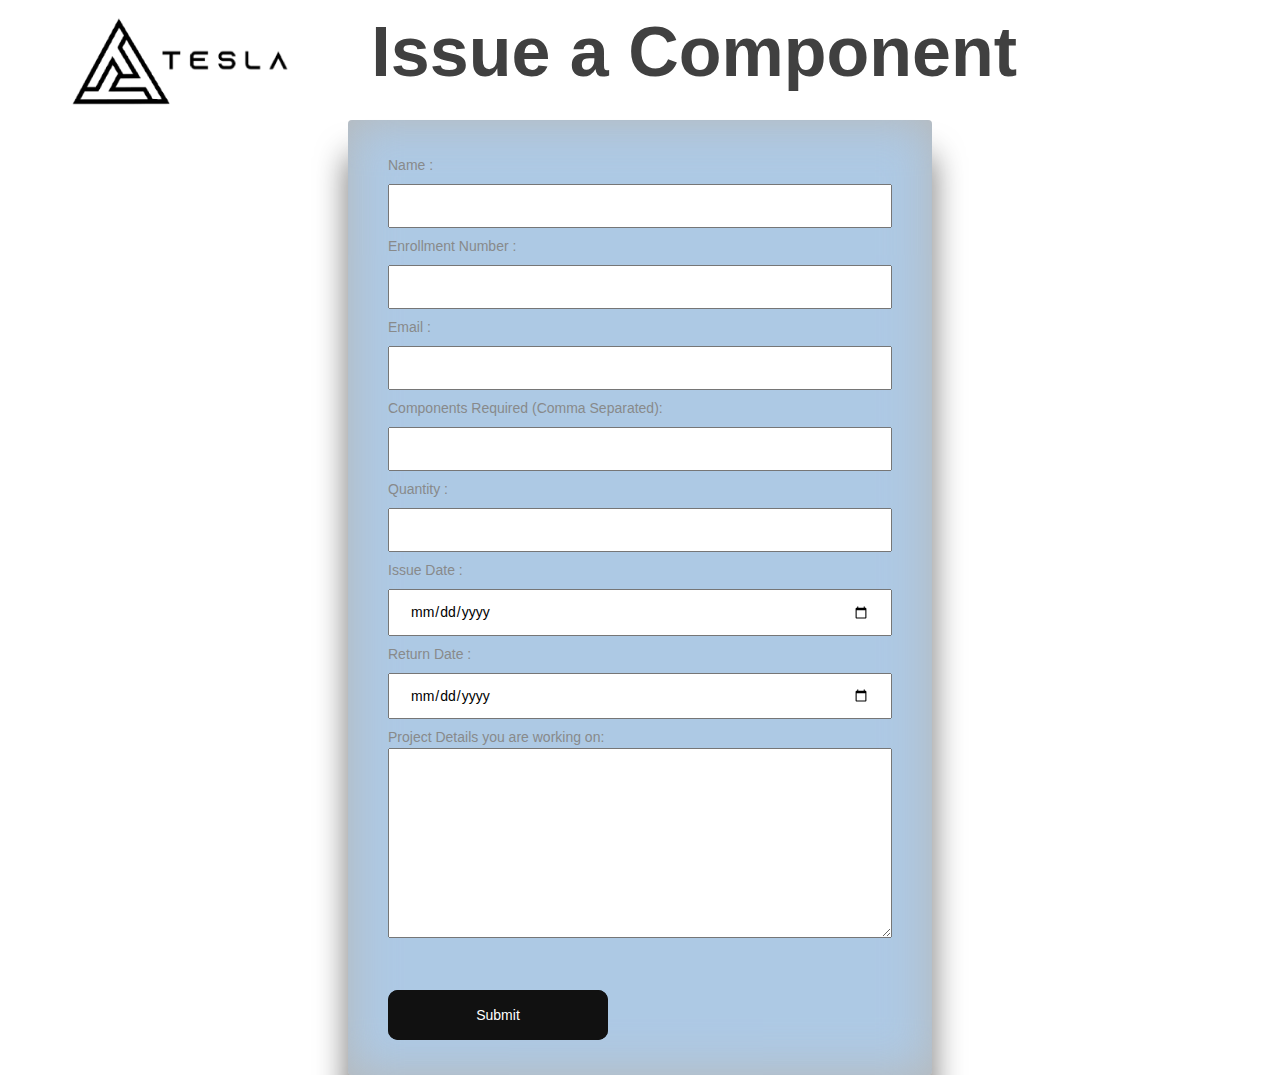
<file: form_original.html>
<!DOCTYPE html>
<html lang="en">

<head>
    <title>Tesla IIITA</title>
    <meta http-equiv="Content-Type" content="text/html; charset=UTF-8">

    <meta name="viewport" content="initial-scale=1.0, user-scalable=no" />
    <meta name="viewport" content="user-scalable=no, width=device-width, height=device-height, initial-scale=1, maximum-scale=1, minimum-scale=1, minimal-ui" />

    <meta name="theme-color" content="#3F6EBF" />
    <meta name="msapplication-navbutton-color" content="#3F6EBF" />
    <meta name="apple-mobile-web-app-status-bar-style" content="#3F6EBF" />

    <!-- Favicons
            ================================================== -->
    <link rel="shortcut icon" href="https://demo.artureanec.com/404.html">
    <link rel="apple-touch-icon" href="https://demo.artureanec.com/404.html">
    <link rel="apple-touch-icon" sizes="72x72" href="https://demo.artureanec.com/404.html">
    <link rel="apple-touch-icon" sizes="114x114" href="https://demo.artureanec.com/404.html">

    <!-- CSS
            ================================================== -->
    <link rel="stylesheet" href="css/style.min.css" type="text/css">

    <!-- Load google font
            ================================================== -->
    <link href="https://fonts.googleapis.com/css2?family=Montserrat&family=Roboto:wght@300;400&display=swap" rel="stylesheet">
    <style>
        html {
            scroll-behavior: smooth;
        }
    </style>
    <script type="text/javascript">
        var _html = document.documentElement,
            isTouch = (('ontouchstart' in _html) || (navigator.msMaxTouchPoints > 0) || (navigator.maxTouchPoints));

        _html.className = _html.className.replace("no-js", "js");

        isTouch ? _html.classList.add("touch") : _html.classList.add("no-touch");
    </script>
    <script type="text/javascript" src="js/device.min.js"></script>
</head>
<style>
    #form {
        font-size: 1.4rem;
        width: 100%;
        display: flex;
        align-content: center;
        align-items: center;
        justify-content: center;
        background-size: cover;
        background-repeat: no-repeat;
    }
    
    .login {
        position: relative;
        background: #686d6f7a;
        padding: 35px 40px;
        border-radius: 4px;
        z-index: 1;
        overflow: hidden;
        box-shadow: 0px 12px 31px #ffffff52, 0px 36px 31px #000000a1;
        animation: login 0.88s ease;
    }
    
    @keyframes login {
        0% {
            transform: translateY(-10%) scale(0.8);
            opacity: 0;
        }
        100% {
            transform: scale(1);
            opacity: 1;
        }
    }
    
    .login:after {
        content: "";
        position: absolute;
        top: 0;
        left: 0;
        height: 100%;
        background-color: #abcdef;
        width: 100%;
        z-index: -1;
        background-size: 182vh;
        background-position: 28%, 83%;
        filter: blur(24px);
        background-repeat: no-repeat;
        opacity: 0.8;
    }
    
    .glow-on-hover {
        width: 220px;
        height: 50px;
        border: none;
        outline: none;
        color: #fff;
        background: #111;
        cursor: pointer;
        position: relative;
        z-index: 0;
        border-radius: 10px;
    }
    
    .glow-on-hover:before {
        content: '';
        background: linear-gradient(45deg, #ff0000, #ff7300, #fffb00, #48ff00, #00ffd5, #002bff, #7a00ff, #ff00c8, #ff0000);
        position: absolute;
        top: -2px;
        left: -2px;
        background-size: 400%;
        z-index: -1;
        filter: blur(5px);
        width: calc(100% + 4px);
        height: calc(100% + 4px);
        animation: glowing 20s linear infinite;
        opacity: 0;
        transition: opacity .3s ease-in-out;
        border-radius: 10px;
    }
    
    .glow-on-hover:active {
        color: #000
    }
    
    .glow-on-hover:active:after {
        background: transparent;
    }
    
    .glow-on-hover:hover:before {
        opacity: 1;
    }
    
    .glow-on-hover:after {
        z-index: -1;
        content: '';
        position: absolute;
        width: 100%;
        height: 100%;
        background: #111;
        left: 0;
        top: 0;
        border-radius: 10px;
    }
    
    @keyframes glowing {
        0% {
            background-position: 0 0;
        }
        50% {
            background-position: 400% 0;
        }
        100% {
            background-position: 0 0;
        }
    }
    
    input[type=text] {
        width: 100%;
        padding: 12px 20px;
        margin: 8px 0;
        box-sizing: border-box;
    }
    
    input[type=number] {
        width: 100%;
        padding: 12px 20px;
        margin: 8px 0;
        box-sizing: border-box;
    }
    
    input[type=email] {
        width: 100%;
        padding: 12px 20px;
        margin: 8px 0;
        box-sizing: border-box;
    }
    
    input[type=date] {
        width: 100%;
        padding: 12px 20px;
        margin: 8px 0;
        box-sizing: border-box;
    }
</style>

<body>
    <header>
        <style>
            .flex-container {
                display: flex;
                flex-wrap: nowrap;
            }
            
            .flex-container>div {
                /*width: 100px;*/
                margin: 10px;
                margin-left: 50px;
                text-align: center;
                line-height: 75px;
                font-size: 30px;
            }
        </style>
        <div class="flex-container">
            <div>
                <a href="index.html"><img src="./img/Tesla_logo_black_long.png" height="100rem"></a>
            </div>
            <div>
                <h1>Issue a Component</h1>
            </div>
        </div>
        </div>
    </header>
    <div id="form">
        <form method="post" autocomplete="off" name="google-sheet">
            <div class="login">
                Name :<br>
                <input type="text" name="username"><br> Enrollment Number :<br>
                <input type="text" name="rollno"><br>
                <label for="email">Email :</label><br>
                <input type="email" id="email" name="email" /><br> Components Required (Comma Separated):<br>
                <input type="text" name="component"><br>
                <label for="quantity">Quantity :</label><br>
                <input type="number" name="quantity" min="1" max="100"><br>
                <label for="date">Issue Date :</label><br>
                <input type="date" name="issue_date"><br>
                <label for="duration">Return Date :</label><br>
                <input type="date" name="duration" min="1" max="100"><br>
                <label for="description">Project Details you are working on:</label><br>
                <textarea name="description" rows="6" cols="60"></textarea><br><br>
                <button class="glow-on-hover" type="submit" value="Submit">Submit</button>
            </div>
        </form>
    </div>
    <script>
        const scriptURL = 'https://script.google.com/macros/s/AKfycbzUINyzMndFvdWi9SKQZIdDgwb5sY5NNSZ4gQxBqLyFWpihWWY1Li5WdUqAwPIQV1Ml/exec'
        const form = document.forms['google-sheet']
        form.addEventListener('submit', e => {
            e.preventDefault()
            fetch(scriptURL, {
                    method: 'POST',
                    body: new FormData(form)
                })
                .then(response => alert("Thanks for Contacting us..! We Will Contact You Soon..."))
                .catch(error => console.error('Error!', error.message))
        })
    </script>
</body>

</html>
</file>
<file: css/style.min.css>
@charset "UTF-8";
.b-table,
.embed-responsive embed,
.embed-responsive iframe,
.embed-responsive object,
.embed-responsive video,
.embed-responsive-item,
.events .__item .__image img,
.gallery .__item .__content,
.gallery .__item .__image img,
.gallery .__item .__link,
.goods .__item .__image a,
.posts .__item .__image img,
.projects .__item .__image img,
.tab-container .tab-content__item,
.v-align > * {
  width: 100%;
}
.embed-responsive embed,
.embed-responsive iframe,
.embed-responsive object,
.embed-responsive video,
.embed-responsive-item,
.events .__item .__image img,
.gallery .__item .__content,
.gallery .__item .__image img,
.gallery .__item .__link,
.goods .__item .__image a,
.posts .__item .__image img,
.projects .__item .__image img,
.tab-container .tab-content__item,
.v-align,
.v-align:before {
  height: 100%;
}
.v-align:before {
  width: 0;
}
.b-table {
  display: table;
}
.b-table .cell {
  display: table-cell;
}
.v-align:before,
.v-align > * {
  display: inline-block;
}
.embed-responsive embed,
.embed-responsive iframe,
.embed-responsive object,
.embed-responsive video,
.embed-responsive-item,
.events .__item .__image img,
.gallery .__item .__content,
.gallery .__item .__image img,
.gallery .__item .__link,
.goods .__item .__image a,
.posts .__item .__image img,
.projects .__item .__image img,
.tab-container .tab-content__item {
  position: absolute;
  top: 0;
  left: 0;
}
#intro,
#start-screen .start-screen__content,
#start-screen .start-screen__static-bg,
.__video .__bg,
.jarallax {
  background-position: 50% 50%;
  background-repeat: no-repeat;
  -webkit-background-size: cover;
  background-size: cover;
}
.fl-l {
  float: left;
}
.fl-r {
  float: right;
}
.v-top {
  vertical-align: top;
}
.v-align:before,
.v-align > *,
.v-middle {
  vertical-align: middle;
}
.v-bottom {
  vertical-align: bottom;
}
.rounded-image {
  border-radius: 5%; /* This makes the image round */
  overflow: hidden; /* This ensures the image doesn't protrude beyond the rounded border */
}
.slider {
  position: relative;
}

.slides {
  display: flex;
  overflow-x: hidden;
}

.slides img {
  width: 100%;
  display: block;
}

.prev,
.next {
  position: absolute;
  top: 50%;
  transform: translateY(-50%);
  background-color: rgba(0, 0, 0, 0.5);
  color: white;
  border: none;
  padding: 10px;
  cursor: pointer;
}

.prev {
  left: 0;
}

.next {
  right: 0;
}

#top-bar__choose-lang img {
  -webkit-user-select: none;
  -moz-user-select: none;
  -ms-user-select: none;
  user-select: none;
  -webkit-user-drag: none;
  user-drag: none;
  -webkit-touch-callout: none;
} /*! normalize.css v7.0.0 | MIT License | github.com/necolas/normalize.css */
html {
  line-height: 1.15;
  -ms-text-size-adjust: 100%;
  -webkit-text-size-adjust: 100%;
}
article,
aside,
details,
figcaption,
figure,
footer,
header,
main,
menu,
nav,
section {
  display: block;
}
h1 {
  margin: 0.67em 0;
}
figure {
  margin: 1em 40px;
}
hr {
  -webkit-box-sizing: content-box;
  box-sizing: content-box;
  height: 0;
  overflow: visible;
}
code,
kbd,
pre,
samp {
  font-family: monospace, monospace;
  font-size: 1em;
}
abbr[title] {
  border-bottom: none;
  text-decoration: underline;
  -webkit-text-decoration: underline dotted;
  -moz-text-decoration: underline dotted;
  text-decoration: underline dotted;
}
b,
strong {
  font-weight: bolder;
}
dfn {
  font-style: italic;
}
mark {
  background-color: #ff0;
  color: #000;
}
small {
  font-size: 80%;
}
sub,
sup {
  font-size: 75%;
  line-height: 0;
  position: relative;
  vertical-align: baseline;
}
sub {
  bottom: -0.25em;
}
sup {
  top: -0.5em;
}
audio,
canvas,
video {
  display: inline-block;
}
audio:not([controls]) {
  display: none;
  height: 0;
}
img {
  border-style: none;
}
svg:not(:root) {
  overflow: hidden;
}
button,
input,
optgroup,
select,
textarea {
  font-family: sans-serif;
  font-size: 100%;
  line-height: 1.15;
  margin: 0;
}
button,
input {
  overflow: visible;
}
button,
select {
  text-transform: none;
}
[type="reset"],
[type="submit"],
button,
html [type="button"] {
  -webkit-appearance: button;
}
[type="button"]::-moz-focus-inner,
[type="reset"]::-moz-focus-inner,
[type="submit"]::-moz-focus-inner,
button::-moz-focus-inner {
  border-style: none;
  padding: 0;
}
[type="button"]:-moz-focusring,
[type="reset"]:-moz-focusring,
[type="submit"]:-moz-focusring,
button:-moz-focusring {
  outline: ButtonText dotted 1px;
}
fieldset {
  padding: 0.35em 0.75em 0.625em;
}
legend {
  -webkit-box-sizing: border-box;
  box-sizing: border-box;
  color: inherit;
  display: table;
  max-width: 100%;
  padding: 0;
  white-space: normal;
}
progress {
  display: inline-block;
  vertical-align: baseline;
}
textarea {
  overflow: auto;
}
[type="checkbox"],
[type="radio"] {
  -webkit-box-sizing: border-box;
  box-sizing: border-box;
  padding: 0;
}
[type="number"]::-webkit-inner-spin-button,
[type="number"]::-webkit-outer-spin-button {
  height: auto;
}
[type="search"] {
  -webkit-appearance: textfield;
  outline-offset: -2px;
}
[type="search"]::-webkit-search-cancel-button,
[type="search"]::-webkit-search-decoration {
  -webkit-appearance: none;
}
::-webkit-file-upload-button {
  -webkit-appearance: button;
  font: inherit;
}
summary {
  display: list-item;
}
[hidden],
template {
  display: none;
}
.grid {
  padding-left: 15px;
  padding-right: 15px;
}
.grid--container {
  margin: 0 auto;
  max-width: 1200px;
  width: 100%;
}
.grid--no-gutters {
  padding-left: 0;
  padding-right: 0;
}
.row {
  display: -webkit-box;
  display: -webkit-flex;
  display: -ms-flexbox;
  display: flex;
  -webkit-box-flex: 0;
  -webkit-flex: 0 1 100%;
  -ms-flex: 0 1 100%;
  flex: 0 1 100%;
  -webkit-box-orient: horizontal;
  -webkit-box-direction: normal;
  -webkit-flex-direction: row;
  -ms-flex-direction: row;
  flex-direction: row;
  -webkit-flex-wrap: wrap;
  -ms-flex-wrap: wrap;
  flex-wrap: wrap;
  list-style: none;
  margin-left: -15px;
  margin-right: -15px;
  padding: 0;
}
.row--no-gutters {
  margin-left: 0;
  margin-right: 0;
}
.col {
  -webkit-box-flex: 0;
  -webkit-flex: 0 0 100%;
  -ms-flex: 0 0 100%;
  flex: 0 0 100%;
  width: 100%;
  padding-left: 15px;
  padding-right: 15px;
}
.col--no-gutters {
  padding-left: 0;
  padding-right: 0;
}
.text--left {
  text-align: left;
}
.text--center {
  text-align: center;
}
.text--right {
  text-align: right;
}
.show {
  display: block;
}
.hide {
  display: none;
}
.row--xs-reverse {
  -webkit-box-orient: horizontal;
  -webkit-box-direction: reverse;
  -webkit-flex-direction: row-reverse;
  -ms-flex-direction: row-reverse;
  flex-direction: row-reverse;
}
.row--xs-top {
  -webkit-box-align: start;
  -webkit-align-items: flex-start;
  -ms-flex-align: start;
  align-items: flex-start;
}
.row--xs-center {
  -webkit-box-align: center;
  -webkit-align-items: center;
  -ms-flex-align: center;
  align-items: center;
}
.row--xs-bottom {
  -webkit-box-align: end;
  -webkit-align-items: flex-end;
  -ms-flex-align: end;
  align-items: flex-end;
}
.row--xs-start {
  -webkit-box-pack: start;
  -webkit-justify-content: flex-start;
  -ms-flex-pack: start;
  justify-content: flex-start;
}
.row--xs-middle {
  -webkit-box-pack: center;
  -webkit-justify-content: center;
  -ms-flex-pack: center;
  justify-content: center;
}
.row--xs-end {
  -webkit-box-pack: end;
  -webkit-justify-content: flex-end;
  -ms-flex-pack: end;
  justify-content: flex-end;
}
.row--xs-around {
  -webkit-justify-content: space-around;
  -ms-flex-pack: distribute;
  justify-content: space-around;
}
.row--xs-between {
  -webkit-box-pack: justify;
  -webkit-justify-content: space-between;
  -ms-flex-pack: justify;
  justify-content: space-between;
}
.col--xs-align-top {
  -webkit-align-self: flex-start;
  -ms-flex-item-align: start;
  align-self: flex-start;
}
.col--xs-align-center {
  -webkit-align-self: center;
  -ms-flex-item-align: center;
  align-self: center;
}
.col--xs-align-bottom {
  -webkit-align-self: flex-end;
  -ms-flex-item-align: end;
  align-self: flex-end;
}
.col--xs-first {
  -webkit-box-ordinal-group: 0;
  -webkit-order: -1;
  -ms-flex-order: -1;
  order: -1;
}
.col--xs-last {
  -webkit-box-ordinal-group: 2;
  -webkit-order: 1;
  -ms-flex-order: 1;
  order: 1;
}
.col--xs-reset {
  -webkit-box-ordinal-group: 1;
  -webkit-order: 0;
  -ms-flex-order: 0;
  order: 0;
}
.col--xs-auto {
  -webkit-box-flex: 0;
  -webkit-flex: 0 0 auto;
  -ms-flex: 0 0 auto;
  flex: 0 0 auto;
  width: auto;
  max-width: none;
}
.col--xs-flex {
  display: -webkit-box;
  display: -webkit-flex;
  display: -ms-flexbox;
  display: flex;
}
.text--xs-right {
  text-align: right;
}
.text--xs-left {
  text-align: left;
}
.text--xs-center {
  text-align: center;
}
.show--xs {
  display: block;
}
.hide--xs {
  display: none;
}
.col--xs {
  -webkit-box-flex: 1;
  -webkit-flex-grow: 1;
  -ms-flex-positive: 1;
  flex-grow: 1;
  -webkit-flex-basis: 0;
  -ms-flex-preferred-size: 0;
  flex-basis: 0;
  max-width: 100%;
  padding-left: 15px;
  padding-right: 15px;
}
.col--xs-1 {
  max-width: 8.33333%;
  -webkit-box-flex: 0;
  -webkit-flex: 0 0 8.33333%;
  -ms-flex: 0 0 8.33333%;
  flex: 0 0 8.33333%;
}
.col--xs-2 {
  max-width: 16.66667%;
  -webkit-box-flex: 0;
  -webkit-flex: 0 0 16.66667%;
  -ms-flex: 0 0 16.66667%;
  flex: 0 0 16.66667%;
}
.col--xs-3 {
  max-width: 25%;
  -webkit-box-flex: 0;
  -webkit-flex: 0 0 25%;
  -ms-flex: 0 0 25%;
  flex: 0 0 25%;
}
.col--xs-4 {
  max-width: 33.33333%;
  -webkit-box-flex: 0;
  -webkit-flex: 0 0 33.33333%;
  -ms-flex: 0 0 33.33333%;
  flex: 0 0 33.33333%;
}
.col--xs-5 {
  max-width: 41.66667%;
  -webkit-box-flex: 0;
  -webkit-flex: 0 0 41.66667%;
  -ms-flex: 0 0 41.66667%;
  flex: 0 0 41.66667%;
}
.col--xs-6 {
  max-width: 50%;
  -webkit-box-flex: 0;
  -webkit-flex: 0 0 50%;
  -ms-flex: 0 0 50%;
  flex: 0 0 50%;
}
.col--xs-7 {
  max-width: 58.33333%;
  -webkit-box-flex: 0;
  -webkit-flex: 0 0 58.33333%;
  -ms-flex: 0 0 58.33333%;
  flex: 0 0 58.33333%;
}
.col--xs-8 {
  max-width: 66.66667%;
  -webkit-box-flex: 0;
  -webkit-flex: 0 0 66.66667%;
  -ms-flex: 0 0 66.66667%;
  flex: 0 0 66.66667%;
}
.col--xs-9 {
  max-width: 75%;
  -webkit-box-flex: 0;
  -webkit-flex: 0 0 75%;
  -ms-flex: 0 0 75%;
  flex: 0 0 75%;
}
.col--xs-10 {
  max-width: 83.33333%;
  -webkit-box-flex: 0;
  -webkit-flex: 0 0 83.33333%;
  -ms-flex: 0 0 83.33333%;
  flex: 0 0 83.33333%;
}
.col--xs-11 {
  max-width: 91.66667%;
  -webkit-box-flex: 0;
  -webkit-flex: 0 0 91.66667%;
  -ms-flex: 0 0 91.66667%;
  flex: 0 0 91.66667%;
}
.col--xs-12 {
  max-width: 100%;
  -webkit-box-flex: 0;
  -webkit-flex: 0 0 100%;
  -ms-flex: 0 0 100%;
  flex: 0 0 100%;
}
.col--xs-offset-1 {
  margin-left: 8.33333%;
}
.col--xs-offset-2 {
  margin-left: 16.66667%;
}
.col--xs-offset-3 {
  margin-left: 25%;
}
.col--xs-offset-4 {
  margin-left: 33.33333%;
}
.col--xs-offset-5 {
  margin-left: 41.66667%;
}
.col--xs-offset-6 {
  margin-left: 50%;
}
.col--xs-offset-7 {
  margin-left: 58.33333%;
}
.col--xs-offset-8 {
  margin-left: 66.66667%;
}
.col--xs-offset-9 {
  margin-left: 75%;
}
.col--xs-offset-10 {
  margin-left: 83.33333%;
}
.col--xs-offset-11 {
  margin-left: 91.66667%;
}
.col--xs-offset-12 {
  margin-left: 100%;
}
@media only screen and (min-width: 560px) {
  .row--sm-reverse {
    -webkit-box-orient: horizontal;
    -webkit-box-direction: reverse;
    -webkit-flex-direction: row-reverse;
    -ms-flex-direction: row-reverse;
    flex-direction: row-reverse;
  }
  .row--sm-top {
    -webkit-box-align: start;
    -webkit-align-items: flex-start;
    -ms-flex-align: start;
    align-items: flex-start;
  }
  .row--sm-center {
    -webkit-box-align: center;
    -webkit-align-items: center;
    -ms-flex-align: center;
    align-items: center;
  }
  .row--sm-bottom {
    -webkit-box-align: end;
    -webkit-align-items: flex-end;
    -ms-flex-align: end;
    align-items: flex-end;
  }
  .row--sm-start {
    -webkit-box-pack: start;
    -webkit-justify-content: flex-start;
    -ms-flex-pack: start;
    justify-content: flex-start;
  }
  .row--sm-middle {
    -webkit-box-pack: center;
    -webkit-justify-content: center;
    -ms-flex-pack: center;
    justify-content: center;
  }
  .row--sm-end {
    -webkit-box-pack: end;
    -webkit-justify-content: flex-end;
    -ms-flex-pack: end;
    justify-content: flex-end;
  }
  .row--sm-around {
    -webkit-justify-content: space-around;
    -ms-flex-pack: distribute;
    justify-content: space-around;
  }
  .row--sm-between {
    -webkit-box-pack: justify;
    -webkit-justify-content: space-between;
    -ms-flex-pack: justify;
    justify-content: space-between;
  }
  .col--sm-align-top {
    -webkit-align-self: flex-start;
    -ms-flex-item-align: start;
    align-self: flex-start;
  }
  .col--sm-align-center {
    -webkit-align-self: center;
    -ms-flex-item-align: center;
    align-self: center;
  }
  .col--sm-align-bottom {
    -webkit-align-self: flex-end;
    -ms-flex-item-align: end;
    align-self: flex-end;
  }
  .col--sm-first {
    -webkit-box-ordinal-group: 0;
    -webkit-order: -1;
    -ms-flex-order: -1;
    order: -1;
  }
  .col--sm-last {
    -webkit-box-ordinal-group: 2;
    -webkit-order: 1;
    -ms-flex-order: 1;
    order: 1;
  }
  .col--sm-reset {
    -webkit-box-ordinal-group: 1;
    -webkit-order: 0;
    -ms-flex-order: 0;
    order: 0;
  }
  .col--sm-auto {
    -webkit-box-flex: 0;
    -webkit-flex: 0 0 auto;
    -ms-flex: 0 0 auto;
    flex: 0 0 auto;
    width: auto;
    max-width: none;
  }
  .col--sm-flex {
    display: -webkit-box;
    display: -webkit-flex;
    display: -ms-flexbox;
    display: flex;
  }
  .text--sm-right {
    text-align: right;
  }
  .text--sm-left {
    text-align: left;
  }
  .text--sm-center {
    text-align: center;
  }
  .show--sm {
    display: block;
  }
  .hide--sm {
    display: none;
  }
  .col--sm {
    -webkit-box-flex: 1;
    -webkit-flex-grow: 1;
    -ms-flex-positive: 1;
    flex-grow: 1;
    -webkit-flex-basis: 0;
    -ms-flex-preferred-size: 0;
    flex-basis: 0;
    max-width: 100%;
    padding-left: 15px;
    padding-right: 15px;
  }
  .col--sm-1 {
    max-width: 8.33333%;
    -webkit-box-flex: 0;
    -webkit-flex: 0 0 8.33333%;
    -ms-flex: 0 0 8.33333%;
    flex: 0 0 8.33333%;
  }
  .col--sm-2 {
    max-width: 16.66667%;
    -webkit-box-flex: 0;
    -webkit-flex: 0 0 16.66667%;
    -ms-flex: 0 0 16.66667%;
    flex: 0 0 16.66667%;
  }
  .col--sm-3 {
    max-width: 25%;
    -webkit-box-flex: 0;
    -webkit-flex: 0 0 25%;
    -ms-flex: 0 0 25%;
    flex: 0 0 25%;
  }
  .col--sm-4 {
    max-width: 33.33333%;
    -webkit-box-flex: 0;
    -webkit-flex: 0 0 33.33333%;
    -ms-flex: 0 0 33.33333%;
    flex: 0 0 33.33333%;
  }
  .col--sm-5 {
    max-width: 41.66667%;
    -webkit-box-flex: 0;
    -webkit-flex: 0 0 41.66667%;
    -ms-flex: 0 0 41.66667%;
    flex: 0 0 41.66667%;
  }
  .col--sm-6 {
    max-width: 50%;
    -webkit-box-flex: 0;
    -webkit-flex: 0 0 50%;
    -ms-flex: 0 0 50%;
    flex: 0 0 50%;
  }
  .col--sm-7 {
    max-width: 58.33333%;
    -webkit-box-flex: 0;
    -webkit-flex: 0 0 58.33333%;
    -ms-flex: 0 0 58.33333%;
    flex: 0 0 58.33333%;
  }
  .col--sm-8 {
    max-width: 66.66667%;
    -webkit-box-flex: 0;
    -webkit-flex: 0 0 66.66667%;
    -ms-flex: 0 0 66.66667%;
    flex: 0 0 66.66667%;
  }
  .col--sm-9 {
    max-width: 75%;
    -webkit-box-flex: 0;
    -webkit-flex: 0 0 75%;
    -ms-flex: 0 0 75%;
    flex: 0 0 75%;
  }
  .col--sm-10 {
    max-width: 83.33333%;
    -webkit-box-flex: 0;
    -webkit-flex: 0 0 83.33333%;
    -ms-flex: 0 0 83.33333%;
    flex: 0 0 83.33333%;
  }
  .col--sm-11 {
    max-width: 91.66667%;
    -webkit-box-flex: 0;
    -webkit-flex: 0 0 91.66667%;
    -ms-flex: 0 0 91.66667%;
    flex: 0 0 91.66667%;
  }
  .col--sm-12 {
    max-width: 100%;
    -webkit-box-flex: 0;
    -webkit-flex: 0 0 100%;
    -ms-flex: 0 0 100%;
    flex: 0 0 100%;
  }
  .col--sm-offset-1 {
    margin-left: 8.33333%;
  }
  .col--sm-offset-2 {
    margin-left: 16.66667%;
  }
  .col--sm-offset-3 {
    margin-left: 25%;
  }
  .col--sm-offset-4 {
    margin-left: 33.33333%;
  }
  .col--sm-offset-5 {
    margin-left: 41.66667%;
  }
  .col--sm-offset-6 {
    margin-left: 50%;
  }
  .col--sm-offset-7 {
    margin-left: 58.33333%;
  }
  .col--sm-offset-8 {
    margin-left: 66.66667%;
  }
  .col--sm-offset-9 {
    margin-left: 75%;
  }
  .col--sm-offset-10 {
    margin-left: 83.33333%;
  }
  .col--sm-offset-11 {
    margin-left: 91.66667%;
  }
  .col--sm-offset-12 {
    margin-left: 100%;
  }
}
@media only screen and (min-width: 768px) {
  .row--md-reverse {
    -webkit-box-orient: horizontal;
    -webkit-box-direction: reverse;
    -webkit-flex-direction: row-reverse;
    -ms-flex-direction: row-reverse;
    flex-direction: row-reverse;
  }
  .row--md-top {
    -webkit-box-align: start;
    -webkit-align-items: flex-start;
    -ms-flex-align: start;
    align-items: flex-start;
  }
  .row--md-center {
    -webkit-box-align: center;
    -webkit-align-items: center;
    -ms-flex-align: center;
    align-items: center;
  }
  .row--md-bottom {
    -webkit-box-align: end;
    -webkit-align-items: flex-end;
    -ms-flex-align: end;
    align-items: flex-end;
  }
  .row--md-start {
    -webkit-box-pack: start;
    -webkit-justify-content: flex-start;
    -ms-flex-pack: start;
    justify-content: flex-start;
  }
  .row--md-middle {
    -webkit-box-pack: center;
    -webkit-justify-content: center;
    -ms-flex-pack: center;
    justify-content: center;
  }
  .row--md-end {
    -webkit-box-pack: end;
    -webkit-justify-content: flex-end;
    -ms-flex-pack: end;
    justify-content: flex-end;
  }
  .row--md-around {
    -webkit-justify-content: space-around;
    -ms-flex-pack: distribute;
    justify-content: space-around;
  }
  .row--md-between {
    -webkit-box-pack: justify;
    -webkit-justify-content: space-between;
    -ms-flex-pack: justify;
    justify-content: space-between;
  }
  .col--md-align-top {
    -webkit-align-self: flex-start;
    -ms-flex-item-align: start;
    align-self: flex-start;
  }
  .col--md-align-center {
    -webkit-align-self: center;
    -ms-flex-item-align: center;
    align-self: center;
  }
  .col--md-align-bottom {
    -webkit-align-self: flex-end;
    -ms-flex-item-align: end;
    align-self: flex-end;
  }
  .col--md-first {
    -webkit-box-ordinal-group: 0;
    -webkit-order: -1;
    -ms-flex-order: -1;
    order: -1;
  }
  .col--md-last {
    -webkit-box-ordinal-group: 2;
    -webkit-order: 1;
    -ms-flex-order: 1;
    order: 1;
  }
  .col--md-reset {
    -webkit-box-ordinal-group: 1;
    -webkit-order: 0;
    -ms-flex-order: 0;
    order: 0;
  }
  .col--md-auto {
    -webkit-box-flex: 0;
    -webkit-flex: 0 0 auto;
    -ms-flex: 0 0 auto;
    flex: 0 0 auto;
    width: auto;
    max-width: none;
  }
  .col--md-flex {
    display: -webkit-box;
    display: -webkit-flex;
    display: -ms-flexbox;
    display: flex;
  }
  .text--md-right {
    text-align: right;
  }
  .text--md-left {
    text-align: left;
  }
  .text--md-center {
    text-align: center;
  }
  .show--md {
    display: block;
  }
  .hide--md {
    display: none;
  }
  .col--md {
    -webkit-box-flex: 1;
    -webkit-flex-grow: 1;
    -ms-flex-positive: 1;
    flex-grow: 1;
    -webkit-flex-basis: 0;
    -ms-flex-preferred-size: 0;
    flex-basis: 0;
    max-width: 100%;
    padding-left: 15px;
    padding-right: 15px;
  }
  .col--md-1 {
    max-width: 8.33333%;
    -webkit-box-flex: 0;
    -webkit-flex: 0 0 8.33333%;
    -ms-flex: 0 0 8.33333%;
    flex: 0 0 8.33333%;
  }
  .col--md-2 {
    max-width: 16.66667%;
    -webkit-box-flex: 0;
    -webkit-flex: 0 0 16.66667%;
    -ms-flex: 0 0 16.66667%;
    flex: 0 0 16.66667%;
  }
  .col--md-3 {
    max-width: 25%;
    -webkit-box-flex: 0;
    -webkit-flex: 0 0 25%;
    -ms-flex: 0 0 25%;
    flex: 0 0 25%;
  }
  .col--md-4 {
    max-width: 33.33333%;
    -webkit-box-flex: 0;
    -webkit-flex: 0 0 33.33333%;
    -ms-flex: 0 0 33.33333%;
    flex: 0 0 33.33333%;
  }
  .col--md-5 {
    max-width: 41.66667%;
    -webkit-box-flex: 0;
    -webkit-flex: 0 0 41.66667%;
    -ms-flex: 0 0 41.66667%;
    flex: 0 0 41.66667%;
  }
  .col--md-6 {
    max-width: 50%;
    -webkit-box-flex: 0;
    -webkit-flex: 0 0 50%;
    -ms-flex: 0 0 50%;
    flex: 0 0 50%;
  }
  .col--md-7 {
    max-width: 58.33333%;
    -webkit-box-flex: 0;
    -webkit-flex: 0 0 58.33333%;
    -ms-flex: 0 0 58.33333%;
    flex: 0 0 58.33333%;
  }
  .col--md-8 {
    max-width: 66.66667%;
    -webkit-box-flex: 0;
    -webkit-flex: 0 0 66.66667%;
    -ms-flex: 0 0 66.66667%;
    flex: 0 0 66.66667%;
  }
  .col--md-9 {
    max-width: 75%;
    -webkit-box-flex: 0;
    -webkit-flex: 0 0 75%;
    -ms-flex: 0 0 75%;
    flex: 0 0 75%;
  }
  .col--md-10 {
    max-width: 83.33333%;
    -webkit-box-flex: 0;
    -webkit-flex: 0 0 83.33333%;
    -ms-flex: 0 0 83.33333%;
    flex: 0 0 83.33333%;
  }
  .col--md-11 {
    max-width: 91.66667%;
    -webkit-box-flex: 0;
    -webkit-flex: 0 0 91.66667%;
    -ms-flex: 0 0 91.66667%;
    flex: 0 0 91.66667%;
  }
  .col--md-12 {
    max-width: 100%;
    -webkit-box-flex: 0;
    -webkit-flex: 0 0 100%;
    -ms-flex: 0 0 100%;
    flex: 0 0 100%;
  }
  .col--md-offset-1 {
    margin-left: 8.33333%;
  }
  .col--md-offset-2 {
    margin-left: 16.66667%;
  }
  .col--md-offset-3 {
    margin-left: 25%;
  }
  .col--md-offset-4 {
    margin-left: 33.33333%;
  }
  .col--md-offset-5 {
    margin-left: 41.66667%;
  }
  .col--md-offset-6 {
    margin-left: 50%;
  }
  .col--md-offset-7 {
    margin-left: 58.33333%;
  }
  .col--md-offset-8 {
    margin-left: 66.66667%;
  }
  .col--md-offset-9 {
    margin-left: 75%;
  }
  .col--md-offset-10 {
    margin-left: 83.33333%;
  }
  .col--md-offset-11 {
    margin-left: 91.66667%;
  }
  .col--md-offset-12 {
    margin-left: 100%;
  }
}
@media only screen and (min-width: 992px) {
  .row--lg-reverse {
    -webkit-box-orient: horizontal;
    -webkit-box-direction: reverse;
    -webkit-flex-direction: row-reverse;
    -ms-flex-direction: row-reverse;
    flex-direction: row-reverse;
  }
  .row--lg-top {
    -webkit-box-align: start;
    -webkit-align-items: flex-start;
    -ms-flex-align: start;
    align-items: flex-start;
  }
  .row--lg-center {
    -webkit-box-align: center;
    -webkit-align-items: center;
    -ms-flex-align: center;
    align-items: center;
  }
  .row--lg-bottom {
    -webkit-box-align: end;
    -webkit-align-items: flex-end;
    -ms-flex-align: end;
    align-items: flex-end;
  }
  .row--lg-start {
    -webkit-box-pack: start;
    -webkit-justify-content: flex-start;
    -ms-flex-pack: start;
    justify-content: flex-start;
  }
  .row--lg-middle {
    -webkit-box-pack: center;
    -webkit-justify-content: center;
    -ms-flex-pack: center;
    justify-content: center;
  }
  .row--lg-end {
    -webkit-box-pack: end;
    -webkit-justify-content: flex-end;
    -ms-flex-pack: end;
    justify-content: flex-end;
  }
  .row--lg-around {
    -webkit-justify-content: space-around;
    -ms-flex-pack: distribute;
    justify-content: space-around;
  }
  .row--lg-between {
    -webkit-box-pack: justify;
    -webkit-justify-content: space-between;
    -ms-flex-pack: justify;
    justify-content: space-between;
  }
  .col--lg-align-top {
    -webkit-align-self: flex-start;
    -ms-flex-item-align: start;
    align-self: flex-start;
  }
  .col--lg-align-center {
    -webkit-align-self: center;
    -ms-flex-item-align: center;
    align-self: center;
  }
  .col--lg-align-bottom {
    -webkit-align-self: flex-end;
    -ms-flex-item-align: end;
    align-self: flex-end;
  }
  .col--lg-first {
    -webkit-box-ordinal-group: 0;
    -webkit-order: -1;
    -ms-flex-order: -1;
    order: -1;
  }
  .col--lg-last {
    -webkit-box-ordinal-group: 2;
    -webkit-order: 1;
    -ms-flex-order: 1;
    order: 1;
  }
  .col--lg-reset {
    -webkit-box-ordinal-group: 1;
    -webkit-order: 0;
    -ms-flex-order: 0;
    order: 0;
  }
  .col--lg-auto {
    -webkit-box-flex: 0;
    -webkit-flex: 0 0 auto;
    -ms-flex: 0 0 auto;
    flex: 0 0 auto;
    width: auto;
    max-width: none;
  }
  .col--lg-flex {
    display: -webkit-box;
    display: -webkit-flex;
    display: -ms-flexbox;
    display: flex;
  }
  .text--lg-right {
    text-align: right;
  }
  .text--lg-left {
    text-align: left;
  }
  .text--lg-center {
    text-align: center;
  }
  .show--lg {
    display: block;
  }
  .hide--lg {
    display: none;
  }
  .col--lg {
    -webkit-box-flex: 1;
    -webkit-flex-grow: 1;
    -ms-flex-positive: 1;
    flex-grow: 1;
    -webkit-flex-basis: 0;
    -ms-flex-preferred-size: 0;
    flex-basis: 0;
    max-width: 100%;
    padding-left: 15px;
    padding-right: 15px;
  }
  .col--lg-1 {
    max-width: 8.33333%;
    -webkit-box-flex: 0;
    -webkit-flex: 0 0 8.33333%;
    -ms-flex: 0 0 8.33333%;
    flex: 0 0 8.33333%;
  }
  .col--lg-2 {
    max-width: 16.66667%;
    -webkit-box-flex: 0;
    -webkit-flex: 0 0 16.66667%;
    -ms-flex: 0 0 16.66667%;
    flex: 0 0 16.66667%;
  }
  .col--lg-3 {
    max-width: 25%;
    -webkit-box-flex: 0;
    -webkit-flex: 0 0 25%;
    -ms-flex: 0 0 25%;
    flex: 0 0 25%;
  }
  .col--lg-4 {
    max-width: 33.33333%;
    -webkit-box-flex: 0;
    -webkit-flex: 0 0 33.33333%;
    -ms-flex: 0 0 33.33333%;
    flex: 0 0 33.33333%;
  }
  .col--lg-5 {
    max-width: 41.66667%;
    -webkit-box-flex: 0;
    -webkit-flex: 0 0 41.66667%;
    -ms-flex: 0 0 41.66667%;
    flex: 0 0 41.66667%;
  }
  .col--lg-6 {
    max-width: 50%;
    -webkit-box-flex: 0;
    -webkit-flex: 0 0 50%;
    -ms-flex: 0 0 50%;
    flex: 0 0 50%;
  }
  .col--lg-7 {
    max-width: 58.33333%;
    -webkit-box-flex: 0;
    -webkit-flex: 0 0 58.33333%;
    -ms-flex: 0 0 58.33333%;
    flex: 0 0 58.33333%;
  }
  .col--lg-8 {
    max-width: 66.66667%;
    -webkit-box-flex: 0;
    -webkit-flex: 0 0 66.66667%;
    -ms-flex: 0 0 66.66667%;
    flex: 0 0 66.66667%;
  }
  .col--lg-9 {
    max-width: 75%;
    -webkit-box-flex: 0;
    -webkit-flex: 0 0 75%;
    -ms-flex: 0 0 75%;
    flex: 0 0 75%;
  }
  .col--lg-10 {
    max-width: 83.33333%;
    -webkit-box-flex: 0;
    -webkit-flex: 0 0 83.33333%;
    -ms-flex: 0 0 83.33333%;
    flex: 0 0 83.33333%;
  }
  .col--lg-11 {
    max-width: 91.66667%;
    -webkit-box-flex: 0;
    -webkit-flex: 0 0 91.66667%;
    -ms-flex: 0 0 91.66667%;
    flex: 0 0 91.66667%;
  }
  .col--lg-12 {
    max-width: 100%;
    -webkit-box-flex: 0;
    -webkit-flex: 0 0 100%;
    -ms-flex: 0 0 100%;
    flex: 0 0 100%;
  }
  .col--lg-offset-1 {
    margin-left: 8.33333%;
  }
  .col--lg-offset-2 {
    margin-left: 16.66667%;
  }
  .col--lg-offset-3 {
    margin-left: 25%;
  }
  .col--lg-offset-4 {
    margin-left: 33.33333%;
  }
  .col--lg-offset-5 {
    margin-left: 41.66667%;
  }
  .col--lg-offset-6 {
    margin-left: 50%;
  }
  .col--lg-offset-7 {
    margin-left: 58.33333%;
  }
  .col--lg-offset-8 {
    margin-left: 66.66667%;
  }
  .col--lg-offset-9 {
    margin-left: 75%;
  }
  .col--lg-offset-10 {
    margin-left: 83.33333%;
  }
  .col--lg-offset-11 {
    margin-left: 91.66667%;
  }
  .col--lg-offset-12 {
    margin-left: 100%;
  }
}
@media only screen and (min-width: 1200px) {
  .row--xl-reverse {
    -webkit-box-orient: horizontal;
    -webkit-box-direction: reverse;
    -webkit-flex-direction: row-reverse;
    -ms-flex-direction: row-reverse;
    flex-direction: row-reverse;
  }
  .row--xl-top {
    -webkit-box-align: start;
    -webkit-align-items: flex-start;
    -ms-flex-align: start;
    align-items: flex-start;
  }
  .row--xl-center {
    -webkit-box-align: center;
    -webkit-align-items: center;
    -ms-flex-align: center;
    align-items: center;
  }
  .row--xl-bottom {
    -webkit-box-align: end;
    -webkit-align-items: flex-end;
    -ms-flex-align: end;
    align-items: flex-end;
  }
  .row--xl-start {
    -webkit-box-pack: start;
    -webkit-justify-content: flex-start;
    -ms-flex-pack: start;
    justify-content: flex-start;
  }
  .row--xl-middle {
    -webkit-box-pack: center;
    -webkit-justify-content: center;
    -ms-flex-pack: center;
    justify-content: center;
  }
  .row--xl-end {
    -webkit-box-pack: end;
    -webkit-justify-content: flex-end;
    -ms-flex-pack: end;
    justify-content: flex-end;
  }
  .row--xl-around {
    -webkit-justify-content: space-around;
    -ms-flex-pack: distribute;
    justify-content: space-around;
  }
  .row--xl-between {
    -webkit-box-pack: justify;
    -webkit-justify-content: space-between;
    -ms-flex-pack: justify;
    justify-content: space-between;
  }
  .col--xl-align-top {
    -webkit-align-self: flex-start;
    -ms-flex-item-align: start;
    align-self: flex-start;
  }
  .col--xl-align-center {
    -webkit-align-self: center;
    -ms-flex-item-align: center;
    align-self: center;
  }
  .col--xl-align-bottom {
    -webkit-align-self: flex-end;
    -ms-flex-item-align: end;
    align-self: flex-end;
  }
  .col--xl-first {
    -webkit-box-ordinal-group: 0;
    -webkit-order: -1;
    -ms-flex-order: -1;
    order: -1;
  }
  .col--xl-last {
    -webkit-box-ordinal-group: 2;
    -webkit-order: 1;
    -ms-flex-order: 1;
    order: 1;
  }
  .col--xl-reset {
    -webkit-box-ordinal-group: 1;
    -webkit-order: 0;
    -ms-flex-order: 0;
    order: 0;
  }
  .col--xl-auto {
    -webkit-box-flex: 0;
    -webkit-flex: 0 0 auto;
    -ms-flex: 0 0 auto;
    flex: 0 0 auto;
    width: auto;
    max-width: none;
  }
  .col--xl-flex {
    display: -webkit-box;
    display: -webkit-flex;
    display: -ms-flexbox;
    display: flex;
  }
  .text--xl-right {
    text-align: right;
  }
  .text--xl-left {
    text-align: left;
  }
  .text--xl-center {
    text-align: center;
  }
  .show--xl {
    display: block;
  }
  .hide--xl {
    display: none;
  }
  .col--xl {
    -webkit-box-flex: 1;
    -webkit-flex-grow: 1;
    -ms-flex-positive: 1;
    flex-grow: 1;
    -webkit-flex-basis: 0;
    -ms-flex-preferred-size: 0;
    flex-basis: 0;
    max-width: 100%;
    padding-left: 15px;
    padding-right: 15px;
  }
  .col--xl-1 {
    max-width: 8.33333%;
    -webkit-box-flex: 0;
    -webkit-flex: 0 0 8.33333%;
    -ms-flex: 0 0 8.33333%;
    flex: 0 0 8.33333%;
  }
  .col--xl-2 {
    max-width: 16.66667%;
    -webkit-box-flex: 0;
    -webkit-flex: 0 0 16.66667%;
    -ms-flex: 0 0 16.66667%;
    flex: 0 0 16.66667%;
  }
  .col--xl-3 {
    max-width: 25%;
    -webkit-box-flex: 0;
    -webkit-flex: 0 0 25%;
    -ms-flex: 0 0 25%;
    flex: 0 0 25%;
  }
  .col--xl-4 {
    max-width: 33.33333%;
    -webkit-box-flex: 0;
    -webkit-flex: 0 0 33.33333%;
    -ms-flex: 0 0 33.33333%;
    flex: 0 0 33.33333%;
  }
  .col--xl-5 {
    max-width: 41.66667%;
    -webkit-box-flex: 0;
    -webkit-flex: 0 0 41.66667%;
    -ms-flex: 0 0 41.66667%;
    flex: 0 0 41.66667%;
  }
  .col--xl-6 {
    max-width: 50%;
    -webkit-box-flex: 0;
    -webkit-flex: 0 0 50%;
    -ms-flex: 0 0 50%;
    flex: 0 0 50%;
  }
  .col--xl-7 {
    max-width: 58.33333%;
    -webkit-box-flex: 0;
    -webkit-flex: 0 0 58.33333%;
    -ms-flex: 0 0 58.33333%;
    flex: 0 0 58.33333%;
  }
  .col--xl-8 {
    max-width: 66.66667%;
    -webkit-box-flex: 0;
    -webkit-flex: 0 0 66.66667%;
    -ms-flex: 0 0 66.66667%;
    flex: 0 0 66.66667%;
  }
  .col--xl-9 {
    max-width: 75%;
    -webkit-box-flex: 0;
    -webkit-flex: 0 0 75%;
    -ms-flex: 0 0 75%;
    flex: 0 0 75%;
  }
  .col--xl-10 {
    max-width: 83.33333%;
    -webkit-box-flex: 0;
    -webkit-flex: 0 0 83.33333%;
    -ms-flex: 0 0 83.33333%;
    flex: 0 0 83.33333%;
  }
  .col--xl-11 {
    max-width: 91.66667%;
    -webkit-box-flex: 0;
    -webkit-flex: 0 0 91.66667%;
    -ms-flex: 0 0 91.66667%;
    flex: 0 0 91.66667%;
  }
  .col--xl-12 {
    max-width: 100%;
    -webkit-box-flex: 0;
    -webkit-flex: 0 0 100%;
    -ms-flex: 0 0 100%;
    flex: 0 0 100%;
  }
  .col--xl-offset-1 {
    margin-left: 8.33333%;
  }
  .col--xl-offset-2 {
    margin-left: 16.66667%;
  }
  .col--xl-offset-3 {
    margin-left: 25%;
  }
  .col--xl-offset-4 {
    margin-left: 33.33333%;
  }
  .col--xl-offset-5 {
    margin-left: 41.66667%;
  }
  .col--xl-offset-6 {
    margin-left: 50%;
  }
  .col--xl-offset-7 {
    margin-left: 58.33333%;
  }
  .col--xl-offset-8 {
    margin-left: 66.66667%;
  }
  .col--xl-offset-9 {
    margin-left: 75%;
  }
  .col--xl-offset-10 {
    margin-left: 83.33333%;
  }
  .col--xl-offset-11 {
    margin-left: 91.66667%;
  }
  .col--xl-offset-12 {
    margin-left: 100%;
  }
}
.fontello-down:before {
  content: "\e800";
}
.fontello-right-1:before {
  content: "\e801";
}
.fontello-left:before {
  content: "\e802";
}
.fontello-up:before {
  content: "\e803";
}
.fontello-attachment:before {
  content: "\e804";
}
.fontello-avatar:before {
  content: "\e805";
}
.fontello-down-open:before {
  content: "\e806";
}
.fontello-tag:before {
  content: "\e807";
}
.fontello-left-open:before {
  content: "\e808";
}
.fontello-right-open:before {
  content: "\e809";
}
.fontello-up-open:before {
  content: "\e80a";
}
.fontello-calculator:before {
  content: "\e80b";
}
.fontello-document:before {
  content: "\e80c";
}
.fontello-settings:before {
  content: "\e80d";
}
.fontello-phone:before {
  content: "\e80e";
}
.fontello-layer:before {
  content: "\e80f";
}
.fontello-cancel:before {
  content: "\e810";
}
.fontello-wallet:before {
  content: "\e811";
}
.fontello-check:before {
  content: "\e814";
}
.fontello-eye:before {
  content: "\e820";
}
.fontello-plane:before {
  content: "\e821";
}
.fontello-lock:before {
  content: "\e822";
}
.fontello-twitter:before {
  content: "\f099";
}
.fontello-facebook:before {
  content: "\f09a";
}
.fontello-gplus:before {
  content: "\f0d5";
}
.fontello-linkedin:before {
  content: "\f0e1";
}
.fontello-angle-left:before {
  content: "\f104";
}
.fontello-angle-right:before {
  content: "\f105";
}
.fontello-angle-up:before {
  content: "\f106";
}
.fontello-angle-down:before {
  content: "\f107";
}
.fontello-bitcoin:before {
  content: "\f15a";
}
.fontello-youtube:before {
  content: "\f167";
}
.fontello-youtube-play:before {
  content: "\f16a";
}
.fontello-instagram:before {
  content: "\f16d";
}
.fontello-vkontakte:before {
  content: "\f189";
}
.fontello-paper-plane:before {
  content: "\f1d8";
}
.fontello-linkedin-squared:before {
  content: "\f30c";
}
.slick-slider {
  position: relative;
  display: block;
  -webkit-box-sizing: border-box;
  box-sizing: border-box;
  -webkit-touch-callout: none;
  -webkit-user-select: none;
  -moz-user-select: none;
  -ms-user-select: none;
  user-select: none;
  -ms-touch-action: pan-y;
  touch-action: pan-y;
  -webkit-tap-highlight-color: transparent;
}
.slick-list {
  position: relative;
  overflow: hidden;
  display: block;
  margin: 0;
  padding: 0;
}
.slick-list:focus {
  outline: 0;
}
.slick-list.dragging {
  cursor: pointer;
  cursor: hand;
}
.slick-slider .slick-list,
.slick-slider .slick-track {
  -webkit-transform: translate3d(0, 0, 0);
  -ms-transform: translate3d(0, 0, 0);
  transform: translate3d(0, 0, 0);
}
.slick-track {
  position: relative;
  left: 0;
  top: 0;
  display: block;
  margin-left: auto;
  margin-right: auto;
}
.slick-track:after,
.slick-track:before {
  content: "";
  display: table;
}
.slick-track:after {
  clear: both;
}
.slick-loading .slick-track {
  visibility: hidden;
}
.slick-slide {
  float: left;
  height: 100%;
  min-height: 1px;
  outline: 0;
  display: none;
}
[dir="rtl"] .slick-slide {
  float: right;
}
.slick-slide img {
  display: block;
}
.slick-slide.slick-loading img {
  display: none;
}
.slick-slide.dragging img {
  pointer-events: none;
}
.slick-initialized .slick-slide {
  display: block;
}
.slick-loading .slick-slide {
  visibility: hidden;
}
.slick-vertical .slick-slide {
  display: block;
  height: auto;
  border: 1px solid transparent;
}
.slick-arrow.slick-hidden {
  display: none;
}
[data-aos][data-aos][data-aos-duration="50"],
body[data-aos-duration="50"] [data-aos] {
  -webkit-transition-duration: 50ms;
  -o-transition-duration: 50ms;
  transition-duration: 50ms;
}
[data-aos][data-aos][data-aos-delay="50"],
body[data-aos-delay="50"] [data-aos] {
  -webkit-transition-delay: 0;
  -o-transition-delay: 0;
  transition-delay: 0;
}
[data-aos][data-aos][data-aos-delay="50"].aos-animate,
body[data-aos-delay="50"] [data-aos].aos-animate {
  -webkit-transition-delay: 50ms;
  -o-transition-delay: 50ms;
  transition-delay: 50ms;
}
[data-aos][data-aos][data-aos-duration="100"],
body[data-aos-duration="100"] [data-aos] {
  -webkit-transition-duration: 0.1s;
  -o-transition-duration: 0.1s;
  transition-duration: 0.1s;
}
[data-aos][data-aos][data-aos-delay="100"],
body[data-aos-delay="100"] [data-aos] {
  -webkit-transition-delay: 0;
  -o-transition-delay: 0;
  transition-delay: 0;
}
[data-aos][data-aos][data-aos-delay="100"].aos-animate,
body[data-aos-delay="100"] [data-aos].aos-animate {
  -webkit-transition-delay: 0.1s;
  -o-transition-delay: 0.1s;
  transition-delay: 0.1s;
}
[data-aos][data-aos][data-aos-duration="150"],
body[data-aos-duration="150"] [data-aos] {
  -webkit-transition-duration: 0.15s;
  -o-transition-duration: 0.15s;
  transition-duration: 0.15s;
}
[data-aos][data-aos][data-aos-delay="150"],
body[data-aos-delay="150"] [data-aos] {
  -webkit-transition-delay: 0;
  -o-transition-delay: 0;
  transition-delay: 0;
}
[data-aos][data-aos][data-aos-delay="150"].aos-animate,
body[data-aos-delay="150"] [data-aos].aos-animate {
  -webkit-transition-delay: 0.15s;
  -o-transition-delay: 0.15s;
  transition-delay: 0.15s;
}
[data-aos][data-aos][data-aos-duration="200"],
body[data-aos-duration="200"] [data-aos] {
  -webkit-transition-duration: 0.2s;
  -o-transition-duration: 0.2s;
  transition-duration: 0.2s;
}
[data-aos][data-aos][data-aos-delay="200"],
body[data-aos-delay="200"] [data-aos] {
  -webkit-transition-delay: 0;
  -o-transition-delay: 0;
  transition-delay: 0;
}
[data-aos][data-aos][data-aos-delay="200"].aos-animate,
body[data-aos-delay="200"] [data-aos].aos-animate {
  -webkit-transition-delay: 0.2s;
  -o-transition-delay: 0.2s;
  transition-delay: 0.2s;
}
[data-aos][data-aos][data-aos-duration="250"],
body[data-aos-duration="250"] [data-aos] {
  -webkit-transition-duration: 0.25s;
  -o-transition-duration: 0.25s;
  transition-duration: 0.25s;
}
[data-aos][data-aos][data-aos-delay="250"],
body[data-aos-delay="250"] [data-aos] {
  -webkit-transition-delay: 0;
  -o-transition-delay: 0;
  transition-delay: 0;
}
[data-aos][data-aos][data-aos-delay="250"].aos-animate,
body[data-aos-delay="250"] [data-aos].aos-animate {
  -webkit-transition-delay: 0.25s;
  -o-transition-delay: 0.25s;
  transition-delay: 0.25s;
}
[data-aos][data-aos][data-aos-duration="300"],
body[data-aos-duration="300"] [data-aos] {
  -webkit-transition-duration: 0.3s;
  -o-transition-duration: 0.3s;
  transition-duration: 0.3s;
}
[data-aos][data-aos][data-aos-delay="300"],
body[data-aos-delay="300"] [data-aos] {
  -webkit-transition-delay: 0;
  -o-transition-delay: 0;
  transition-delay: 0;
}
[data-aos][data-aos][data-aos-delay="300"].aos-animate,
body[data-aos-delay="300"] [data-aos].aos-animate {
  -webkit-transition-delay: 0.3s;
  -o-transition-delay: 0.3s;
  transition-delay: 0.3s;
}
[data-aos][data-aos][data-aos-duration="350"],
body[data-aos-duration="350"] [data-aos] {
  -webkit-transition-duration: 0.35s;
  -o-transition-duration: 0.35s;
  transition-duration: 0.35s;
}
[data-aos][data-aos][data-aos-delay="350"],
body[data-aos-delay="350"] [data-aos] {
  -webkit-transition-delay: 0;
  -o-transition-delay: 0;
  transition-delay: 0;
}
[data-aos][data-aos][data-aos-delay="350"].aos-animate,
body[data-aos-delay="350"] [data-aos].aos-animate {
  -webkit-transition-delay: 0.35s;
  -o-transition-delay: 0.35s;
  transition-delay: 0.35s;
}
[data-aos][data-aos][data-aos-duration="400"],
body[data-aos-duration="400"] [data-aos] {
  -webkit-transition-duration: 0.4s;
  -o-transition-duration: 0.4s;
  transition-duration: 0.4s;
}
[data-aos][data-aos][data-aos-delay="400"],
body[data-aos-delay="400"] [data-aos] {
  -webkit-transition-delay: 0;
  -o-transition-delay: 0;
  transition-delay: 0;
}
[data-aos][data-aos][data-aos-delay="400"].aos-animate,
body[data-aos-delay="400"] [data-aos].aos-animate {
  -webkit-transition-delay: 0.4s;
  -o-transition-delay: 0.4s;
  transition-delay: 0.4s;
}
[data-aos][data-aos][data-aos-duration="450"],
body[data-aos-duration="450"] [data-aos] {
  -webkit-transition-duration: 0.45s;
  -o-transition-duration: 0.45s;
  transition-duration: 0.45s;
}
[data-aos][data-aos][data-aos-delay="450"],
body[data-aos-delay="450"] [data-aos] {
  -webkit-transition-delay: 0;
  -o-transition-delay: 0;
  transition-delay: 0;
}
[data-aos][data-aos][data-aos-delay="450"].aos-animate,
body[data-aos-delay="450"] [data-aos].aos-animate {
  -webkit-transition-delay: 0.45s;
  -o-transition-delay: 0.45s;
  transition-delay: 0.45s;
}
[data-aos][data-aos][data-aos-duration="500"],
body[data-aos-duration="500"] [data-aos] {
  -webkit-transition-duration: 0.5s;
  -o-transition-duration: 0.5s;
  transition-duration: 0.5s;
}
[data-aos][data-aos][data-aos-delay="500"],
body[data-aos-delay="500"] [data-aos] {
  -webkit-transition-delay: 0;
  -o-transition-delay: 0;
  transition-delay: 0;
}
[data-aos][data-aos][data-aos-delay="500"].aos-animate,
body[data-aos-delay="500"] [data-aos].aos-animate {
  -webkit-transition-delay: 0.5s;
  -o-transition-delay: 0.5s;
  transition-delay: 0.5s;
}
[data-aos][data-aos][data-aos-duration="550"],
body[data-aos-duration="550"] [data-aos] {
  -webkit-transition-duration: 0.55s;
  -o-transition-duration: 0.55s;
  transition-duration: 0.55s;
}
[data-aos][data-aos][data-aos-delay="550"],
body[data-aos-delay="550"] [data-aos] {
  -webkit-transition-delay: 0;
  -o-transition-delay: 0;
  transition-delay: 0;
}
[data-aos][data-aos][data-aos-delay="550"].aos-animate,
body[data-aos-delay="550"] [data-aos].aos-animate {
  -webkit-transition-delay: 0.55s;
  -o-transition-delay: 0.55s;
  transition-delay: 0.55s;
}
[data-aos][data-aos][data-aos-duration="600"],
body[data-aos-duration="600"] [data-aos] {
  -webkit-transition-duration: 0.6s;
  -o-transition-duration: 0.6s;
  transition-duration: 0.6s;
}
[data-aos][data-aos][data-aos-delay="600"],
body[data-aos-delay="600"] [data-aos] {
  -webkit-transition-delay: 0;
  -o-transition-delay: 0;
  transition-delay: 0;
}
[data-aos][data-aos][data-aos-delay="600"].aos-animate,
body[data-aos-delay="600"] [data-aos].aos-animate {
  -webkit-transition-delay: 0.6s;
  -o-transition-delay: 0.6s;
  transition-delay: 0.6s;
}
[data-aos][data-aos][data-aos-duration="650"],
body[data-aos-duration="650"] [data-aos] {
  -webkit-transition-duration: 0.65s;
  -o-transition-duration: 0.65s;
  transition-duration: 0.65s;
}
[data-aos][data-aos][data-aos-delay="650"],
body[data-aos-delay="650"] [data-aos] {
  -webkit-transition-delay: 0;
  -o-transition-delay: 0;
  transition-delay: 0;
}
[data-aos][data-aos][data-aos-delay="650"].aos-animate,
body[data-aos-delay="650"] [data-aos].aos-animate {
  -webkit-transition-delay: 0.65s;
  -o-transition-delay: 0.65s;
  transition-delay: 0.65s;
}
[data-aos][data-aos][data-aos-duration="700"],
body[data-aos-duration="700"] [data-aos] {
  -webkit-transition-duration: 0.7s;
  -o-transition-duration: 0.7s;
  transition-duration: 0.7s;
}
[data-aos][data-aos][data-aos-delay="700"],
body[data-aos-delay="700"] [data-aos] {
  -webkit-transition-delay: 0;
  -o-transition-delay: 0;
  transition-delay: 0;
}
[data-aos][data-aos][data-aos-delay="700"].aos-animate,
body[data-aos-delay="700"] [data-aos].aos-animate {
  -webkit-transition-delay: 0.7s;
  -o-transition-delay: 0.7s;
  transition-delay: 0.7s;
}
[data-aos][data-aos][data-aos-duration="750"],
body[data-aos-duration="750"] [data-aos] {
  -webkit-transition-duration: 0.75s;
  -o-transition-duration: 0.75s;
  transition-duration: 0.75s;
}
[data-aos][data-aos][data-aos-delay="750"],
body[data-aos-delay="750"] [data-aos] {
  -webkit-transition-delay: 0;
  -o-transition-delay: 0;
  transition-delay: 0;
}
[data-aos][data-aos][data-aos-delay="750"].aos-animate,
body[data-aos-delay="750"] [data-aos].aos-animate {
  -webkit-transition-delay: 0.75s;
  -o-transition-delay: 0.75s;
  transition-delay: 0.75s;
}
[data-aos][data-aos][data-aos-duration="800"],
body[data-aos-duration="800"] [data-aos] {
  -webkit-transition-duration: 0.8s;
  -o-transition-duration: 0.8s;
  transition-duration: 0.8s;
}
[data-aos][data-aos][data-aos-delay="800"],
body[data-aos-delay="800"] [data-aos] {
  -webkit-transition-delay: 0;
  -o-transition-delay: 0;
  transition-delay: 0;
}
[data-aos][data-aos][data-aos-delay="800"].aos-animate,
body[data-aos-delay="800"] [data-aos].aos-animate {
  -webkit-transition-delay: 0.8s;
  -o-transition-delay: 0.8s;
  transition-delay: 0.8s;
}
[data-aos][data-aos][data-aos-duration="850"],
body[data-aos-duration="850"] [data-aos] {
  -webkit-transition-duration: 0.85s;
  -o-transition-duration: 0.85s;
  transition-duration: 0.85s;
}
[data-aos][data-aos][data-aos-delay="850"],
body[data-aos-delay="850"] [data-aos] {
  -webkit-transition-delay: 0;
  -o-transition-delay: 0;
  transition-delay: 0;
}
[data-aos][data-aos][data-aos-delay="850"].aos-animate,
body[data-aos-delay="850"] [data-aos].aos-animate {
  -webkit-transition-delay: 0.85s;
  -o-transition-delay: 0.85s;
  transition-delay: 0.85s;
}
[data-aos][data-aos][data-aos-duration="900"],
body[data-aos-duration="900"] [data-aos] {
  -webkit-transition-duration: 0.9s;
  -o-transition-duration: 0.9s;
  transition-duration: 0.9s;
}
[data-aos][data-aos][data-aos-delay="900"],
body[data-aos-delay="900"] [data-aos] {
  -webkit-transition-delay: 0;
  -o-transition-delay: 0;
  transition-delay: 0;
}
[data-aos][data-aos][data-aos-delay="900"].aos-animate,
body[data-aos-delay="900"] [data-aos].aos-animate {
  -webkit-transition-delay: 0.9s;
  -o-transition-delay: 0.9s;
  transition-delay: 0.9s;
}
[data-aos][data-aos][data-aos-duration="950"],
body[data-aos-duration="950"] [data-aos] {
  -webkit-transition-duration: 0.95s;
  -o-transition-duration: 0.95s;
  transition-duration: 0.95s;
}
[data-aos][data-aos][data-aos-delay="950"],
body[data-aos-delay="950"] [data-aos] {
  -webkit-transition-delay: 0;
  -o-transition-delay: 0;
  transition-delay: 0;
}
[data-aos][data-aos][data-aos-delay="950"].aos-animate,
body[data-aos-delay="950"] [data-aos].aos-animate {
  -webkit-transition-delay: 0.95s;
  -o-transition-delay: 0.95s;
  transition-delay: 0.95s;
}
[data-aos][data-aos][data-aos-duration="1000"],
body[data-aos-duration="1000"] [data-aos] {
  -webkit-transition-duration: 1s;
  -o-transition-duration: 1s;
  transition-duration: 1s;
}
[data-aos][data-aos][data-aos-delay="1000"],
body[data-aos-delay="1000"] [data-aos] {
  -webkit-transition-delay: 0;
  -o-transition-delay: 0;
  transition-delay: 0;
}
[data-aos][data-aos][data-aos-delay="1000"].aos-animate,
body[data-aos-delay="1000"] [data-aos].aos-animate {
  -webkit-transition-delay: 1s;
  -o-transition-delay: 1s;
  transition-delay: 1s;
}
[data-aos][data-aos][data-aos-duration="1050"],
body[data-aos-duration="1050"] [data-aos] {
  -webkit-transition-duration: 1.05s;
  -o-transition-duration: 1.05s;
  transition-duration: 1.05s;
}
[data-aos][data-aos][data-aos-delay="1050"],
body[data-aos-delay="1050"] [data-aos] {
  -webkit-transition-delay: 0;
  -o-transition-delay: 0;
  transition-delay: 0;
}
[data-aos][data-aos][data-aos-delay="1050"].aos-animate,
body[data-aos-delay="1050"] [data-aos].aos-animate {
  -webkit-transition-delay: 1.05s;
  -o-transition-delay: 1.05s;
  transition-delay: 1.05s;
}
[data-aos][data-aos][data-aos-duration="1100"],
body[data-aos-duration="1100"] [data-aos] {
  -webkit-transition-duration: 1.1s;
  -o-transition-duration: 1.1s;
  transition-duration: 1.1s;
}
[data-aos][data-aos][data-aos-delay="1100"],
body[data-aos-delay="1100"] [data-aos] {
  -webkit-transition-delay: 0;
  -o-transition-delay: 0;
  transition-delay: 0;
}
[data-aos][data-aos][data-aos-delay="1100"].aos-animate,
body[data-aos-delay="1100"] [data-aos].aos-animate {
  -webkit-transition-delay: 1.1s;
  -o-transition-delay: 1.1s;
  transition-delay: 1.1s;
}
[data-aos][data-aos][data-aos-duration="1150"],
body[data-aos-duration="1150"] [data-aos] {
  -webkit-transition-duration: 1.15s;
  -o-transition-duration: 1.15s;
  transition-duration: 1.15s;
}
[data-aos][data-aos][data-aos-delay="1150"],
body[data-aos-delay="1150"] [data-aos] {
  -webkit-transition-delay: 0;
  -o-transition-delay: 0;
  transition-delay: 0;
}
[data-aos][data-aos][data-aos-delay="1150"].aos-animate,
body[data-aos-delay="1150"] [data-aos].aos-animate {
  -webkit-transition-delay: 1.15s;
  -o-transition-delay: 1.15s;
  transition-delay: 1.15s;
}
[data-aos][data-aos][data-aos-duration="1200"],
body[data-aos-duration="1200"] [data-aos] {
  -webkit-transition-duration: 1.2s;
  -o-transition-duration: 1.2s;
  transition-duration: 1.2s;
}
[data-aos][data-aos][data-aos-delay="1200"],
body[data-aos-delay="1200"] [data-aos] {
  -webkit-transition-delay: 0;
  -o-transition-delay: 0;
  transition-delay: 0;
}
[data-aos][data-aos][data-aos-delay="1200"].aos-animate,
body[data-aos-delay="1200"] [data-aos].aos-animate {
  -webkit-transition-delay: 1.2s;
  -o-transition-delay: 1.2s;
  transition-delay: 1.2s;
}
[data-aos][data-aos][data-aos-duration="1250"],
body[data-aos-duration="1250"] [data-aos] {
  -webkit-transition-duration: 1.25s;
  -o-transition-duration: 1.25s;
  transition-duration: 1.25s;
}
[data-aos][data-aos][data-aos-delay="1250"],
body[data-aos-delay="1250"] [data-aos] {
  -webkit-transition-delay: 0;
  -o-transition-delay: 0;
  transition-delay: 0;
}
[data-aos][data-aos][data-aos-delay="1250"].aos-animate,
body[data-aos-delay="1250"] [data-aos].aos-animate {
  -webkit-transition-delay: 1.25s;
  -o-transition-delay: 1.25s;
  transition-delay: 1.25s;
}
[data-aos][data-aos][data-aos-duration="1300"],
body[data-aos-duration="1300"] [data-aos] {
  -webkit-transition-duration: 1.3s;
  -o-transition-duration: 1.3s;
  transition-duration: 1.3s;
}
[data-aos][data-aos][data-aos-delay="1300"],
body[data-aos-delay="1300"] [data-aos] {
  -webkit-transition-delay: 0;
  -o-transition-delay: 0;
  transition-delay: 0;
}
[data-aos][data-aos][data-aos-delay="1300"].aos-animate,
body[data-aos-delay="1300"] [data-aos].aos-animate {
  -webkit-transition-delay: 1.3s;
  -o-transition-delay: 1.3s;
  transition-delay: 1.3s;
}
[data-aos][data-aos][data-aos-duration="1350"],
body[data-aos-duration="1350"] [data-aos] {
  -webkit-transition-duration: 1.35s;
  -o-transition-duration: 1.35s;
  transition-duration: 1.35s;
}
[data-aos][data-aos][data-aos-delay="1350"],
body[data-aos-delay="1350"] [data-aos] {
  -webkit-transition-delay: 0;
  -o-transition-delay: 0;
  transition-delay: 0;
}
[data-aos][data-aos][data-aos-delay="1350"].aos-animate,
body[data-aos-delay="1350"] [data-aos].aos-animate {
  -webkit-transition-delay: 1.35s;
  -o-transition-delay: 1.35s;
  transition-delay: 1.35s;
}
[data-aos][data-aos][data-aos-duration="1400"],
body[data-aos-duration="1400"] [data-aos] {
  -webkit-transition-duration: 1.4s;
  -o-transition-duration: 1.4s;
  transition-duration: 1.4s;
}
[data-aos][data-aos][data-aos-delay="1400"],
body[data-aos-delay="1400"] [data-aos] {
  -webkit-transition-delay: 0;
  -o-transition-delay: 0;
  transition-delay: 0;
}
[data-aos][data-aos][data-aos-delay="1400"].aos-animate,
body[data-aos-delay="1400"] [data-aos].aos-animate {
  -webkit-transition-delay: 1.4s;
  -o-transition-delay: 1.4s;
  transition-delay: 1.4s;
}
[data-aos][data-aos][data-aos-duration="1450"],
body[data-aos-duration="1450"] [data-aos] {
  -webkit-transition-duration: 1.45s;
  -o-transition-duration: 1.45s;
  transition-duration: 1.45s;
}
[data-aos][data-aos][data-aos-delay="1450"],
body[data-aos-delay="1450"] [data-aos] {
  -webkit-transition-delay: 0;
  -o-transition-delay: 0;
  transition-delay: 0;
}
[data-aos][data-aos][data-aos-delay="1450"].aos-animate,
body[data-aos-delay="1450"] [data-aos].aos-animate {
  -webkit-transition-delay: 1.45s;
  -o-transition-delay: 1.45s;
  transition-delay: 1.45s;
}
[data-aos][data-aos][data-aos-duration="1500"],
body[data-aos-duration="1500"] [data-aos] {
  -webkit-transition-duration: 1.5s;
  -o-transition-duration: 1.5s;
  transition-duration: 1.5s;
}
[data-aos][data-aos][data-aos-delay="1500"],
body[data-aos-delay="1500"] [data-aos] {
  -webkit-transition-delay: 0;
  -o-transition-delay: 0;
  transition-delay: 0;
}
[data-aos][data-aos][data-aos-delay="1500"].aos-animate,
body[data-aos-delay="1500"] [data-aos].aos-animate {
  -webkit-transition-delay: 1.5s;
  -o-transition-delay: 1.5s;
  transition-delay: 1.5s;
}
[data-aos][data-aos][data-aos-duration="1550"],
body[data-aos-duration="1550"] [data-aos] {
  -webkit-transition-duration: 1.55s;
  -o-transition-duration: 1.55s;
  transition-duration: 1.55s;
}
[data-aos][data-aos][data-aos-delay="1550"],
body[data-aos-delay="1550"] [data-aos] {
  -webkit-transition-delay: 0;
  -o-transition-delay: 0;
  transition-delay: 0;
}
[data-aos][data-aos][data-aos-delay="1550"].aos-animate,
body[data-aos-delay="1550"] [data-aos].aos-animate {
  -webkit-transition-delay: 1.55s;
  -o-transition-delay: 1.55s;
  transition-delay: 1.55s;
}
[data-aos][data-aos][data-aos-duration="1600"],
body[data-aos-duration="1600"] [data-aos] {
  -webkit-transition-duration: 1.6s;
  -o-transition-duration: 1.6s;
  transition-duration: 1.6s;
}
[data-aos][data-aos][data-aos-delay="1600"],
body[data-aos-delay="1600"] [data-aos] {
  -webkit-transition-delay: 0;
  -o-transition-delay: 0;
  transition-delay: 0;
}
[data-aos][data-aos][data-aos-delay="1600"].aos-animate,
body[data-aos-delay="1600"] [data-aos].aos-animate {
  -webkit-transition-delay: 1.6s;
  -o-transition-delay: 1.6s;
  transition-delay: 1.6s;
}
[data-aos][data-aos][data-aos-duration="1650"],
body[data-aos-duration="1650"] [data-aos] {
  -webkit-transition-duration: 1.65s;
  -o-transition-duration: 1.65s;
  transition-duration: 1.65s;
}
[data-aos][data-aos][data-aos-delay="1650"],
body[data-aos-delay="1650"] [data-aos] {
  -webkit-transition-delay: 0;
  -o-transition-delay: 0;
  transition-delay: 0;
}
[data-aos][data-aos][data-aos-delay="1650"].aos-animate,
body[data-aos-delay="1650"] [data-aos].aos-animate {
  -webkit-transition-delay: 1.65s;
  -o-transition-delay: 1.65s;
  transition-delay: 1.65s;
}
[data-aos][data-aos][data-aos-duration="1700"],
body[data-aos-duration="1700"] [data-aos] {
  -webkit-transition-duration: 1.7s;
  -o-transition-duration: 1.7s;
  transition-duration: 1.7s;
}
[data-aos][data-aos][data-aos-delay="1700"],
body[data-aos-delay="1700"] [data-aos] {
  -webkit-transition-delay: 0;
  -o-transition-delay: 0;
  transition-delay: 0;
}
[data-aos][data-aos][data-aos-delay="1700"].aos-animate,
body[data-aos-delay="1700"] [data-aos].aos-animate {
  -webkit-transition-delay: 1.7s;
  -o-transition-delay: 1.7s;
  transition-delay: 1.7s;
}
[data-aos][data-aos][data-aos-duration="1750"],
body[data-aos-duration="1750"] [data-aos] {
  -webkit-transition-duration: 1.75s;
  -o-transition-duration: 1.75s;
  transition-duration: 1.75s;
}
[data-aos][data-aos][data-aos-delay="1750"],
body[data-aos-delay="1750"] [data-aos] {
  -webkit-transition-delay: 0;
  -o-transition-delay: 0;
  transition-delay: 0;
}
[data-aos][data-aos][data-aos-delay="1750"].aos-animate,
body[data-aos-delay="1750"] [data-aos].aos-animate {
  -webkit-transition-delay: 1.75s;
  -o-transition-delay: 1.75s;
  transition-delay: 1.75s;
}
[data-aos][data-aos][data-aos-duration="1800"],
body[data-aos-duration="1800"] [data-aos] {
  -webkit-transition-duration: 1.8s;
  -o-transition-duration: 1.8s;
  transition-duration: 1.8s;
}
[data-aos][data-aos][data-aos-delay="1800"],
body[data-aos-delay="1800"] [data-aos] {
  -webkit-transition-delay: 0;
  -o-transition-delay: 0;
  transition-delay: 0;
}
[data-aos][data-aos][data-aos-delay="1800"].aos-animate,
body[data-aos-delay="1800"] [data-aos].aos-animate {
  -webkit-transition-delay: 1.8s;
  -o-transition-delay: 1.8s;
  transition-delay: 1.8s;
}
[data-aos][data-aos][data-aos-duration="1850"],
body[data-aos-duration="1850"] [data-aos] {
  -webkit-transition-duration: 1.85s;
  -o-transition-duration: 1.85s;
  transition-duration: 1.85s;
}
[data-aos][data-aos][data-aos-delay="1850"],
body[data-aos-delay="1850"] [data-aos] {
  -webkit-transition-delay: 0;
  -o-transition-delay: 0;
  transition-delay: 0;
}
[data-aos][data-aos][data-aos-delay="1850"].aos-animate,
body[data-aos-delay="1850"] [data-aos].aos-animate {
  -webkit-transition-delay: 1.85s;
  -o-transition-delay: 1.85s;
  transition-delay: 1.85s;
}
[data-aos][data-aos][data-aos-duration="1900"],
body[data-aos-duration="1900"] [data-aos] {
  -webkit-transition-duration: 1.9s;
  -o-transition-duration: 1.9s;
  transition-duration: 1.9s;
}
[data-aos][data-aos][data-aos-delay="1900"],
body[data-aos-delay="1900"] [data-aos] {
  -webkit-transition-delay: 0;
  -o-transition-delay: 0;
  transition-delay: 0;
}
[data-aos][data-aos][data-aos-delay="1900"].aos-animate,
body[data-aos-delay="1900"] [data-aos].aos-animate {
  -webkit-transition-delay: 1.9s;
  -o-transition-delay: 1.9s;
  transition-delay: 1.9s;
}
[data-aos][data-aos][data-aos-duration="1950"],
body[data-aos-duration="1950"] [data-aos] {
  -webkit-transition-duration: 1.95s;
  -o-transition-duration: 1.95s;
  transition-duration: 1.95s;
}
[data-aos][data-aos][data-aos-delay="1950"],
body[data-aos-delay="1950"] [data-aos] {
  -webkit-transition-delay: 0;
  -o-transition-delay: 0;
  transition-delay: 0;
}
[data-aos][data-aos][data-aos-delay="1950"].aos-animate,
body[data-aos-delay="1950"] [data-aos].aos-animate {
  -webkit-transition-delay: 1.95s;
  -o-transition-delay: 1.95s;
  transition-delay: 1.95s;
}
[data-aos][data-aos][data-aos-duration="2000"],
body[data-aos-duration="2000"] [data-aos] {
  -webkit-transition-duration: 2s;
  -o-transition-duration: 2s;
  transition-duration: 2s;
}
[data-aos][data-aos][data-aos-delay="2000"],
body[data-aos-delay="2000"] [data-aos] {
  -webkit-transition-delay: 0;
  -o-transition-delay: 0;
  transition-delay: 0;
}
[data-aos][data-aos][data-aos-delay="2000"].aos-animate,
body[data-aos-delay="2000"] [data-aos].aos-animate {
  -webkit-transition-delay: 2s;
  -o-transition-delay: 2s;
  transition-delay: 2s;
}
[data-aos][data-aos][data-aos-duration="2050"],
body[data-aos-duration="2050"] [data-aos] {
  -webkit-transition-duration: 2.05s;
  -o-transition-duration: 2.05s;
  transition-duration: 2.05s;
}
[data-aos][data-aos][data-aos-delay="2050"],
body[data-aos-delay="2050"] [data-aos] {
  -webkit-transition-delay: 0;
  -o-transition-delay: 0;
  transition-delay: 0;
}
[data-aos][data-aos][data-aos-delay="2050"].aos-animate,
body[data-aos-delay="2050"] [data-aos].aos-animate {
  -webkit-transition-delay: 2.05s;
  -o-transition-delay: 2.05s;
  transition-delay: 2.05s;
}
[data-aos][data-aos][data-aos-duration="2100"],
body[data-aos-duration="2100"] [data-aos] {
  -webkit-transition-duration: 2.1s;
  -o-transition-duration: 2.1s;
  transition-duration: 2.1s;
}
[data-aos][data-aos][data-aos-delay="2100"],
body[data-aos-delay="2100"] [data-aos] {
  -webkit-transition-delay: 0;
  -o-transition-delay: 0;
  transition-delay: 0;
}
[data-aos][data-aos][data-aos-delay="2100"].aos-animate,
body[data-aos-delay="2100"] [data-aos].aos-animate {
  -webkit-transition-delay: 2.1s;
  -o-transition-delay: 2.1s;
  transition-delay: 2.1s;
}
[data-aos][data-aos][data-aos-duration="2150"],
body[data-aos-duration="2150"] [data-aos] {
  -webkit-transition-duration: 2.15s;
  -o-transition-duration: 2.15s;
  transition-duration: 2.15s;
}
[data-aos][data-aos][data-aos-delay="2150"],
body[data-aos-delay="2150"] [data-aos] {
  -webkit-transition-delay: 0;
  -o-transition-delay: 0;
  transition-delay: 0;
}
[data-aos][data-aos][data-aos-delay="2150"].aos-animate,
body[data-aos-delay="2150"] [data-aos].aos-animate {
  -webkit-transition-delay: 2.15s;
  -o-transition-delay: 2.15s;
  transition-delay: 2.15s;
}
[data-aos][data-aos][data-aos-duration="2200"],
body[data-aos-duration="2200"] [data-aos] {
  -webkit-transition-duration: 2.2s;
  -o-transition-duration: 2.2s;
  transition-duration: 2.2s;
}
[data-aos][data-aos][data-aos-delay="2200"],
body[data-aos-delay="2200"] [data-aos] {
  -webkit-transition-delay: 0;
  -o-transition-delay: 0;
  transition-delay: 0;
}
[data-aos][data-aos][data-aos-delay="2200"].aos-animate,
body[data-aos-delay="2200"] [data-aos].aos-animate {
  -webkit-transition-delay: 2.2s;
  -o-transition-delay: 2.2s;
  transition-delay: 2.2s;
}
[data-aos][data-aos][data-aos-duration="2250"],
body[data-aos-duration="2250"] [data-aos] {
  -webkit-transition-duration: 2.25s;
  -o-transition-duration: 2.25s;
  transition-duration: 2.25s;
}
[data-aos][data-aos][data-aos-delay="2250"],
body[data-aos-delay="2250"] [data-aos] {
  -webkit-transition-delay: 0;
  -o-transition-delay: 0;
  transition-delay: 0;
}
[data-aos][data-aos][data-aos-delay="2250"].aos-animate,
body[data-aos-delay="2250"] [data-aos].aos-animate {
  -webkit-transition-delay: 2.25s;
  -o-transition-delay: 2.25s;
  transition-delay: 2.25s;
}
[data-aos][data-aos][data-aos-duration="2300"],
body[data-aos-duration="2300"] [data-aos] {
  -webkit-transition-duration: 2.3s;
  -o-transition-duration: 2.3s;
  transition-duration: 2.3s;
}
[data-aos][data-aos][data-aos-delay="2300"],
body[data-aos-delay="2300"] [data-aos] {
  -webkit-transition-delay: 0;
  -o-transition-delay: 0;
  transition-delay: 0;
}
[data-aos][data-aos][data-aos-delay="2300"].aos-animate,
body[data-aos-delay="2300"] [data-aos].aos-animate {
  -webkit-transition-delay: 2.3s;
  -o-transition-delay: 2.3s;
  transition-delay: 2.3s;
}
[data-aos][data-aos][data-aos-duration="2350"],
body[data-aos-duration="2350"] [data-aos] {
  -webkit-transition-duration: 2.35s;
  -o-transition-duration: 2.35s;
  transition-duration: 2.35s;
}
[data-aos][data-aos][data-aos-delay="2350"],
body[data-aos-delay="2350"] [data-aos] {
  -webkit-transition-delay: 0;
  -o-transition-delay: 0;
  transition-delay: 0;
}
[data-aos][data-aos][data-aos-delay="2350"].aos-animate,
body[data-aos-delay="2350"] [data-aos].aos-animate {
  -webkit-transition-delay: 2.35s;
  -o-transition-delay: 2.35s;
  transition-delay: 2.35s;
}
[data-aos][data-aos][data-aos-duration="2400"],
body[data-aos-duration="2400"] [data-aos] {
  -webkit-transition-duration: 2.4s;
  -o-transition-duration: 2.4s;
  transition-duration: 2.4s;
}
[data-aos][data-aos][data-aos-delay="2400"],
body[data-aos-delay="2400"] [data-aos] {
  -webkit-transition-delay: 0;
  -o-transition-delay: 0;
  transition-delay: 0;
}
[data-aos][data-aos][data-aos-delay="2400"].aos-animate,
body[data-aos-delay="2400"] [data-aos].aos-animate {
  -webkit-transition-delay: 2.4s;
  -o-transition-delay: 2.4s;
  transition-delay: 2.4s;
}
[data-aos][data-aos][data-aos-duration="2450"],
body[data-aos-duration="2450"] [data-aos] {
  -webkit-transition-duration: 2.45s;
  -o-transition-duration: 2.45s;
  transition-duration: 2.45s;
}
[data-aos][data-aos][data-aos-delay="2450"],
body[data-aos-delay="2450"] [data-aos] {
  -webkit-transition-delay: 0;
  -o-transition-delay: 0;
  transition-delay: 0;
}
[data-aos][data-aos][data-aos-delay="2450"].aos-animate,
body[data-aos-delay="2450"] [data-aos].aos-animate {
  -webkit-transition-delay: 2.45s;
  -o-transition-delay: 2.45s;
  transition-delay: 2.45s;
}
[data-aos][data-aos][data-aos-duration="2500"],
body[data-aos-duration="2500"] [data-aos] {
  -webkit-transition-duration: 2.5s;
  -o-transition-duration: 2.5s;
  transition-duration: 2.5s;
}
[data-aos][data-aos][data-aos-delay="2500"],
body[data-aos-delay="2500"] [data-aos] {
  -webkit-transition-delay: 0;
  -o-transition-delay: 0;
  transition-delay: 0;
}
[data-aos][data-aos][data-aos-delay="2500"].aos-animate,
body[data-aos-delay="2500"] [data-aos].aos-animate {
  -webkit-transition-delay: 2.5s;
  -o-transition-delay: 2.5s;
  transition-delay: 2.5s;
}
[data-aos][data-aos][data-aos-duration="2550"],
body[data-aos-duration="2550"] [data-aos] {
  -webkit-transition-duration: 2.55s;
  -o-transition-duration: 2.55s;
  transition-duration: 2.55s;
}
[data-aos][data-aos][data-aos-delay="2550"],
body[data-aos-delay="2550"] [data-aos] {
  -webkit-transition-delay: 0;
  -o-transition-delay: 0;
  transition-delay: 0;
}
[data-aos][data-aos][data-aos-delay="2550"].aos-animate,
body[data-aos-delay="2550"] [data-aos].aos-animate {
  -webkit-transition-delay: 2.55s;
  -o-transition-delay: 2.55s;
  transition-delay: 2.55s;
}
[data-aos][data-aos][data-aos-duration="2600"],
body[data-aos-duration="2600"] [data-aos] {
  -webkit-transition-duration: 2.6s;
  -o-transition-duration: 2.6s;
  transition-duration: 2.6s;
}
[data-aos][data-aos][data-aos-delay="2600"],
body[data-aos-delay="2600"] [data-aos] {
  -webkit-transition-delay: 0;
  -o-transition-delay: 0;
  transition-delay: 0;
}
[data-aos][data-aos][data-aos-delay="2600"].aos-animate,
body[data-aos-delay="2600"] [data-aos].aos-animate {
  -webkit-transition-delay: 2.6s;
  -o-transition-delay: 2.6s;
  transition-delay: 2.6s;
}
[data-aos][data-aos][data-aos-duration="2650"],
body[data-aos-duration="2650"] [data-aos] {
  -webkit-transition-duration: 2.65s;
  -o-transition-duration: 2.65s;
  transition-duration: 2.65s;
}
[data-aos][data-aos][data-aos-delay="2650"],
body[data-aos-delay="2650"] [data-aos] {
  -webkit-transition-delay: 0;
  -o-transition-delay: 0;
  transition-delay: 0;
}
[data-aos][data-aos][data-aos-delay="2650"].aos-animate,
body[data-aos-delay="2650"] [data-aos].aos-animate {
  -webkit-transition-delay: 2.65s;
  -o-transition-delay: 2.65s;
  transition-delay: 2.65s;
}
[data-aos][data-aos][data-aos-duration="2700"],
body[data-aos-duration="2700"] [data-aos] {
  -webkit-transition-duration: 2.7s;
  -o-transition-duration: 2.7s;
  transition-duration: 2.7s;
}
[data-aos][data-aos][data-aos-delay="2700"],
body[data-aos-delay="2700"] [data-aos] {
  -webkit-transition-delay: 0;
  -o-transition-delay: 0;
  transition-delay: 0;
}
[data-aos][data-aos][data-aos-delay="2700"].aos-animate,
body[data-aos-delay="2700"] [data-aos].aos-animate {
  -webkit-transition-delay: 2.7s;
  -o-transition-delay: 2.7s;
  transition-delay: 2.7s;
}
[data-aos][data-aos][data-aos-duration="2750"],
body[data-aos-duration="2750"] [data-aos] {
  -webkit-transition-duration: 2.75s;
  -o-transition-duration: 2.75s;
  transition-duration: 2.75s;
}
[data-aos][data-aos][data-aos-delay="2750"],
body[data-aos-delay="2750"] [data-aos] {
  -webkit-transition-delay: 0;
  -o-transition-delay: 0;
  transition-delay: 0;
}
[data-aos][data-aos][data-aos-delay="2750"].aos-animate,
body[data-aos-delay="2750"] [data-aos].aos-animate {
  -webkit-transition-delay: 2.75s;
  -o-transition-delay: 2.75s;
  transition-delay: 2.75s;
}
[data-aos][data-aos][data-aos-duration="2800"],
body[data-aos-duration="2800"] [data-aos] {
  -webkit-transition-duration: 2.8s;
  -o-transition-duration: 2.8s;
  transition-duration: 2.8s;
}
[data-aos][data-aos][data-aos-delay="2800"],
body[data-aos-delay="2800"] [data-aos] {
  -webkit-transition-delay: 0;
  -o-transition-delay: 0;
  transition-delay: 0;
}
[data-aos][data-aos][data-aos-delay="2800"].aos-animate,
body[data-aos-delay="2800"] [data-aos].aos-animate {
  -webkit-transition-delay: 2.8s;
  -o-transition-delay: 2.8s;
  transition-delay: 2.8s;
}
[data-aos][data-aos][data-aos-duration="2850"],
body[data-aos-duration="2850"] [data-aos] {
  -webkit-transition-duration: 2.85s;
  -o-transition-duration: 2.85s;
  transition-duration: 2.85s;
}
[data-aos][data-aos][data-aos-delay="2850"],
body[data-aos-delay="2850"] [data-aos] {
  -webkit-transition-delay: 0;
  -o-transition-delay: 0;
  transition-delay: 0;
}
[data-aos][data-aos][data-aos-delay="2850"].aos-animate,
body[data-aos-delay="2850"] [data-aos].aos-animate {
  -webkit-transition-delay: 2.85s;
  -o-transition-delay: 2.85s;
  transition-delay: 2.85s;
}
[data-aos][data-aos][data-aos-duration="2900"],
body[data-aos-duration="2900"] [data-aos] {
  -webkit-transition-duration: 2.9s;
  -o-transition-duration: 2.9s;
  transition-duration: 2.9s;
}
[data-aos][data-aos][data-aos-delay="2900"],
body[data-aos-delay="2900"] [data-aos] {
  -webkit-transition-delay: 0;
  -o-transition-delay: 0;
  transition-delay: 0;
}
[data-aos][data-aos][data-aos-delay="2900"].aos-animate,
body[data-aos-delay="2900"] [data-aos].aos-animate {
  -webkit-transition-delay: 2.9s;
  -o-transition-delay: 2.9s;
  transition-delay: 2.9s;
}
[data-aos][data-aos][data-aos-duration="2950"],
body[data-aos-duration="2950"] [data-aos] {
  -webkit-transition-duration: 2.95s;
  -o-transition-duration: 2.95s;
  transition-duration: 2.95s;
}
[data-aos][data-aos][data-aos-delay="2950"],
body[data-aos-delay="2950"] [data-aos] {
  -webkit-transition-delay: 0;
  -o-transition-delay: 0;
  transition-delay: 0;
}
[data-aos][data-aos][data-aos-delay="2950"].aos-animate,
body[data-aos-delay="2950"] [data-aos].aos-animate {
  -webkit-transition-delay: 2.95s;
  -o-transition-delay: 2.95s;
  transition-delay: 2.95s;
}
[data-aos][data-aos][data-aos-duration="3000"],
body[data-aos-duration="3000"] [data-aos] {
  -webkit-transition-duration: 3s;
  -o-transition-duration: 3s;
  transition-duration: 3s;
}
[data-aos][data-aos][data-aos-delay="3000"],
body[data-aos-delay="3000"] [data-aos] {
  -webkit-transition-delay: 0;
  -o-transition-delay: 0;
  transition-delay: 0;
}
[data-aos][data-aos][data-aos-delay="3000"].aos-animate,
body[data-aos-delay="3000"] [data-aos].aos-animate {
  -webkit-transition-delay: 3s;
  -o-transition-delay: 3s;
  transition-delay: 3s;
}
[data-aos][data-aos][data-aos-easing="linear"],
body[data-aos-easing="linear"] [data-aos] {
  -webkit-transition-timing-function: cubic-bezier(0.25, 0.25, 0.75, 0.75);
  -o-transition-timing-function: cubic-bezier(0.25, 0.25, 0.75, 0.75);
  transition-timing-function: cubic-bezier(0.25, 0.25, 0.75, 0.75);
}
[data-aos][data-aos][data-aos-easing="ease"],
body[data-aos-easing="ease"] [data-aos] {
  -webkit-transition-timing-function: ease;
  -o-transition-timing-function: ease;
  transition-timing-function: ease;
}
[data-aos][data-aos][data-aos-easing="ease-in"],
body[data-aos-easing="ease-in"] [data-aos] {
  -webkit-transition-timing-function: ease-in;
  -o-transition-timing-function: ease-in;
  transition-timing-function: ease-in;
}
[data-aos][data-aos][data-aos-easing="ease-out"],
body[data-aos-easing="ease-out"] [data-aos] {
  -webkit-transition-timing-function: ease-out;
  -o-transition-timing-function: ease-out;
  transition-timing-function: ease-out;
}
[data-aos][data-aos][data-aos-easing="ease-in-out"],
body[data-aos-easing="ease-in-out"] [data-aos] {
  -webkit-transition-timing-function: ease-in-out;
  -o-transition-timing-function: ease-in-out;
  transition-timing-function: ease-in-out;
}
[data-aos][data-aos][data-aos-easing="ease-in-back"],
body[data-aos-easing="ease-in-back"] [data-aos] {
  -webkit-transition-timing-function: cubic-bezier(0.6, -0.28, 0.735, 0.045);
  -o-transition-timing-function: cubic-bezier(0.6, -0.28, 0.735, 0.045);
  transition-timing-function: cubic-bezier(0.6, -0.28, 0.735, 0.045);
}
[data-aos][data-aos][data-aos-easing="ease-out-back"],
body[data-aos-easing="ease-out-back"] [data-aos] {
  -webkit-transition-timing-function: cubic-bezier(0.175, 0.885, 0.32, 1.275);
  -o-transition-timing-function: cubic-bezier(0.175, 0.885, 0.32, 1.275);
  transition-timing-function: cubic-bezier(0.175, 0.885, 0.32, 1.275);
}
[data-aos][data-aos][data-aos-easing="ease-in-out-back"],
body[data-aos-easing="ease-in-out-back"] [data-aos] {
  -webkit-transition-timing-function: cubic-bezier(0.68, -0.55, 0.265, 1.55);
  -o-transition-timing-function: cubic-bezier(0.68, -0.55, 0.265, 1.55);
  transition-timing-function: cubic-bezier(0.68, -0.55, 0.265, 1.55);
}
[data-aos][data-aos][data-aos-easing="ease-in-sine"],
body[data-aos-easing="ease-in-sine"] [data-aos] {
  -webkit-transition-timing-function: cubic-bezier(0.47, 0, 0.745, 0.715);
  -o-transition-timing-function: cubic-bezier(0.47, 0, 0.745, 0.715);
  transition-timing-function: cubic-bezier(0.47, 0, 0.745, 0.715);
}
[data-aos][data-aos][data-aos-easing="ease-out-sine"],
body[data-aos-easing="ease-out-sine"] [data-aos] {
  -webkit-transition-timing-function: cubic-bezier(0.39, 0.575, 0.565, 1);
  -o-transition-timing-function: cubic-bezier(0.39, 0.575, 0.565, 1);
  transition-timing-function: cubic-bezier(0.39, 0.575, 0.565, 1);
}
[data-aos][data-aos][data-aos-easing="ease-in-out-sine"],
body[data-aos-easing="ease-in-out-sine"] [data-aos] {
  -webkit-transition-timing-function: cubic-bezier(0.445, 0.05, 0.55, 0.95);
  -o-transition-timing-function: cubic-bezier(0.445, 0.05, 0.55, 0.95);
  transition-timing-function: cubic-bezier(0.445, 0.05, 0.55, 0.95);
}
[data-aos][data-aos][data-aos-easing="ease-in-cubic"],
[data-aos][data-aos][data-aos-easing="ease-in-quad"],
[data-aos][data-aos][data-aos-easing="ease-in-quart"],
body[data-aos-easing="ease-in-cubic"] [data-aos],
body[data-aos-easing="ease-in-quad"] [data-aos],
body[data-aos-easing="ease-in-quart"] [data-aos] {
  -webkit-transition-timing-function: cubic-bezier(0.55, 0.085, 0.68, 0.53);
  -o-transition-timing-function: cubic-bezier(0.55, 0.085, 0.68, 0.53);
  transition-timing-function: cubic-bezier(0.55, 0.085, 0.68, 0.53);
}
[data-aos][data-aos][data-aos-easing="ease-out-cubic"],
[data-aos][data-aos][data-aos-easing="ease-out-quad"],
[data-aos][data-aos][data-aos-easing="ease-out-quart"],
body[data-aos-easing="ease-out-cubic"] [data-aos],
body[data-aos-easing="ease-out-quad"] [data-aos],
body[data-aos-easing="ease-out-quart"] [data-aos] {
  -webkit-transition-timing-function: cubic-bezier(0.25, 0.46, 0.45, 0.94);
  -o-transition-timing-function: cubic-bezier(0.25, 0.46, 0.45, 0.94);
  transition-timing-function: cubic-bezier(0.25, 0.46, 0.45, 0.94);
}
[data-aos][data-aos][data-aos-easing="ease-in-out-cubic"],
[data-aos][data-aos][data-aos-easing="ease-in-out-quad"],
[data-aos][data-aos][data-aos-easing="ease-in-out-quart"],
body[data-aos-easing="ease-in-out-cubic"] [data-aos],
body[data-aos-easing="ease-in-out-quad"] [data-aos],
body[data-aos-easing="ease-in-out-quart"] [data-aos] {
  -webkit-transition-timing-function: cubic-bezier(0.455, 0.03, 0.515, 0.955);
  -o-transition-timing-function: cubic-bezier(0.455, 0.03, 0.515, 0.955);
  transition-timing-function: cubic-bezier(0.455, 0.03, 0.515, 0.955);
}
[data-aos^="fade"][data-aos^="fade"] {
  opacity: 0;
  -webkit-transition-property: opacity, -webkit-transform;
  transition-property: opacity, -webkit-transform;
  -o-transition-property: opacity, transform;
  transition-property: opacity, transform;
  transition-property: opacity, transform, -webkit-transform;
}
[data-aos^="fade"][data-aos^="fade"].aos-animate {
  opacity: 1;
  -webkit-transform: translate(0);
  -ms-transform: translate(0);
  transform: translate(0);
}
[data-aos="fade-up"] {
  -webkit-transform: translateY(100px);
  -ms-transform: translateY(100px);
  transform: translateY(100px);
}
[data-aos="fade-down"] {
  -webkit-transform: translateY(-100px);
  -ms-transform: translateY(-100px);
  transform: translateY(-100px);
}
[data-aos="fade-right"] {
  -webkit-transform: translate(-100px);
  -ms-transform: translate(-100px);
  transform: translate(-100px);
}
[data-aos="fade-left"] {
  -webkit-transform: translate(100px);
  -ms-transform: translate(100px);
  transform: translate(100px);
}
[data-aos="fade-up-right"] {
  -webkit-transform: translate(-100px, 100px);
  -ms-transform: translate(-100px, 100px);
  transform: translate(-100px, 100px);
}
[data-aos="fade-up-left"] {
  -webkit-transform: translate(100px, 100px);
  -ms-transform: translate(100px, 100px);
  transform: translate(100px, 100px);
}
[data-aos="fade-down-right"] {
  -webkit-transform: translate(-100px, -100px);
  -ms-transform: translate(-100px, -100px);
  transform: translate(-100px, -100px);
}
[data-aos="fade-down-left"] {
  -webkit-transform: translate(100px, -100px);
  -ms-transform: translate(100px, -100px);
  transform: translate(100px, -100px);
}
[data-aos^="zoom"][data-aos^="zoom"] {
  opacity: 0;
  -webkit-transition-property: opacity, -webkit-transform;
  transition-property: opacity, -webkit-transform;
  -o-transition-property: opacity, transform;
  transition-property: opacity, transform;
  transition-property: opacity, transform, -webkit-transform;
}
[data-aos^="zoom"][data-aos^="zoom"].aos-animate {
  opacity: 1;
  -webkit-transform: translate(0) scale(1);
  -ms-transform: translate(0) scale(1);
  transform: translate(0) scale(1);
}
[data-aos="zoom-in"] {
  -webkit-transform: scale(0.6);
  -ms-transform: scale(0.6);
  transform: scale(0.6);
}
[data-aos="zoom-in-up"] {
  -webkit-transform: translateY(100px) scale(0.6);
  -ms-transform: translateY(100px) scale(0.6);
  transform: translateY(100px) scale(0.6);
}
[data-aos="zoom-in-down"] {
  -webkit-transform: translateY(-100px) scale(0.6);
  -ms-transform: translateY(-100px) scale(0.6);
  transform: translateY(-100px) scale(0.6);
}
[data-aos="zoom-in-right"] {
  -webkit-transform: translate(-100px) scale(0.6);
  -ms-transform: translate(-100px) scale(0.6);
  transform: translate(-100px) scale(0.6);
}
[data-aos="zoom-in-left"] {
  -webkit-transform: translate(100px) scale(0.6);
  -ms-transform: translate(100px) scale(0.6);
  transform: translate(100px) scale(0.6);
}
[data-aos="zoom-out"] {
  -webkit-transform: scale(1.2);
  -ms-transform: scale(1.2);
  transform: scale(1.2);
}
[data-aos="zoom-out-up"] {
  -webkit-transform: translateY(100px) scale(1.2);
  -ms-transform: translateY(100px) scale(1.2);
  transform: translateY(100px) scale(1.2);
}
[data-aos="zoom-out-down"] {
  -webkit-transform: translateY(-100px) scale(1.2);
  -ms-transform: translateY(-100px) scale(1.2);
  transform: translateY(-100px) scale(1.2);
}
[data-aos="zoom-out-right"] {
  -webkit-transform: translate(-100px) scale(1.2);
  -ms-transform: translate(-100px) scale(1.2);
  transform: translate(-100px) scale(1.2);
}
[data-aos="zoom-out-left"] {
  -webkit-transform: translate(100px) scale(1.2);
  -ms-transform: translate(100px) scale(1.2);
  transform: translate(100px) scale(1.2);
}
[data-aos^="slide"][data-aos^="slide"] {
  -webkit-transition-property: -webkit-transform;
  transition-property: -webkit-transform;
  -o-transition-property: transform;
  transition-property: transform;
  transition-property: transform, -webkit-transform;
}
[data-aos^="slide"][data-aos^="slide"].aos-animate {
  -webkit-transform: translate(0);
  -ms-transform: translate(0);
  transform: translate(0);
}
[data-aos="slide-up"] {
  -webkit-transform: translateY(100%);
  -ms-transform: translateY(100%);
  transform: translateY(100%);
}
[data-aos="slide-down"] {
  -webkit-transform: translateY(-100%);
  -ms-transform: translateY(-100%);
  transform: translateY(-100%);
}
[data-aos="slide-right"] {
  -webkit-transform: translateX(-100%);
  -ms-transform: translateX(-100%);
  transform: translateX(-100%);
}
[data-aos="slide-left"] {
  -webkit-transform: translateX(100%);
  -ms-transform: translateX(100%);
  transform: translateX(100%);
}
[data-aos^="flip"][data-aos^="flip"] {
  -webkit-backface-visibility: hidden;
  backface-visibility: hidden;
  -webkit-transition-property: -webkit-transform;
  transition-property: -webkit-transform;
  -o-transition-property: transform;
  transition-property: transform;
  transition-property: transform, -webkit-transform;
}
[data-aos="flip-left"] {
  -webkit-transform: perspective(2500px) rotateY(-100deg);
  transform: perspective(2500px) rotateY(-100deg);
}
[data-aos="flip-left"].aos-animate {
  -webkit-transform: perspective(2500px) rotateY(0);
  transform: perspective(2500px) rotateY(0);
}
[data-aos="flip-right"] {
  -webkit-transform: perspective(2500px) rotateY(100deg);
  transform: perspective(2500px) rotateY(100deg);
}
[data-aos="flip-right"].aos-animate {
  -webkit-transform: perspective(2500px) rotateY(0);
  transform: perspective(2500px) rotateY(0);
}
[data-aos="flip-up"] {
  -webkit-transform: perspective(2500px) rotateX(-100deg);
  transform: perspective(2500px) rotateX(-100deg);
}
[data-aos="flip-up"].aos-animate {
  -webkit-transform: perspective(2500px) rotateX(0);
  transform: perspective(2500px) rotateX(0);
}
[data-aos="flip-down"] {
  -webkit-transform: perspective(2500px) rotateX(100deg);
  transform: perspective(2500px) rotateX(100deg);
}
[data-aos="flip-down"].aos-animate {
  -webkit-transform: perspective(2500px) rotateX(0);
  transform: perspective(2500px) rotateX(0);
}
body.fancybox-active {
  overflow: hidden;
}
body.fancybox-iosfix {
  position: fixed;
  left: 0;
  right: 0;
}
.fancybox-is-hidden {
  position: absolute;
  top: -9999px;
  left: -9999px;
  visibility: hidden;
}
.fancybox-container {
  position: fixed;
  top: 0;
  left: 0;
  width: 100%;
  height: 100%;
  z-index: 99992;
  -webkit-tap-highlight-color: transparent;
  -webkit-backface-visibility: hidden;
  backface-visibility: hidden;
  -webkit-transform: translateZ(0);
  transform: translateZ(0);
  font-family: -apple-system, BlinkMacSystemFont, "Segoe UI", Roboto,
    "Helvetica Neue", Arial, sans-serif, "Apple Color Emoji", "Segoe UI Emoji",
    "Segoe UI Symbol";
}
.fancybox-bg,
.fancybox-inner,
.fancybox-outer,
.fancybox-stage {
  position: absolute;
  top: 0;
  right: 0;
  bottom: 0;
  left: 0;
}
.fancybox-outer {
  overflow-y: auto;
  -webkit-overflow-scrolling: touch;
}
.fancybox-bg {
  background: #1e1e1e;
  opacity: 0;
  -webkit-transition-duration: inherit;
  -o-transition-duration: inherit;
  transition-duration: inherit;
  -webkit-transition-property: opacity;
  -o-transition-property: opacity;
  transition-property: opacity;
  -webkit-transition-timing-function: cubic-bezier(0.47, 0, 0.74, 0.71);
  -o-transition-timing-function: cubic-bezier(0.47, 0, 0.74, 0.71);
  transition-timing-function: cubic-bezier(0.47, 0, 0.74, 0.71);
}
.fancybox-is-open .fancybox-bg {
  opacity: 0.87;
  -webkit-transition-timing-function: cubic-bezier(0.22, 0.61, 0.36, 1);
  -o-transition-timing-function: cubic-bezier(0.22, 0.61, 0.36, 1);
  transition-timing-function: cubic-bezier(0.22, 0.61, 0.36, 1);
}
.fancybox-caption-wrap,
.fancybox-infobar,
.fancybox-toolbar {
  position: absolute;
  direction: ltr;
  z-index: 99997;
  opacity: 0;
  visibility: hidden;
  -webkit-transition: opacity 0.25s, visibility 0s linear 0.25s;
  -o-transition: opacity 0.25s, visibility 0s linear 0.25s;
  transition: opacity 0.25s, visibility 0s linear 0.25s;
  -webkit-box-sizing: border-box;
  box-sizing: border-box;
}
.fancybox-show-caption .fancybox-caption-wrap,
.fancybox-show-infobar .fancybox-infobar,
.fancybox-show-toolbar .fancybox-toolbar {
  opacity: 1;
  visibility: visible;
  -webkit-transition: opacity 0.25s, visibility 0s;
  -o-transition: opacity 0.25s, visibility 0s;
  transition: opacity 0.25s, visibility 0s;
}
.fancybox-infobar {
  top: 0;
  left: 0;
  font-size: 13px;
  padding: 0 10px;
  height: 44px;
  min-width: 44px;
  line-height: 44px;
  color: #ccc;
  text-align: center;
  pointer-events: none;
  -webkit-user-select: none;
  -moz-user-select: none;
  -ms-user-select: none;
  user-select: none;
  -webkit-touch-callout: none;
  -webkit-tap-highlight-color: transparent;
  -webkit-font-smoothing: subpixel-antialiased;
  mix-blend-mode: exclusion;
}
.fancybox-toolbar {
  top: 0;
  right: 0;
  margin: 0;
  padding: 0;
}
.fancybox-stage {
  overflow: hidden;
  direction: ltr;
  z-index: 99994;
  -webkit-transform: translate3d(0, 0, 0);
}
.fancybox-is-closing .fancybox-stage {
  overflow: visible;
}
.fancybox-slide {
  position: absolute;
  top: 0;
  left: 0;
  width: 100%;
  height: 100%;
  margin: 0;
  padding: 0;
  overflow: auto;
  outline: 0;
  white-space: normal;
  -webkit-box-sizing: border-box;
  box-sizing: border-box;
  text-align: center;
  z-index: 99994;
  -webkit-overflow-scrolling: touch;
  display: none;
  -webkit-backface-visibility: hidden;
  backface-visibility: hidden;
  transition-property: opacity, -webkit-transform;
  -webkit-transition-property: opacity, -webkit-transform;
  -o-transition-property: transform, opacity;
  transition-property: transform, opacity;
  transition-property: transform, opacity, -webkit-transform;
}
.fancybox-slide::before {
  content: "";
  display: inline-block;
  vertical-align: middle;
  height: 100%;
  width: 0;
}
.fancybox-is-sliding .fancybox-slide,
.fancybox-slide--current,
.fancybox-slide--next,
.fancybox-slide--previous {
  display: block;
}
.fancybox-slide--image {
  overflow: visible;
}
.fancybox-slide--image::before {
  display: none;
}
.fancybox-slide--video .fancybox-content,
.fancybox-slide--video iframe {
  background: #000;
}
.fancybox-slide--map .fancybox-content,
.fancybox-slide--map iframe {
  background: #e5e3df;
}
.fancybox-slide--next {
  z-index: 99995;
}
.fancybox-slide > * {
  display: inline-block;
  position: relative;
  padding: 24px;
  margin: 44px 0;
  border-width: 0;
  vertical-align: middle;
  text-align: left;
  background-color: #fff;
  overflow: auto;
  -webkit-box-sizing: border-box;
  box-sizing: border-box;
}
.fancybox-slide > base,
.fancybox-slide > link,
.fancybox-slide > meta,
.fancybox-slide > script,
.fancybox-slide > style,
.fancybox-slide > title {
  display: none;
}
.fancybox-slide .fancybox-image-wrap {
  position: absolute;
  top: 0;
  left: 0;
  margin: 0;
  padding: 0;
  border: 0;
  z-index: 99995;
  background: 0 0/100% 100% no-repeat;
  cursor: default;
  overflow: visible;
  -webkit-transform-origin: top left;
  -ms-transform-origin: top left;
  transform-origin: top left;
  -webkit-background-size: 100% 100%;
  -webkit-backface-visibility: hidden;
  backface-visibility: hidden;
  -webkit-user-select: none;
  -moz-user-select: none;
  -ms-user-select: none;
  user-select: none;
  transition-property: opacity, -webkit-transform;
  -webkit-transition-property: opacity, -webkit-transform;
  -o-transition-property: transform, opacity;
  transition-property: transform, opacity;
  transition-property: transform, opacity, -webkit-transform;
}
.fancybox-can-zoomOut .fancybox-image-wrap {
  cursor: -webkit-zoom-out;
  cursor: zoom-out;
}
.fancybox-can-zoomIn .fancybox-image-wrap {
  cursor: -webkit-zoom-in;
  cursor: zoom-in;
}
.fancybox-can-drag .fancybox-image-wrap {
  cursor: -webkit-grab;
  cursor: grab;
}
.fancybox-is-dragging .fancybox-image-wrap {
  cursor: -webkit-grabbing;
  cursor: grabbing;
}
.fancybox-image,
.fancybox-spaceball {
  position: absolute;
  top: 0;
  left: 0;
  width: 100%;
  height: 100%;
  margin: 0;
  padding: 0;
  border: 0;
  max-width: none;
  max-height: none;
  -webkit-user-select: none;
  -moz-user-select: none;
  -ms-user-select: none;
  user-select: none;
}
.fancybox-spaceball {
  z-index: 1;
}
.fancybox-slide--iframe .fancybox-content {
  padding: 0;
  width: 80%;
  height: 80%;
  max-width: -webkit-calc(100% - 100px);
  max-width: calc(100% - 100px);
  max-height: -webkit-calc(100% - 88px);
  max-height: calc(100% - 88px);
  overflow: visible;
  background: #fff;
}
.fancybox-iframe {
  display: block;
  margin: 0;
  padding: 0;
  border: 0;
  width: 100%;
  height: 100%;
  background: #fff;
}
.fancybox-error {
  margin: 0;
  padding: 40px;
  width: 100%;
  max-width: 380px;
  background: #fff;
  cursor: default;
}
.fancybox-error p {
  margin: 0;
  padding: 0;
  color: #444;
  font-size: 16px;
  line-height: 20px;
}
.fancybox-button {
  -webkit-box-sizing: border-box;
  box-sizing: border-box;
  display: inline-block;
  vertical-align: top;
  width: 44px;
  height: 44px;
  margin: 0;
  padding: 10px;
  border: 0;
  -webkit-border-radius: 0;
  border-radius: 0;
  background: rgba(30, 30, 30, 0.6);
  -webkit-transition: color 0.3s ease;
  -o-transition: color 0.3s ease;
  transition: color 0.3s ease;
  cursor: pointer;
  outline: 0;
}
.fancybox-button,
.fancybox-button:link,
.fancybox-button:visited {
  color: #ccc;
}
.fancybox-button:focus,
.fancybox-button:hover {
  color: #fff;
}
.fancybox-button[disabled] {
  color: #ccc;
  cursor: default;
  opacity: 0.6;
}
.fancybox-button svg {
  display: block;
  position: relative;
  overflow: visible;
  shape-rendering: geometricPrecision;
}
.fancybox-button svg path {
  fill: currentColor;
  stroke: currentColor;
  stroke-linejoin: round;
  stroke-width: 3;
}
.fancybox-button--share svg path {
  stroke-width: 1;
}
.fancybox-button--pause svg path:nth-child(1),
.fancybox-button--play svg path:nth-child(2) {
  display: none;
}
.fancybox-button--zoom svg path {
  fill: transparent;
}
.fancybox-navigation {
  display: none;
}
.fancybox-show-nav .fancybox-navigation {
  display: block;
}
.fancybox-navigation button {
  position: absolute;
  top: 50%;
  margin: -50px 0 0;
  z-index: 99997;
  background: 0 0;
  width: 60px;
  height: 100px;
  padding: 17px;
}
.fancybox-navigation button:before {
  content: "";
  position: absolute;
  top: 30px;
  right: 10px;
  width: 40px;
  height: 40px;
  background: rgba(30, 30, 30, 0.6);
}
.fancybox-navigation .fancybox-button--arrow_left {
  left: 0;
}
.fancybox-navigation .fancybox-button--arrow_right {
  right: 0;
}
.fancybox-close-small {
  position: absolute;
  top: 0;
  right: 0;
  width: 40px;
  height: 40px;
  padding: 0;
  margin: 0;
  border: 0;
  -webkit-border-radius: 0;
  border-radius: 0;
  background: 0 0;
  z-index: 10;
  cursor: pointer;
}
.fancybox-close-small:after {
  content: "×";
  position: absolute;
  top: 5px;
  right: 5px;
  width: 30px;
  height: 30px;
  font: 300 22px/30px Arial, "Helvetica Neue", Helvetica, sans-serif;
  color: #888;
  text-align: center;
  -webkit-border-radius: 50%;
  border-radius: 50%;
  border-width: 0;
  background-color: transparent;
  -webkit-transition: background-color 0.25s;
  -o-transition: background-color 0.25s;
  transition: background-color 0.25s;
  -webkit-box-sizing: border-box;
  box-sizing: border-box;
  z-index: 2;
}
.fancybox-close-small:focus {
  outline: 0;
}
.fancybox-close-small:focus:after {
  outline: #888 dotted 1px;
}
.fancybox-close-small:hover:after {
  color: #555;
  background: #eee;
}
.fancybox-slide--iframe .fancybox-close-small,
.fancybox-slide--image .fancybox-close-small {
  top: 0;
  right: -40px;
}
.fancybox-slide--iframe .fancybox-close-small:after,
.fancybox-slide--image .fancybox-close-small:after {
  font-size: 35px;
  color: #aaa;
}
.fancybox-slide--iframe .fancybox-close-small:hover:after,
.fancybox-slide--image .fancybox-close-small:hover:after {
  color: #fff;
  background: 0 0;
}
.fancybox-is-scaling .fancybox-close-small,
.fancybox-is-zoomable.fancybox-can-drag .fancybox-close-small {
  display: none;
}
.fancybox-caption-wrap {
  bottom: 0;
  left: 0;
  right: 0;
  padding: 60px 2vw 0;
  background: -webkit-gradient(
    linear,
    left top,
    left bottom,
    from(transparent),
    color-stop(20%, rgba(0, 0, 0, 0.1)),
    color-stop(40%, rgba(0, 0, 0, 0.2)),
    color-stop(80%, rgba(0, 0, 0, 0.6)),
    to(rgba(0, 0, 0, 0.8))
  );
  background: -webkit-linear-gradient(
    top,
    transparent 0,
    rgba(0, 0, 0, 0.1) 20%,
    rgba(0, 0, 0, 0.2) 40%,
    rgba(0, 0, 0, 0.6) 80%,
    rgba(0, 0, 0, 0.8) 100%
  );
  background: -o-linear-gradient(
    top,
    transparent 0,
    rgba(0, 0, 0, 0.1) 20%,
    rgba(0, 0, 0, 0.2) 40%,
    rgba(0, 0, 0, 0.6) 80%,
    rgba(0, 0, 0, 0.8) 100%
  );
  background: linear-gradient(
    to bottom,
    transparent 0,
    rgba(0, 0, 0, 0.1) 20%,
    rgba(0, 0, 0, 0.2) 40%,
    rgba(0, 0, 0, 0.6) 80%,
    rgba(0, 0, 0, 0.8) 100%
  );
  pointer-events: none;
}
.fancybox-caption {
  padding: 30px 0;
  border-top: 1px solid rgba(255, 255, 255, 0.4);
  font-size: 14px;
  color: #fff;
  line-height: 20px;
  -webkit-text-size-adjust: none;
}
.fancybox-caption a,
.fancybox-caption button,
.fancybox-caption select {
  pointer-events: all;
  position: relative;
}
.fancybox-caption a {
  color: #fff;
  text-decoration: underline;
}
.fancybox-slide > .fancybox-loading {
  border: 6px solid rgba(100, 100, 100, 0.4);
  border-top: 6px solid rgba(255, 255, 255, 0.6);
  -webkit-border-radius: 100%;
  border-radius: 100%;
  height: 50px;
  width: 50px;
  -webkit-animation: 0.8s linear infinite fancybox-rotate;
  animation: 0.8s linear infinite fancybox-rotate;
  background: 0 0;
  position: absolute;
  top: 50%;
  left: 50%;
  margin-top: -30px;
  margin-left: -30px;
  z-index: 99999;
}
@-webkit-keyframes fancybox-rotate {
  from {
    -webkit-transform: rotate(0);
    transform: rotate(0);
  }
  to {
    -webkit-transform: rotate(359deg);
    transform: rotate(359deg);
  }
}
@keyframes fancybox-rotate {
  from {
    -webkit-transform: rotate(0);
    transform: rotate(0);
  }
  to {
    -webkit-transform: rotate(359deg);
    transform: rotate(359deg);
  }
}
.fancybox-animated {
  -webkit-transition-timing-function: cubic-bezier(0, 0, 0.25, 1);
  -o-transition-timing-function: cubic-bezier(0, 0, 0.25, 1);
  transition-timing-function: cubic-bezier(0, 0, 0.25, 1);
}
.fancybox-fx-slide.fancybox-slide--previous {
  -webkit-transform: translate3d(-100%, 0, 0);
  transform: translate3d(-100%, 0, 0);
  opacity: 0;
}
.fancybox-fx-slide.fancybox-slide--next {
  -webkit-transform: translate3d(100%, 0, 0);
  transform: translate3d(100%, 0, 0);
  opacity: 0;
}
.fancybox-fx-slide.fancybox-slide--current {
  -webkit-transform: translate3d(0, 0, 0);
  transform: translate3d(0, 0, 0);
  opacity: 1;
}
.fancybox-fx-fade.fancybox-slide--next,
.fancybox-fx-fade.fancybox-slide--previous {
  opacity: 0;
  -webkit-transition-timing-function: cubic-bezier(0.19, 1, 0.22, 1);
  -o-transition-timing-function: cubic-bezier(0.19, 1, 0.22, 1);
  transition-timing-function: cubic-bezier(0.19, 1, 0.22, 1);
}
.fancybox-fx-fade.fancybox-slide--current {
  opacity: 1;
}
.fancybox-fx-zoom-in-out.fancybox-slide--previous {
  -webkit-transform: scale3d(1.5, 1.5, 1.5);
  transform: scale3d(1.5, 1.5, 1.5);
  opacity: 0;
}
.fancybox-fx-zoom-in-out.fancybox-slide--next {
  -webkit-transform: scale3d(0.5, 0.5, 0.5);
  transform: scale3d(0.5, 0.5, 0.5);
  opacity: 0;
}
.fancybox-fx-zoom-in-out.fancybox-slide--current {
  -webkit-transform: scale3d(1, 1, 1);
  transform: scale3d(1, 1, 1);
  opacity: 1;
}
.fancybox-fx-rotate.fancybox-slide--previous {
  -webkit-transform: rotate(-360deg);
  -ms-transform: rotate(-360deg);
  transform: rotate(-360deg);
  opacity: 0;
}
.fancybox-fx-rotate.fancybox-slide--next {
  -webkit-transform: rotate(360deg);
  -ms-transform: rotate(360deg);
  transform: rotate(360deg);
  opacity: 0;
}
.fancybox-fx-rotate.fancybox-slide--current {
  -webkit-transform: rotate(0);
  -ms-transform: rotate(0);
  transform: rotate(0);
  opacity: 1;
}
.fancybox-fx-circular.fancybox-slide--previous {
  -webkit-transform: scale3d(0, 0, 0) translate3d(-100%, 0, 0);
  transform: scale3d(0, 0, 0) translate3d(-100%, 0, 0);
  opacity: 0;
}
.fancybox-fx-circular.fancybox-slide--next {
  -webkit-transform: scale3d(0, 0, 0) translate3d(100%, 0, 0);
  transform: scale3d(0, 0, 0) translate3d(100%, 0, 0);
  opacity: 0;
}
.fancybox-fx-circular.fancybox-slide--current {
  -webkit-transform: scale3d(1, 1, 1) translate3d(0, 0, 0);
  transform: scale3d(1, 1, 1) translate3d(0, 0, 0);
  opacity: 1;
}
.fancybox-fx-tube.fancybox-slide--previous {
  -webkit-transform: translate3d(-100%, 0, 0) scale(0.1) skew(-10deg);
  transform: translate3d(-100%, 0, 0) scale(0.1) skew(-10deg);
}
.fancybox-fx-tube.fancybox-slide--next {
  -webkit-transform: translate3d(100%, 0, 0) scale(0.1) skew(10deg);
  transform: translate3d(100%, 0, 0) scale(0.1) skew(10deg);
}
.fancybox-fx-tube.fancybox-slide--current {
  -webkit-transform: translate3d(0, 0, 0) scale(1);
  transform: translate3d(0, 0, 0) scale(1);
}
.fancybox-share {
  padding: 30px;
  -webkit-border-radius: 3px;
  border-radius: 3px;
  background: #f4f4f4;
  max-width: 90%;
  text-align: center;
}
.fancybox-share h1 {
  color: #222;
  margin: 0 0 20px;
  font-size: 35px;
  font-weight: 700;
}
.fancybox-share p {
  margin: 0;
  padding: 0;
}
p.fancybox-share__links {
  margin-right: -10px;
}
.fancybox-share__button {
  display: inline-block;
  text-decoration: none;
  margin: 0 10px 10px 0;
  padding: 0 15px;
  min-width: 130px;
  border: 0;
  -webkit-border-radius: 3px;
  border-radius: 3px;
  background: #fff;
  white-space: nowrap;
  font-size: 14px;
  font-weight: 700;
  line-height: 40px;
  -webkit-user-select: none;
  -moz-user-select: none;
  -ms-user-select: none;
  user-select: none;
  color: #fff;
  -webkit-transition: all 0.2s;
  -o-transition: all 0.2s;
  transition: all 0.2s;
}
.fancybox-share__button:hover {
  text-decoration: none;
}
.fancybox-share__button--fb {
  background: #3b5998;
}
.fancybox-share__button--fb:hover {
  background: #344e86;
}
.fancybox-share__button--pt {
  background: #bd081d;
}
.fancybox-share__button--pt:hover {
  background: #aa0719;
}
.fancybox-share__button--tw {
  background: #1da1f2;
}
.fancybox-share__button--tw:hover {
  background: #0d95e8;
}
.fancybox-share__button svg {
  position: relative;
  top: -1px;
  width: 25px;
  height: 25px;
  margin-right: 7px;
  vertical-align: middle;
}
.fancybox-share__button svg path {
  fill: #fff;
}
.fancybox-share__input {
  -webkit-box-sizing: border-box;
  box-sizing: border-box;
  width: 100%;
  margin: 10px 0 0;
  padding: 10px 15px;
  background: 0 0;
  color: #5d5b5b;
  font-size: 14px;
  outline: 0;
  border: 0;
  border-bottom: 2px solid #d7d7d7;
}
.fancybox-thumbs {
  display: none;
  position: absolute;
  top: 0;
  bottom: 0;
  right: 0;
  width: 212px;
  margin: 0;
  padding: 2px 2px 4px;
  background: #fff;
  -webkit-tap-highlight-color: transparent;
  -webkit-overflow-scrolling: touch;
  -ms-overflow-style: -ms-autohiding-scrollbar;
  -webkit-box-sizing: border-box;
  box-sizing: border-box;
  z-index: 99995;
}
.fancybox-thumbs-x {
  overflow-y: hidden;
  overflow-x: auto;
}
.fancybox-show-thumbs .fancybox-thumbs {
  display: block;
}
.fancybox-show-thumbs .fancybox-inner {
  right: 212px;
}
.fancybox-thumbs > ul {
  list-style: none;
  position: relative;
  width: 100%;
  height: 100%;
  margin: 0;
  padding: 0;
  overflow-x: hidden;
  overflow-y: auto;
  font-size: 0;
  white-space: nowrap;
}
.fancybox-thumbs-x > ul {
  overflow: hidden;
}
.fancybox-thumbs-y > ul::-webkit-scrollbar {
  width: 7px;
}
.fancybox-thumbs-y > ul::-webkit-scrollbar-track {
  background: #fff;
  -webkit-border-radius: 10px;
  border-radius: 10px;
  -webkit-box-shadow: inset 0 0 6px rgba(0, 0, 0, 0.3);
  box-shadow: inset 0 0 6px rgba(0, 0, 0, 0.3);
}
.fancybox-thumbs-y > ul::-webkit-scrollbar-thumb {
  background: #2a2a2a;
  -webkit-border-radius: 10px;
  border-radius: 10px;
}
.fancybox-thumbs > ul > li {
  float: left;
  overflow: hidden;
  padding: 0;
  margin: 2px;
  width: 100px;
  height: 75px;
  max-width: -webkit-calc(50% - 4px);
  max-width: calc(50% - 4px);
  max-height: -webkit-calc(100% - 8px);
  max-height: calc(100% - 8px);
  position: relative;
  cursor: pointer;
  outline: 0;
  -webkit-tap-highlight-color: transparent;
  -webkit-backface-visibility: hidden;
  backface-visibility: hidden;
  -webkit-box-sizing: border-box;
  box-sizing: border-box;
}
li.fancybox-thumbs-loading {
  background: rgba(0, 0, 0, 0.1);
}
.fancybox-thumbs > ul > li > img {
  position: absolute;
  top: 0;
  left: 0;
  max-width: none;
  max-height: none;
  -webkit-touch-callout: none;
  -webkit-user-select: none;
  -moz-user-select: none;
  -ms-user-select: none;
  user-select: none;
}
.fancybox-thumbs > ul > li:before {
  content: "";
  position: absolute;
  top: 0;
  right: 0;
  bottom: 0;
  left: 0;
  border: 4px solid #4ea7f9;
  z-index: 99991;
  opacity: 0;
  -webkit-transition: all 0.2s cubic-bezier(0.25, 0.46, 0.45, 0.94);
  -o-transition: all 0.2s cubic-bezier(0.25, 0.46, 0.45, 0.94);
  transition: all 0.2s cubic-bezier(0.25, 0.46, 0.45, 0.94);
}
.fancybox-thumbs > ul > li.fancybox-thumbs-active:before {
  opacity: 1;
}
@media all and (max-width: 800px) {
  .fancybox-thumbs {
    width: 110px;
  }
  .fancybox-show-thumbs .fancybox-inner {
    right: 110px;
  }
  .fancybox-thumbs > ul > li {
    max-width: -webkit-calc(100% - 10px);
    max-width: calc(100% - 10px);
  }
}
.nice-select {
  -webkit-tap-highlight-color: transparent;
  background-color: #f4f4f4;
  -webkit-border-radius: 5px;
  border-radius: 5px;
  cursor: pointer;
  line-height: 1.2;
  font-family: inherit;
  font-size: 14px;
  font-weight: 400;
  height: 40px;
  outline: 0;
  padding-left: 15px;
  padding-right: 40px;
  position: relative;
  text-align: left !important;
  -webkit-transition: all 0.2s ease-in-out;
  -o-transition: all 0.2s ease-in-out;
  transition: all 0.2s ease-in-out;
  -webkit-user-select: none;
  -moz-user-select: none;
  -ms-user-select: none;
  user-select: none;
}
.nice-select:hover {
  border-color: #dbdbdb;
}
.nice-select.open,
.nice-select:active,
.nice-select:focus {
  border-color: #999;
}
.nice-select:after {
  border-bottom: 2px solid #999;
  border-right: 2px solid #999;
  content: "";
  display: block;
  height: 5px;
  margin-top: -4px;
  pointer-events: none;
  position: absolute;
  right: 12px;
  top: 50%;
  -webkit-transform-origin: 66% 66%;
  -ms-transform-origin: 66% 66%;
  transform-origin: 66% 66%;
  -webkit-transform: rotate(45deg);
  -ms-transform: rotate(45deg);
  transform: rotate(45deg);
  -webkit-transition: all 0.15s ease-in-out;
  -o-transition: all 0.15s ease-in-out;
  transition: all 0.15s ease-in-out;
  width: 5px;
}
.nice-select.open:after {
  -webkit-transform: rotate(-135deg);
  -ms-transform: rotate(-135deg);
  transform: rotate(-135deg);
}
.nice-select.open .list {
  opacity: 1;
  pointer-events: auto;
  -webkit-transform: scale(1) translateY(0);
  -ms-transform: scale(1) translateY(0);
  transform: scale(1) translateY(0);
}
.nice-select.disabled {
  border-color: #ededed;
  color: #999;
  pointer-events: none;
}
.nice-select.disabled:after {
  border-color: #ccc;
}
.nice-select.wide {
  width: 100%;
}
.nice-select.wide .list {
  left: 0 !important;
  right: 0 !important;
}
.nice-select.right {
  float: right;
}
.nice-select.right .list {
  left: auto;
  right: 0;
}
.nice-select.small {
  font-size: 12px;
  height: 36px;
  line-height: 34px;
}
.nice-select.small:after {
  height: 4px;
  width: 4px;
}
.nice-select.small .option {
  line-height: 34px;
  min-height: 34px;
}
.nice-select .current {
  display: block;
  overflow: hidden;
  line-height: 40px;
  -o-text-overflow: ellipsis;
  text-overflow: ellipsis;
  white-space: nowrap;
}
.nice-select .list {
  background-color: #fff;
  -webkit-border-radius: 5px;
  border-radius: 5px;
  -webkit-box-shadow: 0 0 0 1px rgba(68, 68, 68, 0.11);
  box-shadow: 0 0 0 1px rgba(68, 68, 68, 0.11);
  -webkit-box-sizing: border-box;
  box-sizing: border-box;
  margin-top: 4px;
  opacity: 0;
  overflow: hidden;
  padding: 0;
  pointer-events: none;
  position: absolute;
  top: 100%;
  left: 0;
  -webkit-transform-origin: 50% 0;
  -ms-transform-origin: 50% 0;
  transform-origin: 50% 0;
  -webkit-transform: scale(0.75) translateY(-20px);
  -ms-transform: scale(0.75) translateY(-20px);
  transform: scale(0.75) translateY(-20px);
  -webkit-transition: all 0.2s cubic-bezier(0.5, 0, 0, 1.25),
    opacity 0.15s ease-out;
  -o-transition: all 0.2s cubic-bezier(0.5, 0, 0, 1.25), opacity 0.15s ease-out;
  transition: all 0.2s cubic-bezier(0.5, 0, 0, 1.25), opacity 0.15s ease-out;
  z-index: 9;
}
.nice-select .list:hover .option:not(:hover) {
  background-color: transparent !important;
}
.nice-select .option {
  cursor: pointer;
  font-weight: 400;
  min-height: 30px;
  outline: 0;
  padding: 7px 15px;
  overflow: hidden;
  text-align: left;
  -o-text-overflow: ellipsis;
  text-overflow: ellipsis;
  -webkit-transition: all 0.2s;
  -o-transition: all 0.2s;
  transition: all 0.2s;
}
.nice-select .option.focus,
.nice-select .option.selected.focus,
.nice-select .option:hover {
  background-color: #f4f4f4;
}
.nice-select .option.selected {
  font-weight: 700;
}
.nice-select .option.disabled {
  background-color: transparent;
  color: #999;
  cursor: default;
}
.no-csspointerevents .nice-select .list {
  display: none;
}
.no-csspointerevents .nice-select.open .list {
  display: block;
}
.time_circles {
  position: relative;
  width: 100%;
  height: 100%;
}
.time_circles > div {
  position: absolute;
  text-align: center;
}
.time_circles > div > h4 {
  margin: 0;
  padding: 0;
  text-align: center;
  line-height: 1;
}
.time_circles > div > span {
  margin: 0;
  padding: 0;
  display: block;
  width: 100%;
  text-align: center;
  line-height: 1;
  font-family: Lato, sans-serif;
  font-weight: 700;
}
.countdown {
  line-height: 0;
  font-size: 0;
  letter-spacing: -1px;
}
.countdown .countdown-container {
  display: inline-block;
  vertical-align: top;
}
.countdown .countdown-container span {
  display: block;
  line-height: 1;
  letter-spacing: 0;
}
@font-face {
  font-family: fontello;
  src: url(../fonts/fontello/fontello640d.eot?78668259);
  src: url(../fonts/fontello/fontello640d.eot?78668259#iefix)
      format("embedded-opentype"),
    url(../fonts/fontello/fontello640d.woff2?78668259) format("woff2"),
    url(../fonts/fontello/fontello640d.woff?78668259) format("woff"),
    url(../fonts/fontello/fontello640d.ttf?78668259) format("truetype"),
    url(../fonts/fontello/fontello640d.svg?78668259#fontello) format("svg");
  font-weight: 400;
  font-style: normal;
}
[class*=" fontello-"]:before,
[class^="fontello-"]:before {
  font-family: fontello;
  font-style: normal;
  font-weight: 400;
  speak: none;
  display: inline-block;
  text-decoration: inherit;
  width: auto;
  text-align: center;
  font-variant: normal;
  text-transform: none;
  line-height: 1em;
  -webkit-font-smoothing: antialiased;
  -moz-osx-font-smoothing: grayscale;
}
.slick-arrow {
  text-align: center;
  cursor: pointer;
  z-index: 1;
}
.slick-dots {
  margin-top: 40px;
  line-height: 0;
  font-size: 0;
  text-align: center;
}
.slick-dots li {
  position: relative;
  display: inline-block;
  -webkit-user-select: none;
  -moz-user-select: none;
  -ms-user-select: none;
  user-select: none;
  margin-left: 10px;
}
.slick-dots li:first-child {
  margin-left: 0;
}
.slick-dots li.slick-active button {
  background-color: #d4d4d4;
  cursor: default;
  -webkit-transform: scale(1.2);
  -ms-transform: scale(1.2);
  transform: scale(1.2);
}
.slick-dots button {
  display: block;
  width: 10px;
  height: 10px;
  padding: 0;
  cursor: pointer;
  cursor: hand;
  color: transparent;
  background-color: #dedede;
  border: none;
  outline: 0;
  -webkit-border-radius: 50%;
  border-radius: 50%;
  -webkit-transition: background-color 0.3s ease-in-out,
    border-color 0.3s ease-in-out, opacity 0.3s ease-in-out,
    transform 0.3s ease-in-out;
  -o-transition: background-color 0.3s ease-in-out,
    border-color 0.3s ease-in-out, opacity 0.3s ease-in-out,
    transform 0.3s ease-in-out;
  -webkit-transition: background-color 0.3s ease-in-out,
    border-color 0.3s ease-in-out, opacity 0.3s ease-in-out,
    -webkit-transform 0.3s ease-in-out;
  transition: background-color 0.3s ease-in-out, border-color 0.3s ease-in-out,
    opacity 0.3s ease-in-out, -webkit-transform 0.3s ease-in-out;
  transition: background-color 0.3s ease-in-out, border-color 0.3s ease-in-out,
    opacity 0.3s ease-in-out, transform 0.3s ease-in-out;
  transition: background-color 0.3s ease-in-out, border-color 0.3s ease-in-out,
    opacity 0.3s ease-in-out, transform 0.3s ease-in-out,
    -webkit-transform 0.3s ease-in-out;
}
[class$="--base-bg"] .slick-dots li.slick-active button,
[class*="base-bg"] .slick-dots li.slick-active button {
  background-color: #e8fffa;
}
[class$="--base-bg"] .slick-dots button,
[class*="base-bg"] .slick-dots button {
  background-color: #7bdbc8;
}
* {
  padding: 0;
  margin: 0;
}
*,
* ::after,
* ::before {
  -webkit-box-sizing: inherit;
  box-sizing: inherit;
}
html {
  font-size: 10px;
  -ms-overflow-style: scrollbar;
  -webkit-tap-highlight-color: transparent;
  -webkit-overflow-scrolling: touch;
  -webkit-box-sizing: border-box;
  box-sizing: border-box;
}
body {
  margin: 0;
  line-height: 1.5;
  font-size: 1.8rem;
  font-family: -apple-system, BlinkMacSystemFont, Catamaran, sans-serif;
  font-weight: 400;
  color: #888a8b;
  background-color: #fff;
  min-height: 100vh;
  overflow-x: hidden;
  display: -webkit-box;
  display: -webkit-flex;
  display: -ms-flexbox;
  display: flex;
  -webkit-box-orient: vertical;
  -webkit-box-direction: normal;
  -webkit-flex-direction: column;
  -ms-flex-direction: column;
  flex-direction: column;
}
body main {
  -webkit-box-flex: 1;
  -webkit-flex: 1 0 auto;
  -ms-flex: 1 0 auto;
  flex: 1 0 auto;
}
body #footer {
  -webkit-box-flex: 0;
  -webkit-flex: 0 0 auto;
  -ms-flex: 0 0 auto;
  flex: 0 0 auto;
}
ol,
ul {
  list-style: none;
  margin: 0;
}
iframe {
  margin: 0;
  padding: 0;
  border: 0;
  outline: 0;
  font-size: 100%;
  vertical-align: baseline;
  background: 0 0;
}
table {
  width: 100%;
  border-collapse: collapse;
  border-spacing: 0;
}
img {
  vertical-align: middle;
  -webkit-user-drag: none;
  user-zoom: none;
  -webkit-user-select: none;
  -moz-user-select: none;
  -ms-user-select: none;
}
.img-responsive {
  /* display: block; */
  max-width: 100%;
  height: auto;
}
.center-block {
  display: block;
  margin-left: auto;
  margin-right: auto;
}
.lazy[src] {
  opacity: 0;
  will-change: opacity;
  -webkit-transition: opacity 0.2s;
  -o-transition: opacity 0.2s;
  transition: opacity 0.2s;
}
.lazy[src].loaded {
  opacity: 1;
}
.embed-responsive {
  position: relative;
  display: block;
  width: 100%;
  height: 0;
  margin: 0;
  padding: 0;
  overflow: hidden;
}
.embed-responsive embed,
.embed-responsive iframe,
.embed-responsive object,
.embed-responsive video,
.embed-responsive-item {
  border: 0;
}
.embed-responsive-21by9 {
  padding-top: 42.85714%;
}
.embed-responsive-16by9 {
  padding-top: 56.25%;
}
.embed-responsive-4by3 {
  padding-top: 75%;
}
.embed-responsive-1by1 {
  padding-top: 100%;
}
.section {
  position: relative;
  padding-top: 70px;
  padding-bottom: 70px;
  z-index: 0;
}
.section--no-pt {
  padding-top: 0 !important;
}
.section--no-pb {
  padding-bottom: 0 !important;
}
.section--with-border {
  -webkit-box-shadow: inset 0 1px #f0f0f0;
  box-shadow: inset 0 1px #f0f0f0;
}
.section--base-bg {
  background-color: #43c1a8;
}
.section--light-bg {
  background-color: #fafbfb;
}
.section--light-blue-bg {
  background-color: #eef2f4;
}
.section--blue-bg {
  background-color: #20345f;
}
.section--dark-bg {
  background-color: #292b30;
  color: #fff;
}
@media only screen and (min-width: 768px) {
  .section {
    padding-top: 100px;
    padding-bottom: 100px;
  }
}
* > .pattern {
  position: absolute;
  top: 0;
  left: 0;
  width: 100%;
  height: 100%;
  z-index: -1;
}
.jarallax {
  position: relative;
  z-index: 0;
}
.jarallax > .jarallax-img {
  position: absolute;
  top: 0;
  left: 0;
  width: 100%;
  height: 100%;
  -o-object-fit: cover;
  object-fit: cover;
  font-family: "object-fit: cover";
  z-index: -1;
}
.desktop .jarallax {
  background-attachment: fixed;
}
.v-align:before {
  content: "";
  margin-left: -4.5px;
}
.circled {
  -webkit-border-radius: 50%;
  border-radius: 50%;
}
.col-MB-60 {
  margin-bottom: 60px;
}
.col-MB-55 {
  margin-bottom: 55px;
}
.col-MB-50 {
  margin-bottom: 50px;
}
.col-MB-45 {
  margin-bottom: 45px;
}
.col-MB-40 {
  margin-bottom: 40px;
}
.col-MB-35 {
  margin-bottom: 35px;
}
.col-MB-30 {
  margin-bottom: 30px;
}
.col-MB-25 {
  margin-bottom: 25px;
}
.col-MB-20 {
  margin-bottom: 20px;
}
.col-MB-15 {
  margin-bottom: 15px;
}
.col-MB-10 {
  margin-bottom: 10px;
}
.col-MB-5 {
  margin-bottom: 5px;
}
.col-MB-0 {
  margin-bottom: 0;
}
@media only screen and (min-width: 560px) {
  .col-sm-MB-60 {
    margin-bottom: 60px;
  }
  .col-sm-MB-55 {
    margin-bottom: 55px;
  }
  .col-sm-MB-50 {
    margin-bottom: 50px;
  }
  .col-sm-MB-45 {
    margin-bottom: 45px;
  }
  .col-sm-MB-40 {
    margin-bottom: 40px;
  }
  .col-sm-MB-35 {
    margin-bottom: 35px;
  }
  .col-sm-MB-30 {
    margin-bottom: 30px;
  }
  .col-sm-MB-25 {
    margin-bottom: 25px;
  }
  .col-sm-MB-20 {
    margin-bottom: 20px;
  }
  .col-sm-MB-15 {
    margin-bottom: 15px;
  }
  .col-sm-MB-10 {
    margin-bottom: 10px;
  }
  .col-sm-MB-5 {
    margin-bottom: 5px;
  }
  .col-sm-MB-0 {
    margin-bottom: 0;
  }
}
@media only screen and (min-width: 768px) {
  .col-md-MB-60 {
    margin-bottom: 60px;
  }
  .col-md-MB-55 {
    margin-bottom: 55px;
  }
  .col-md-MB-50 {
    margin-bottom: 50px;
  }
  .col-md-MB-45 {
    margin-bottom: 45px;
  }
  .col-md-MB-40 {
    margin-bottom: 40px;
  }
  .col-md-MB-35 {
    margin-bottom: 35px;
  }
  .col-md-MB-30 {
    margin-bottom: 30px;
  }
  .col-md-MB-25 {
    margin-bottom: 25px;
  }
  .col-md-MB-20 {
    margin-bottom: 20px;
  }
  .col-md-MB-15 {
    margin-bottom: 15px;
  }
  .col-md-MB-10 {
    margin-bottom: 10px;
  }
  .col-md-MB-5 {
    margin-bottom: 5px;
  }
  .col-md-MB-0 {
    margin-bottom: 0;
  }
}
@media only screen and (min-width: 992px) {
  .section {
    padding-top: 140px;
    padding-bottom: 140px;
  }
  .col-lg-MB-60 {
    margin-bottom: 60px;
  }
  .col-lg-MB-55 {
    margin-bottom: 55px;
  }
  .col-lg-MB-50 {
    margin-bottom: 50px;
  }
  .col-lg-MB-45 {
    margin-bottom: 45px;
  }
  .col-lg-MB-40 {
    margin-bottom: 40px;
  }
  .col-lg-MB-35 {
    margin-bottom: 35px;
  }
  .col-lg-MB-30 {
    margin-bottom: 30px;
  }
  .col-lg-MB-25 {
    margin-bottom: 25px;
  }
  .col-lg-MB-20 {
    margin-bottom: 20px;
  }
  .col-lg-MB-15 {
    margin-bottom: 15px;
  }
  .col-lg-MB-10 {
    margin-bottom: 10px;
  }
  .col-lg-MB-5 {
    margin-bottom: 5px;
  }
  .col-lg-MB-0 {
    margin-bottom: 0;
  }
}
@media only screen and (min-width: 1200px) {
  .col-xl-MB-60 {
    margin-bottom: 60px;
  }
  .col-xl-MB-55 {
    margin-bottom: 55px;
  }
  .col-xl-MB-50 {
    margin-bottom: 50px;
  }
  .col-xl-MB-45 {
    margin-bottom: 45px;
  }
  .col-xl-MB-40 {
    margin-bottom: 40px;
  }
  .col-xl-MB-35 {
    margin-bottom: 35px;
  }
  .col-xl-MB-30 {
    margin-bottom: 30px;
  }
  .col-xl-MB-25 {
    margin-bottom: 25px;
  }
  .col-xl-MB-20 {
    margin-bottom: 20px;
  }
  .col-xl-MB-15 {
    margin-bottom: 15px;
  }
  .col-xl-MB-10 {
    margin-bottom: 10px;
  }
  .col-xl-MB-5 {
    margin-bottom: 5px;
  }
  .col-xl-MB-0 {
    margin-bottom: 0;
  }
}
.contact-block .contact-link {
  text-decoration: none;
}
.contact-block .contact-link:focus,
.contact-block .contact-link:hover {
  text-decoration: underline;
}
.h1,
.h2,
.h3,
.h4,
.h5,
.h6,
h1,
h2,
h3,
h4,
h5,
h6 {
  line-height: 1.2;
  font-weight: 700;
  color: #404040;
  margin-top: 20px;
  margin-bottom: 20px;
  -webkit-transition: color 0.3s ease-in-out;
  -o-transition: color 0.3s ease-in-out;
  transition: color 0.3s ease-in-out;
}
.h1:first-child,
.h2:first-child,
.h3:first-child,
.h4:first-child,
.h5:first-child,
.h6:first-child,
h1:first-child,
h2:first-child,
h3:first-child,
h4:first-child,
h5:first-child,
h6:first-child {
  margin-top: 0;
}
.h1:last-child,
.h2:last-child,
.h3:last-child,
.h4:last-child,
.h5:last-child,
.h6:last-child,
h1:last-child,
h2:last-child,
h3:last-child,
h4:last-child,
h5:last-child,
h6:last-child {
  margin-bottom: 0;
}
.h1 a,
.h2 a,
.h3 a,
.h4 a,
.h5 a,
.h6 a,
h1 a,
h2 a,
h3 a,
h4 a,
h5 a,
h6 a {
  color: inherit;
}
.section--dark-bg .h1,
.section--dark-bg .h2,
.section--dark-bg .h3,
.section--dark-bg .h4,
.section--dark-bg .h5,
.section--dark-bg .h6,
.section--dark-bg h1,
.section--dark-bg h2,
.section--dark-bg h3,
.section--dark-bg h4,
.section--dark-bg h5,
.section--dark-bg h6 {
  color: #fff;
}
.h1,
h1 {
  font-size: 4.5rem;
}
@media only screen and (min-width: 560px) {
  .h1,
  h1 {
    font-size: 5.5rem;
  }
}
@media only screen and (min-width: 768px) {
  .h1,
  h1 {
    font-size: 7rem;
  }
}
.h2,
h2 {
  font-size: 3.5rem;
}
@media only screen and (min-width: 560px) {
  .h2,
  h2 {
    font-size: 4rem;
  }
}
.h3,
h3 {
  font-size: 2.8rem;
}
@media only screen and (min-width: 560px) {
  .h3,
  h3 {
    font-size: 3rem;
  }
}
.h4,
h4 {
  font-size: 2.5rem;
}
.h5,
h5 {
  font-size: 2rem;
}
.h6,
h6 {
  font-size: 1.8rem;
}
main blockquote {
  margin-top: 25px;
  margin-bottom: 25px;
  padding-left: 20px;
  border-left: 5px solid #43c1a8;
  line-height: 1.4;
  font-size: 2rem;
  color: #333;
}
main blockquote:first-child {
  margin-top: 0;
}
main blockquote:last-child {
  margin-bottom: 0;
}
main p {
  margin-top: 25px;
  margin-bottom: 25px;
}
main p:first-child {
  margin-top: 0 !important;
}
main p:last-child {
  margin-bottom: 0 !important;
}
main .dropcaps .first-letter {
  float: left;
  margin-right: 10px;
  line-height: 1;
  font-size: 6rem;
  color: #43c1a8;
}
a {
  background-color: transparent;
  -webkit-text-decoration-skip: objects;
  color: #43c1a8;
  text-decoration: underline;
  outline: 0;
  -webkit-transition: color 0.3s ease-in-out;
  -o-transition: color 0.3s ease-in-out;
  transition: color 0.3s ease-in-out;
}
a:focus,
a:hover {
  color: #43c1a8;
  text-decoration: none;
}
.section-heading:first-child {
  margin-top: -5px;
}
.section-heading .__title {
  line-height: 1.125;
}
.section-heading .__subtitle {
  line-height: 1.4;
  font-size: 1.6rem;
  font-weight: 300;
  font-family: "Open Sans", sans-serif;
  text-transform: uppercase;
  color: #888a8b;
}
.section-heading--center {
  margin-left: auto;
  margin-right: auto;
  max-width: 600px;
  text-align: center;
}
.section-heading--white .__subtitle,
.section-heading--white .__title {
  color: #fff;
}
.site-logo {
  display: inline-block;
  vertical-align: middle;
}
.site-logo img {
  vertical-align: middle;
  max-width: 100%;
}
.custom-btn {
  position: relative;
  display: inline-block;
  vertical-align: middle;
  padding-left: 30px;
  padding-right: 30px;
  line-height: 1;
  font-family: Catamaran, sans-serif;
  text-align: center !important;
  text-decoration: none !important;
  text-shadow: none !important;
  text-transform: capitalize;
  letter-spacing: 0.5px;
  white-space: nowrap;
  color: #4f4a37;
  border: none;
  -webkit-box-shadow: none;
  box-shadow: none;
  outline: 0;
  cursor: pointer;
  -webkit-user-select: none;
  -moz-user-select: none;
  -ms-user-select: none;
  user-select: none;
  -webkit-user-drag: none;
  user-drag: none;
  -ms-touch-action: manipulation;
  touch-action: manipulation;
  overflow: hidden;
  z-index: 2;
  -webkit-border-radius: 30px;
  border-radius: 30px;
  -webkit-transition: background-color 0.25s ease-in-out,
    border-color 0.25s ease-in-out, color 0.25s ease-in-out;
  -o-transition: background-color 0.25s ease-in-out,
    border-color 0.25s ease-in-out, color 0.25s ease-in-out;
  transition: background-color 0.25s ease-in-out, border-color 0.25s ease-in-out,
    color 0.25s ease-in-out;
}
.custom-btn--small {
  min-height: 38px;
  padding-top: 12px;
  padding-bottom: 12px;
  font-size: 1.4rem;
  font-weight: 400;
}
.custom-btn--medium {
  min-width: 185px;
  min-height: 56px;
  padding-top: 20px;
  padding-bottom: 20px;
  font-size: 1.6rem;
  font-weight: 500;
}
.custom-btn.custom-btn--style-1 {
  background-color: #43c1a8;
  color: #333;
}
.custom-btn.custom-btn--style-1:after,
.custom-btn.custom-btn--style-1:before {
  content: "";
  position: absolute;
  z-index: -1;
  -webkit-transition: opacity 0.25s ease-in-out;
  -o-transition: opacity 0.25s ease-in-out;
  transition: opacity 0.25s ease-in-out;
}
.custom-btn.custom-btn--style-1:before {
  top: 0;
  right: 0;
  bottom: 0;
  left: 0;
  background: -webkit-gradient(
    linear,
    left top,
    right bottom,
    color-stop(0, #47cca6),
    color-stop(50%, #3365a7),
    color-stop(100%, #5b467e)
  );
  background: -webkit-linear-gradient(
    125deg,
    #5b467e 0,
    #3365a7 50%,
    #47cca6 100%
  );
  background: -o-linear-gradient(125deg, #5b467e 0, #3365a7 50%, #47cca6 100%);
  background: linear-gradient(325deg, #5b467e 0, #3365a7 50%, #47cca6 100%);
}
.custom-btn.custom-btn--style-1:after {
  top: 2px;
  right: 2px;
  bottom: 2px;
  left: 2px;
  background-color: #fff;
  -webkit-border-radius: inherit;
  border-radius: inherit;
}
.custom-btn.custom-btn--style-1:focus,
.custom-btn.custom-btn--style-1:hover {
  background-color: #43c1a8;
  color: #fff;
}
.custom-btn.custom-btn--style-1:focus:after,
.custom-btn.custom-btn--style-1:focus:before,
.custom-btn.custom-btn--style-1:hover:after,
.custom-btn.custom-btn--style-1:hover:before {
  opacity: 0;
}
.custom-btn.custom-btn--style-2 {
  background-color: #43c1a8;
  color: #fff;
}
.custom-btn.custom-btn--style-2:focus,
.custom-btn.custom-btn--style-2:hover {
  background-color: #33d7b6;
}
.custom-btn.custom-btn--style-3 {
  background-color: #10cb6c;
  color: #fff;
}
.custom-btn.custom-btn--style-3:focus,
.custom-btn.custom-btn--style-3:hover {
  background-color: #26de81;
}
.custom-btn.custom-btn--style-4 {
  background-color: #00acfe;
  color: #fff;
}
.custom-btn.custom-btn--style-4:focus,
.custom-btn.custom-btn--style-4:hover {
  background-color: #42c0fc;
}
.custom-btn.custom-btn--style-5 {
  background-color: #f6003b;
  color: #fff;
}
.custom-btn.custom-btn--style-5:focus,
.custom-btn.custom-btn--style-5:hover {
  background-color: #fb376e;
}
.custom-btn.custom-btn--style-6 {
  background-color: #292b30;
  color: #fff;
}
.custom-btn.custom-btn--style-6:focus,
.custom-btn.custom-btn--style-6:hover {
  background-color: #3d3e3f;
}
.custom-btn.wide {
  width: 100%;
}
form {
  position: relative;
}
form .input-wrp {
  position: relative;
  display: block;
  width: 100%;
  line-height: 1;
  margin-top: 20px;
}
form .textfield-ico {
  position: absolute;
  right: 20px;
  top: 19px;
  font-size: 1.8rem;
  color: #d1d1d1;
}
form .textfield-ico.fontello-eye {
  cursor: pointer;
}
form .textfield-ico + .textfield {
  padding-right: 40px;
}
form .textfield {
  display: block;
  width: 100%;
  background: #fff;
  border: none;
  -webkit-box-shadow: none;
  box-shadow: none;
  line-height: 1.2;
  font-size: 1.6rem;
  font-family: Catamaran, sans-serif;
  color: #555;
  -webkit-appearance: none;
  -moz-appearance: none;
  appearance: none;
  outline: 0;
  padding: 18px 20px;
  -webkit-border-radius: 30px;
  border-radius: 30px;
  -webkit-transition: background-color 0.3s ease-in-out,
    border-color 0.3s ease-in-out, color 0.3s ease-in-out;
  -o-transition: background-color 0.3s ease-in-out,
    border-color 0.3s ease-in-out, color 0.3s ease-in-out;
  transition: background-color 0.3s ease-in-out, border-color 0.3s ease-in-out,
    color 0.3s ease-in-out;
}
form .textfield::-webkit-input-placeholder {
  color: #555;
  -webkit-transition: color 0.3s ease-in-out;
  -o-transition: color 0.3s ease-in-out;
  transition: color 0.3s ease-in-out;
}
form .textfield::-moz-placeholder {
  color: #555;
  -webkit-transition: color 0.3s ease-in-out;
  -o-transition: color 0.3s ease-in-out;
  transition: color 0.3s ease-in-out;
}
form .textfield:-moz-placeholder {
  color: #555;
  -webkit-transition: color 0.3s ease-in-out;
  -o-transition: color 0.3s ease-in-out;
  transition: color 0.3s ease-in-out;
}
form .textfield:-ms-input-placeholder {
  color: #555;
  -webkit-transition: color 0.3s ease-in-out;
  -o-transition: color 0.3s ease-in-out;
  transition: color 0.3s ease-in-out;
}
form .textfield.error {
  border-color: #43c1a8 !important;
}
.section--dark-bg form .textfield:not(:hover):not(:focus) {
  background-color: #34363b;
  color: #c9c9c9;
}
.section--dark-bg
  form
  .textfield:not(:hover):not(:focus)::-webkit-input-placeholder {
  color: #c9c9c9;
}
.section--dark-bg form .textfield:not(:hover):not(:focus)::-moz-placeholder {
  color: #c9c9c9;
}
.section--dark-bg form .textfield:not(:hover):not(:focus):-moz-placeholder {
  color: #c9c9c9;
}
.section--dark-bg
  form
  .textfield:not(:hover):not(:focus):-ms-input-placeholder {
  color: #c9c9c9;
}
form .textfield.nice-select {
  height: 55px;
  padding-right: 40px;
}
form .textfield.nice-select:after {
  right: 20px;
  width: 7px;
  height: 7px;
  border-bottom: 2px solid #5e5e5e;
  border-right: 2px solid #5e5e5e;
}
form .textfield.nice-select .current {
  line-height: inherit;
}
form .textfield.nice-select .list {
  left: 18px;
  right: 18px;
}
form input.textfield {
  height: 55px;
}
form textarea {
  resize: vertical;
  min-height: 125px;
  min-height: 190px;
  height: 100%;
}
form button[type="submit"] {
  cursor: pointer;
  -webkit-box-shadow: none;
  box-shadow: none;
  outline: 0;
  margin-top: 25px;
}
.form--horizontal {
  padding: 10px;
  background-color: #222427;
  -webkit-border-radius: 50px;
  border-radius: 50px;
}
.form--horizontal .cell:last-child {
  width: 1%;
  padding-left: 10px;
}
.form--horizontal .input-wrp,
.form--horizontal button[type="submit"] {
  margin-top: 0;
}
.form--horizontal button[type="submit"] {
  min-width: 125px;
}
label {
  cursor: pointer;
}
.checkbox {
  position: relative;
  display: inline-block;
  margin-top: 20px;
  line-height: 1.1;
  padding-left: 30px;
}
.checkbox:first-child {
  margin-top: 0;
}
.checkbox input[type="checkbox"] {
  position: absolute;
  top: 14px;
  left: 7px;
  width: 1px;
  height: 1px;
  clip: rect(2px, 2px, 2px, 2px);
}
.checkbox input[type="checkbox"]:checked ~ i {
  background-color: #43c1a8;
  border-color: #43c1a8;
}
.checkbox input[type="checkbox"]:checked ~ i:before {
  -webkit-transform: scale(1);
  -ms-transform: scale(1);
  transform: scale(1);
}
.checkbox input[type="checkbox"]:checked ~ span a {
  color: #43c1a8;
}
.checkbox i {
  position: relative;
  float: left;
  width: 15px;
  height: 15px;
  margin-left: -30px;
  background-color: #fff;
  border: 1px solid #e3e3e3;
  font-size: 0.8rem;
  font-weight: 700;
  text-align: center;
  overflow: hidden;
  -webkit-border-radius: 2px;
  border-radius: 2px;
  -webkit-transition: background-color 0.25s ease-in-out,
    border-color 0.25s ease-in-out;
  -o-transition: background-color 0.25s ease-in-out,
    border-color 0.25s ease-in-out;
  transition: background-color 0.25s ease-in-out, border-color 0.25s ease-in-out;
}
.checkbox i:before {
  line-height: 14px;
  -webkit-transform: scale(0);
  -ms-transform: scale(0);
  transform: scale(0);
  color: #fff;
  -webkit-transition: transform 0.25s cubic-bezier(0.23, 1, 0.32, 1);
  -o-transition: transform 0.25s cubic-bezier(0.23, 1, 0.32, 1);
  -webkit-transition: -webkit-transform 0.25s cubic-bezier(0.23, 1, 0.32, 1);
  transition: -webkit-transform 0.25s cubic-bezier(0.23, 1, 0.32, 1);
  transition: transform 0.25s cubic-bezier(0.23, 1, 0.32, 1);
  transition: transform 0.25s cubic-bezier(0.23, 1, 0.32, 1),
    -webkit-transform 0.25s cubic-bezier(0.23, 1, 0.32, 1);
}
.checkbox i:last-child {
  margin-right: 0;
}
.facts .__inner {
  margin-bottom: -60px;
}
.facts .__item {
  position: relative;
  width: 100%;
  margin-bottom: 60px;
  font-size: 1.8rem;
}
.facts .num {
  line-height: 1;
  font-size: 4.5rem;
  font-weight: 900;
  font-family: Lato, sans-serif;
}
.facts .num:before {
  content: attr(data-before);
}
.facts .num:after {
  content: attr(data-after);
}
.facts--light-color {
  color: #fff;
}
.facts--dark-color {
  color: #404040;
}
.facts--dark-color .num {
  color: #43c1a8;
}
.progress {
  margin: 30px 0;
  padding: 40px 0;
}
.progress__inner {
  position: relative;
  background-color: #f0f0f0;
  font-family: Lato, sans-serif;
  -webkit-border-radius: 30px;
  border-radius: 30px;
}
.progress .__bar {
  position: absolute;
  top: 0;
  left: 0;
  height: 100%;
  background-color: #0fc569;
  background: -webkit-gradient(
    linear,
    0 0,
    100% 100%,
    color-stop(0.25, #0fbb64),
    color-stop(0.25, #0fc569),
    color-stop(0.5, #0fc569),
    color-stop(0.5, #0fbb64),
    color-stop(0.75, #0fbb64),
    color-stop(0.75, #0fc569),
    to(#0fc569)
  );
  background-image: -webkit-gradient(
    linear,
    0 0,
    100% 100%,
    color-stop(0.25, #0fbb64),
    color-stop(0.25, #0fc569),
    color-stop(0.5, #0fc569),
    color-stop(0.5, #0fbb64),
    color-stop(0.75, #0fbb64),
    color-stop(0.75, #0fc569),
    to(#0fc569)
  );
  background: -webkit-linear-gradient(
    315deg,
    #0fbb64 25%,
    #0fc569 25%,
    #0fc569 50%,
    #0fbb64 50%,
    #0fbb64 75%,
    #0fc569 75%,
    #0fc569
  );
  background: -o-linear-gradient(
    315deg,
    #0fbb64 25%,
    #0fc569 25%,
    #0fc569 50%,
    #0fbb64 50%,
    #0fbb64 75%,
    #0fc569 75%,
    #0fc569
  );
  background: linear-gradient(
    135deg,
    #0fbb64 25%,
    #0fc569 25%,
    #0fc569 50%,
    #0fbb64 50%,
    #0fbb64 75%,
    #0fc569 75%,
    #0fc569
  );
  -webkit-border-radius: 30px;
  border-radius: 30px;
}
.progress .__label {
  position: absolute;
  top: -8px;
  bottom: -8px;
  width: 1px;
  background-color: silver;
  line-height: 1;
  font-size: 1.4rem;
  color: #404040;
}
.progress .__label strong {
  position: absolute;
  left: 50%;
  bottom: 100%;
  margin-bottom: 10px;
  -webkit-transform: translateX(-50%);
  -ms-transform: translateX(-50%);
  transform: translateX(-50%);
}
.progress .__max-val {
  position: absolute;
  right: 20px;
  line-height: 38px;
  font-size: 1.4rem;
  color: #404040;
}
.progress--small .progress__inner {
  height: 20px;
}
.progress--small .__bar {
  -webkit-background-size: 20px 20px;
  background-size: 20px 20px;
}
.progress--small .__bar--animate {
  -webkit-animation: 3s linear infinite progress-bar-stripes--small;
  animation: 3s linear infinite progress-bar-stripes--small;
}
@-webkit-keyframes progress-bar-stripes--small {
  from {
    background-position: 0 0;
  }
  to {
    background-position: 40px 0;
  }
}
@keyframes progress-bar-stripes--small {
  from {
    background-position: 0 0;
  }
  to {
    background-position: 40px 0;
  }
}
.progress--medium .progress__inner {
  height: 38px;
}
.progress--medium .__bar {
  -webkit-background-size: 65px 65px;
  background-size: 65px 65px;
}
.progress--medium .__bar--animate {
  -webkit-animation: 3s linear infinite progress-bar-stripes;
  animation: 3s linear infinite progress-bar-stripes;
}
.progress--medium .__label {
  font-size: 1.4rem;
}
.progress--medium .__max-val {
  line-height: 38px;
  font-size: 1.4rem;
}
.progress--big .progress__inner {
  height: 50px;
}
.progress--big .__bar {
  -webkit-background-size: 65px 65px;
  background-size: 65px 65px;
}
.progress--big .__bar--animate {
  -webkit-animation: 3s linear infinite progress-bar-stripes;
  animation: 3s linear infinite progress-bar-stripes;
}
.progress--big .__label {
  font-size: 2rem;
}
.progress--big .__max-val {
  line-height: 50px;
  font-size: 1.6rem;
}
@-webkit-keyframes progress-bar-stripes {
  from {
    background-position: 0 0;
  }
  to {
    background-position: 130px 0;
  }
}
@keyframes progress-bar-stripes {
  from {
    background-position: 0 0;
  }
  to {
    background-position: 130px 0;
  }
}
.navigation {
  position: relative;
}
.navigation ul {
  line-height: 0;
  font-size: 0;
  letter-spacing: -1px;
}
.navigation li {
  position: relative;
  line-height: 1;
  font-size: 1.8rem;
  letter-spacing: 0;
  white-space: normal;
}
.navigation li a {
  text-decoration: none;
}
.navigation li a:not(.custom-btn) {
  display: inherit;
  line-height: inherit;
  font-size: inherit;
  font-family: inherit;
  -webkit-transition: background-color 0.3s ease-in-out,
    border-color 0.3s ease-in-out, color 0.3s ease-in-out;
  -o-transition: background-color 0.3s ease-in-out,
    border-color 0.3s ease-in-out, color 0.3s ease-in-out;
  transition: background-color 0.3s ease-in-out, border-color 0.3s ease-in-out,
    color 0.3s ease-in-out;
}
.word-rotating {
  padding: 55px;
  color: #fff;
}
.word-rotating .__item {
  line-height: 1.4;
  font-size: 2.5rem;
}
.word-rotating .__item p {
  margin-top: 20px;
  margin-bottom: 20px;
}
.word-rotating--slider .slick-slide {
  margin-left: 30px;
}
.word-rotating--slider .slick-slide:first-child {
  margin-left: 0;
}
.word-rotating--slider .slick-dots {
  text-align: left;
}
.video-container {
  position: relative;
  margin-top: 80px;
}
.video-container:first-child {
  margin-top: 0;
}
.video-container img + .__video {
  position: absolute;
  top: 0;
  right: 0;
  bottom: 0;
  left: 0;
}
.__video {
  display: -webkit-box;
  display: -webkit-flex;
  display: -ms-flexbox;
  display: flex;
  -webkit-box-align: center;
  -webkit-align-items: center;
  -ms-flex-align: center;
  align-items: center;
  -webkit-box-pack: center;
  -webkit-justify-content: center;
  -ms-flex-pack: center;
  justify-content: center;
  width: 100%;
  margin: auto;
}
.__video .__wrp {
  width: 100%;
  -webkit-box-flex: 1;
  -webkit-flex-grow: 1;
  -ms-flex-positive: 1;
  flex-grow: 1;
}
.__video .embed-responsive {
  padding-top: 46.75325%;
  min-height: 200px;
}
.__video .__bg {
  display: -webkit-box;
  display: -webkit-flex;
  display: -ms-flexbox;
  display: flex;
  -webkit-box-align: center;
  -webkit-align-items: center;
  -ms-flex-align: center;
  align-items: center;
  -webkit-box-pack: center;
  -webkit-justify-content: center;
  -ms-flex-pack: center;
  justify-content: center;
}
.__video .__btn_wrp {
  position: relative;
  line-height: 1;
  font-size: 2rem;
  white-space: nowrap;
  color: #fff;
}
.__video .__play-btn {
  position: relative;
  display: inline-block;
  vertical-align: middle;
  width: 70px;
  height: 70px;
  background-color: #f57d6f;
  -webkit-transition: background-color 0.4s ease-in-out,
    transform 0.4s ease-in-out, color 0.4s ease-in-out;
  -o-transition: background-color 0.4s ease-in-out, transform 0.4s ease-in-out,
    color 0.4s ease-in-out;
  -webkit-transition: background-color 0.4s ease-in-out, color 0.4s ease-in-out,
    -webkit-transform 0.4s ease-in-out;
  transition: background-color 0.4s ease-in-out, color 0.4s ease-in-out,
    -webkit-transform 0.4s ease-in-out;
  transition: background-color 0.4s ease-in-out, transform 0.4s ease-in-out,
    color 0.4s ease-in-out;
  transition: background-color 0.4s ease-in-out, transform 0.4s ease-in-out,
    color 0.4s ease-in-out, -webkit-transform 0.4s ease-in-out;
}
.__video .__play-btn:before {
  content: "";
  display: block;
  position: absolute;
  top: 0;
  right: 0;
  bottom: 0;
  left: 0;
  margin: auto;
  width: 0;
  height: 0;
  border-style: solid;
  border-width: 13px 0 13px 12px;
  border-color: transparent transparent transparent #fff;
}
.__video .__play-btn:hover {
  -webkit-transform: scale(1.05);
  -ms-transform: scale(1.05);
  transform: scale(1.05);
}
.__video .__desc {
  position: absolute;
  top: 100%;
  left: 50%;
  margin-top: 10px;
  -webkit-transform: translateX(-50%);
  -ms-transform: translateX(-50%);
  transform: translateX(-50%);
}
.documents {
  text-align: center;
}
.documents .__inner {
  margin-bottom: -30px;
}
.documents .__document {
  display: inline-block;
  vertical-align: top;
  margin-bottom: 30px;
  line-height: 1;
  text-decoration: none;
}
.documents .__document .__ico {
  display: inline-block;
  vertical-align: top;
}
.documents .__document .__ico:before {
  vertical-align: top;
}
.documents .__document span {
  display: block;
}
.documents--style-1 .__document .__ico {
  font-size: 4.4rem;
  color: #497bfd;
}
.documents--style-2 .__document .__ico {
  font-size: 8.4rem;
  color: #43c1a8;
}
.tab-container {
  position: relative;
}
.tab-container .tab-nav {
  line-height: 0;
  font-size: 0;
  letter-spacing: -1px;
}
.tab-container .tab-nav a {
  position: relative;
  display: inline-block;
  vertical-align: middle;
  line-height: 1;
  font-size: 1.6rem;
  text-align: center;
  text-decoration: none !important;
  letter-spacing: 0;
  border: none;
  -webkit-box-shadow: none;
  box-shadow: none;
  outline: 0;
  -webkit-user-select: none;
  -moz-user-select: none;
  -ms-user-select: none;
  user-select: none;
  -webkit-user-drag: none;
  user-drag: none;
  padding: 0 15px;
  -webkit-transition: all 0.3s ease-in-out;
  -o-transition: all 0.3s ease-in-out;
  transition: all 0.3s ease-in-out;
}
.tab-container .tab-content {
  position: relative;
}
.tab-container .tab-content__item {
  top: 0;
  left: 0;
  visibility: hidden;
  opacity: 0;
  -webkit-transition: opacity 0.3s ease-in-out, visibility 0.3s ease-in-out;
  -o-transition: opacity 0.3s ease-in-out, visibility 0.3s ease-in-out;
  transition: opacity 0.3s ease-in-out, visibility 0.3s ease-in-out;
}
.tab-container .tab-content__item.is-visible {
  position: static;
  top: auto;
  left: auto;
  visibility: visible;
  z-index: 2;
  opacity: 1;
}
.accordion-container {
  margin-top: 50px;
  margin-bottom: 50px;
}
.accordion-container:first-child {
  margin-top: 0;
}
.accordion-container:last-child {
  margin-bottom: 0;
}
.accordion-item {
  margin-top: -1px;
  border-top: 1px solid #e3e3e3;
  border-bottom: 1px solid #e3e3e3;
}
.accordion-item:first-child {
  margin-top: 0;
}
.accordion-item:first-child article {
  display: block;
}
.accordion-item article {
  display: none;
}
.accordion-item article p {
  margin-top: 15px;
  margin-bottom: 15px;
}
.accordion-item .__inner {
  padding-bottom: 20px;
}
.accordion-item.active .accordion-toggler {
  cursor: default;
}
.accordion-item.active .accordion-toggler i {
  color: #43c1a8;
}
.accordion-item.active .accordion-toggler i:after,
.accordion-item.active .accordion-toggler i:before {
  -webkit-transform: rotate(-135deg);
  -ms-transform: rotate(-135deg);
  transform: rotate(-135deg);
}
.accordion-toggler {
  position: relative;
  padding: 15px 40px 15px 0;
  cursor: pointer;
}
.accordion-toggler .__title {
  margin: 0;
}
.accordion-toggler i {
  position: absolute;
  top: 0;
  right: 0;
  bottom: 0;
  margin: auto;
  width: 30px;
  height: 30px;
  color: #497bfd;
  border: 2px solid currentColor;
  -webkit-transition: background-color 0.3s ease-in-out,
    border-color 0.3s ease-in-out, color 0.3s ease-in-out;
  -o-transition: background-color 0.3s ease-in-out,
    border-color 0.3s ease-in-out, color 0.3s ease-in-out;
  transition: background-color 0.3s ease-in-out, border-color 0.3s ease-in-out,
    color 0.3s ease-in-out;
}
.accordion-toggler i:after,
.accordion-toggler i:before {
  content: "";
  position: absolute;
  top: 50%;
  left: 50%;
  border: 1px solid currentColor;
  -webkit-transform-origin: center;
  -ms-transform-origin: center;
  transform-origin: center;
  -webkit-transition: transform 0.4s ease-in-out;
  -o-transition: transform 0.4s ease-in-out;
  -webkit-transition: -webkit-transform 0.4s ease-in-out;
  transition: -webkit-transform 0.4s ease-in-out;
  transition: transform 0.4s ease-in-out;
  transition: transform 0.4s ease-in-out, -webkit-transform 0.4s ease-in-out;
}
.accordion-toggler i:before {
  width: 2px;
  height: 12px;
  margin-left: -1px;
  margin-top: -6px;
}
.accordion-toggler i:after {
  width: 12px;
  height: 2px;
  margin-left: -6px;
  margin-top: -1px;
}
.accordion-toggler:hover i {
  color: #43c1a8;
}
@media only screen and (min-width: 560px) {
  main blockquote {
    font-size: 2.3rem;
  }
  .__video .__play-btn {
    width: 100px;
    height: 100px;
  }
  .accordion-toggler {
    padding: 20px 45px 20px 0;
  }
}
.comments-list {
  margin-top: 30px;
  margin-bottom: 30px;
}
.comments-list .comment {
  margin-top: 30px;
}
.comments-list .comment:after {
  content: "";
  display: table;
  clear: both;
}
.comments-list .comment__author-img {
  width: 78px;
  margin-bottom: 20px;
}
.comments-list .comment__text {
  background-color: #fff;
  padding: 25px 15px;
  overflow: hidden;
}
.comments-list .comment__text > div:first-child {
  line-height: 1;
  font-size: 1.6rem;
}
.comments-list .comment__text p {
  margin-top: 10px;
  margin-bottom: 10px;
}
.comments-list .comment__author-name,
.comments-list .comment__date-post {
  display: block;
  margin-bottom: 10px;
  text-align: left;
}
.comments-list .comment__author-name {
  font-size: 2rem;
  font-weight: 700;
  color: #404040;
}
.comments-list .comment__reply {
  float: right;
  line-height: 20px;
  text-decoration: none;
  text-transform: uppercase;
}
.comments-list .comment .children {
  padding-left: 25px;
}
@media only screen and (min-width: 560px) {
  .comments-list .comment__author-img {
    float: left;
    margin-right: 20px;
  }
  .comments-list .comment__text {
    padding: 25px 30px;
  }
  .comments-list .comment .children {
    padding-left: 59px;
  }
}
@media only screen and (min-width: 641px) {
  .comments-list .comment__author-name,
  .comments-list .comment__date-post {
    display: inline;
  }
  .comments-list .comment__date-post {
    margin-left: 15px;
  }
}
@media only screen and (min-width: 768px) {
  main blockquote {
    padding-left: 35px;
    font-size: 2.5rem;
  }
  .comments-list .comment .children {
    padding-left: 98px;
  }
}
.social-btns {
  line-height: 0;
  font-size: 0;
  letter-spacing: -1px;
  margin: 0 -5px;
}
.social-btns a {
  display: inline-block;
  vertical-align: middle;
  line-height: 1;
  color: #fff;
  text-align: center !important;
  text-decoration: none !important;
  letter-spacing: 0;
  margin: 0 5px;
  -webkit-transition: background-color 0.3s ease-in-out,
    border-color 0.3s ease-in-out, color 0.3s ease-in-out;
  -o-transition: background-color 0.3s ease-in-out,
    border-color 0.3s ease-in-out, color 0.3s ease-in-out;
  transition: background-color 0.3s ease-in-out, border-color 0.3s ease-in-out,
    color 0.3s ease-in-out;
}
.social-btns a:before {
  line-height: inherit;
}
#btn-to-top-wrap {
  display: none;
  position: fixed;
  right: 10px;
  bottom: 10px;
  z-index: 3;
}
@media only screen and (min-width: 561px) {
  #btn-to-top-wrap {
    right: 25px;
    bottom: 25px;
  }
}
#btn-to-top {
  display: block;
  width: 44px;
  height: 44px;
  line-height: 42px;
  font-size: 20px;
  color: #fff;
  text-align: center;
  text-decoration: none;
  background-color: #3ab099;
  opacity: 0.7;
  -webkit-transition: opacity 0.3s ease-in-out;
  -o-transition: opacity 0.3s ease-in-out;
  transition: opacity 0.3s ease-in-out;
}
#btn-to-top:before {
  content: "";
  display: inline-block;
  vertical-align: middle;
  width: 0;
  height: 0;
  border-bottom: 6px solid #fff;
  border-left: 7px solid transparent;
  border-right: 7px solid transparent;
}
#btn-to-top:hover {
  opacity: 1;
}
.list-with-ico {
  line-height: 1.2;
  font-size: 2rem;
  color: #404040;
}
.list-with-ico .list__item {
  margin-top: 25px;
}
.list-with-ico .list__item:first-child {
  margin-top: 0;
}
.list-with-ico .cell {
  width: 100%;
}
.list-with-ico .cell:first-child {
  padding-right: 15px;
  width: 1%;
}
.list-with-ico .ico {
  display: inline-block;
  vertical-align: top;
  line-height: 1;
  font-size: 3.5rem;
  color: #497bfd;
}
@media only screen and (min-width: 560px) {
  .list-with-ico .cell:first-child {
    padding-right: 30px;
  }
}
.screenshots .__item {
  vertical-align: top;
  padding: 30px 15px 40px;
}
.screenshots .__item img {
  width: 100%;
  -webkit-box-shadow: 0 0 50px rgba(0, 0, 0, 0.08);
  box-shadow: 0 0 50px rgba(0, 0, 0, 0.08);
}
.grid:not(.grid--container) .screenshots {
  margin-left: -15px;
  margin-right: -15px;
}
.special-list {
  line-height: 1.2;
}
.special-list .list__item {
  margin-top: 15px;
}
.special-list .list__item:first-child {
  margin-top: 0;
}
.special-list .list__item--1 .ico {
  background-color: #4262c1;
  -webkit-box-shadow: 0 3px 18px rgba(66, 98, 193, 0.8);
  box-shadow: 0 3px 18px rgba(66, 98, 193, 0.8);
}
.special-list .list__item--2 .ico {
  background-color: #694e96;
  -webkit-box-shadow: 0 3px 18px rgba(105, 78, 150, 0.8);
  box-shadow: 0 3px 18px rgba(105, 78, 150, 0.8);
}
.special-list .list__item--3 .ico {
  background-color: #43c1a8;
  -webkit-box-shadow: 0 3px 18px rgba(67, 193, 168, 0.8);
  box-shadow: 0 3px 18px rgba(67, 193, 168, 0.8);
}
.special-list .cell {
  width: 100%;
}
.special-list .cell:first-child {
  padding-right: 15px;
  width: 1%;
}
.special-list .ico {
  display: inline-block;
  vertical-align: top;
  width: 44px;
  height: 44px;
  line-height: 46px;
  font-size: 2.2rem;
  text-align: center;
  color: #fff;
  -webkit-border-radius: 50%;
  border-radius: 50%;
}
.btn-play--big {
  position: relative;
  display: inline-block;
  vertical-align: middle;
  width: 70px;
  height: 70px;
}
.btn-play--big:after,
.btn-play--big:before {
  content: "";
  position: absolute;
  display: block;
  pointer-events: none;
}
.btn-play--big:before {
  width: 100%;
  height: 100%;
  background-color: #f01562;
  -webkit-border-radius: 50%;
  border-radius: 50%;
  -webkit-box-shadow: 0 3px 24px rgba(240, 21, 98, 0.8);
  box-shadow: 0 3px 24px rgba(240, 21, 98, 0.8);
  -webkit-transition: transform 0.3s ease-in-out;
  -o-transition: transform 0.3s ease-in-out;
  -webkit-transition: -webkit-transform 0.3s ease-in-out;
  transition: -webkit-transform 0.3s ease-in-out;
  transition: transform 0.3s ease-in-out;
  transition: transform 0.3s ease-in-out, -webkit-transform 0.3s ease-in-out;
}
.btn-play--big:after {
  top: 0;
  right: 0;
  bottom: 0;
  left: 0;
  margin: auto;
  width: 0;
  height: 0;
  border-style: solid;
  border-width: 13px 0 13px 12px;
  border-color: transparent transparent transparent #fff;
}
.btn-play--big:focus:before,
.btn-play--big:hover:before {
  -webkit-transform: scale(1.05);
  -ms-transform: scale(1.05);
  transform: scale(1.05);
}
@media only screen and (min-width: 560px) {
  .special-list .cell:first-child {
    padding-right: 20px;
  }
  .btn-play--big {
    width: 100px;
    height: 100px;
  }
}
#top-bar {
  position: absolute;
  top: 0;
  left: 0;
  right: 0;
  padding: 15px;
  -webkit-transform: translate3d(0, 0, 0);
  transform: translate3d(0, 0, 0);
  -webkit-backface-visibility: hidden;
  backface-visibility: hidden;
  z-index: 5;
  -webkit-transition: background-color 0.4s ease-in-out,
    padding 0.25s ease-in-out;
  -o-transition: background-color 0.4s ease-in-out, padding 0.25s ease-in-out;
  transition: background-color 0.4s ease-in-out, padding 0.25s ease-in-out;
}
#top-bar__inner {
  position: relative;
  height: 100%;
}
#top-bar__logo img {
  max-height: 50px;
}
#top-bar__navigation-toggler {
  position: absolute;
  top: 1px;
  right: 0;
  padding: 19px 10px;
}
#top-bar__navigation-toggler span {
  position: relative;
  display: block;
  height: 3px;
  width: 20px;
}
#top-bar__navigation-toggler span:after,
#top-bar__navigation-toggler span:before {
  content: "";
  position: absolute;
  left: 0;
  width: 100%;
  height: 100%;
}
#top-bar__navigation-toggler span:before {
  top: -6px;
}
#top-bar__navigation-toggler span:after {
  top: 6px;
}
#top-bar__navigation-toggler span,
#top-bar__navigation-toggler span:after,
#top-bar__navigation-toggler span:before {
  -webkit-transition: all 0.4s ease-in-out;
  -o-transition: all 0.4s ease-in-out;
  transition: all 0.4s ease-in-out;
}
#top-bar__navigation-toggler.is-active span {
  background-color: transparent !important;
}
#top-bar__navigation-toggler.is-active span:after,
#top-bar__navigation-toggler.is-active span:before {
  top: 0;
  -webkit-transform-origin: 50% 50%;
  -ms-transform-origin: 50% 50%;
  transform-origin: 50% 50%;
}
#top-bar__navigation-toggler.is-active span:before {
  -webkit-transform: rotate(225deg);
  -ms-transform: rotate(225deg);
  transform: rotate(225deg);
}
#top-bar__navigation-toggler.is-active span:after {
  -webkit-transform: rotate(-225deg);
  -ms-transform: rotate(-225deg);
  transform: rotate(-225deg);
}
#top-bar__navigation-wrap {
  position: absolute;
  top: 80px;
  right: 0;
  bottom: 0;
  left: 0;
  line-height: 0;
  font-size: 0;
  text-align: center;
  overflow-y: auto;
}
#top-bar__navigation-wrap:before {
  content: "";
  height: 100%;
}
#top-bar__navigation-wrap:before,
#top-bar__navigation-wrap > div:first-child {
  display: inline-block;
  vertical-align: middle;
}
#top-bar__navigation-wrap > div:first-child {
  width: 98%;
}
#top-bar__navigation,
#top-bar__subnavigation {
  display: inline-block;
  min-width: 200px;
  text-align: left;
}
#top-bar__navigation li {
  margin-top: 20px;
}
#top-bar__navigation li:first-child {
  margin-top: 0;
  margin-left: 0;
}
#top-bar__navigation li.li-btn {
  margin-left: 45px;
}
#top-bar__navigation li.has-submenu > a:before {
  content: "";
}
#top-bar__navigation li.active a span:after,
#top-bar__navigation li:hover a span:after {
  left: 0;
  width: 100%;
  opacity: 1;
  visibility: visible;
}
#top-bar__navigation a:after,
#top-bar__navigation a:before {
  pointer-events: none;
}
#top-bar__navigation a:before {
  float: right;
  width: 6px;
  height: 6px;
  border-bottom: 2px solid currentColor;
  border-right: 2px solid currentColor;
  margin-left: 10px;
  margin-top: 5px;
  -webkit-transform: rotate(45deg);
  -ms-transform: rotate(45deg);
  transform: rotate(45deg);
  -webkit-transform-origin: center;
  -ms-transform-origin: center;
  transform-origin: center;
}
#top-bar__navigation a span {
  position: relative;
  display: inline-block;
}
#top-bar__navigation a span:after {
  content: "";
  display: block;
  position: absolute;
  top: 100%;
  left: 50%;
  width: 0;
  height: 2px;
  margin-top: 5px;
  opacity: 0;
  visibility: hidden;
  -webkit-transition: left 0.3s ease-in-out, width 0.3s ease-in-out,
    opacity 0.3s ease-in-out, visibility 0.3s ease-in-out;
  -o-transition: left 0.3s ease-in-out, width 0.3s ease-in-out,
    opacity 0.3s ease-in-out, visibility 0.3s ease-in-out;
  transition: left 0.3s ease-in-out, width 0.3s ease-in-out,
    opacity 0.3s ease-in-out, visibility 0.3s ease-in-out;
}
#top-bar__navigation .submenu {
  display: none;
}
#top-bar__navigation .submenu ul {
  padding-top: 20px;
  padding-left: 20px;
}
#top-bar__navigation .submenu li {
  display: block;
  margin-top: 20px;
  margin-left: 0;
  font-size: 1.6rem;
}
#top-bar__navigation .submenu li:first-child {
  margin-top: 0;
}
#top-bar__navigation .submenu li.active > a,
#top-bar__navigation .submenu li > a:hover {
  color: #565960 !important;
}
#top-bar__navigation .submenu a {
  display: inline-block;
}
#top-bar__subnavigation {
  margin-top: 10%;
  line-height: 0;
  font-size: 0;
  letter-spacing: -1px;
}
#top-bar__subnavigation > li {
  display: inline-block;
  vertical-align: middle;
  margin-right: 20px;
  line-height: 1.2;
  font-size: 1.4rem;
  letter-spacing: 0;
}
#top-bar__subnavigation > li:last-child {
  margin-right: 0;
}
#top-bar .custom-btn {
  min-width: 0;
}
#top-bar__choose-lang {
  position: relative;
  display: inline-block;
  vertical-align: top;
}
#top-bar__choose-lang i {
  display: block;
  position: relative;
  overflow: hidden;
  background-color: #2f4a7e;
  cursor: pointer;
  -webkit-border-radius: 50%;
  border-radius: 50%;
}
#top-bar__choose-lang img {
  cursor: pointer;
  margin: 4px;
}
#top-bar__choose-lang .list-wrap {
  position: absolute;
  top: 0;
  left: 0;
  width: 100%;
  padding-top: 100%;
  background-color: #2f4a7e;
  -webkit-border-radius: 30px;
  border-radius: 30px;
}
#top-bar__choose-lang .list {
  display: none;
}
#top-bar__choose-lang .list li {
  margin-top: 5px;
}
#top-bar.is-fixed {
  position: fixed;
  background-color: #fff;
  -webkit-transform: translate3d(0, -100%, 0);
  transform: translate3d(0, -100%, 0);
  z-index: 30;
}
#top-bar.is-visible {
  -webkit-transform: translate3d(0, 0, 0);
  transform: translate3d(0, 0, 0);
  -webkit-transition: background-color 0.25s ease-in-out,
    transform 0.3s ease-in-out, padding 0.25s ease-in-out;
  -o-transition: background-color 0.25s ease-in-out, transform 0.3s ease-in-out,
    padding 0.25s ease-in-out;
  -webkit-transition: background-color 0.25s ease-in-out,
    padding 0.25s ease-in-out, -webkit-transform 0.3s ease-in-out;
  transition: background-color 0.25s ease-in-out, padding 0.25s ease-in-out,
    -webkit-transform 0.3s ease-in-out;
  transition: background-color 0.25s ease-in-out, transform 0.3s ease-in-out,
    padding 0.25s ease-in-out;
  transition: background-color 0.25s ease-in-out, transform 0.3s ease-in-out,
    padding 0.25s ease-in-out, -webkit-transform 0.3s ease-in-out;
}
#top-bar.is-expanded {
  height: 100%;
  background-color: #fff;
}
#top-bar.is-expanded a:not(.custom-btn) {
  color: #555;
}
#top-bar.is-expanded #top-bar__logo img {
  display: inline-block;
}
#top-bar.is-expanded #top-bar__logo img:first-child {
  display: none;
}
#top-bar.is-expanded #top-bar__navigation-toggler span,
#top-bar.is-expanded #top-bar__navigation-toggler span:after,
#top-bar.is-expanded #top-bar__navigation-toggler span:before {
  background-color: #333;
}
#top-bar.is-expanded #top-bar__navigation a span:after {
  background-color: #43c1a8;
}
.top-bar--light a {
  color: #fff;
}
.top-bar--light #top-bar__logo img {
  display: none;
}
.top-bar--light #top-bar__logo img:first-child {
  display: inline-block;
}
.top-bar--light #top-bar__navigation a span:after,
.top-bar--light #top-bar__navigation-toggler span,
.top-bar--light #top-bar__navigation-toggler span:after,
.top-bar--light #top-bar__navigation-toggler span:before {
  background-color: #fff;
}
.top-bar--dark a:not(.custom-btn) {
  color: #555;
}
.top-bar--dark #top-bar__logo img {
  display: inline-block;
}
.top-bar--dark #top-bar__logo img:first-child {
  display: none;
}
.top-bar--dark #top-bar__navigation-toggler span,
.top-bar--dark #top-bar__navigation-toggler span:after,
.top-bar--dark #top-bar__navigation-toggler span:before {
  background-color: #333;
}
.top-bar--dark #top-bar__navigation a span:after {
  background-color: #43c1a8;
}
@media only screen and (min-width: 992px) {
  #top-bar {
    padding-top: 50px;
    padding-left: 30px;
    padding-right: 30px;
  }
  #top-bar__logo {
    position: absolute;
    top: 50%;
    left: 0;
    -webkit-transform: translateY(-50%);
    -ms-transform: translateY(-50%);
    transform: translateY(-50%);
    z-index: 2;
  }
  #top-bar__navigation-toggler {
    display: none;
  }
  #top-bar__navigation-wrap {
    position: static;
    overflow: visible;
  }
  #top-bar__navigation li {
    display: inline-block;
    vertical-align: middle;
    margin-top: 0;
    margin-left: 30px;
  }
  #top-bar__navigation li:hover > .submenu {
    padding-top: 15px;
    visibility: visible;
    opacity: 1;
  }
  #top-bar__navigation .submenu {
    display: block;
    position: absolute;
    top: 100%;
    left: 0;
    width: 240px;
    padding-top: 30px;
    text-align: left;
    visibility: hidden;
    opacity: 0;
    z-index: 3;
    -webkit-transition: opacity 0.2s ease-in-out, margin-left 0.2s ease-in-out,
      margin-right 0.2s ease-in-out, padding-top 0.2s ease-in-out,
      visibility 0.2s ease-in-out;
    -o-transition: opacity 0.2s ease-in-out, margin-left 0.2s ease-in-out,
      margin-right 0.2s ease-in-out, padding-top 0.2s ease-in-out,
      visibility 0.2s ease-in-out;
    transition: opacity 0.2s ease-in-out, margin-left 0.2s ease-in-out,
      margin-right 0.2s ease-in-out, padding-top 0.2s ease-in-out,
      visibility 0.2s ease-in-out;
  }
  #top-bar__navigation .submenu ul {
    padding: 35px 45px;
    background-color: #292b30;
  }
  #top-bar__navigation .submenu a {
    color: #fff !important;
  }
  #top-bar__subnavigation {
    position: absolute;
    top: 50%;
    right: 0;
    min-width: 0;
    margin-top: 0;
    -webkit-transform: translateY(-50%);
    -ms-transform: translateY(-50%);
    transform: translateY(-50%);
  }
  #top-bar.is-fixed {
    padding-top: 30px;
    padding-bottom: 30px;
  }
}
@media only screen and (min-width: 1200px) {
  #top-bar {
    padding-left: 50px;
    padding-right: 50px;
  }
  #top-bar__navigation li {
    margin-left: 40px;
  }
}
#start-screen {
  position: relative;
  line-height: 1.2;
  font-size: 2rem;
}
#start-screen .start-screen__content {
  display: -webkit-box;
  display: -webkit-flex;
  display: -ms-flexbox;
  display: flex;
  -webkit-flex-wrap: wrap;
  -ms-flex-wrap: wrap;
  flex-wrap: wrap;
  -webkit-box-align: stretch;
  -webkit-align-items: stretch;
  -ms-flex-align: stretch;
  align-items: stretch;
  width: 100%;
  min-height: 100vh;
  padding-top: 80px;
}
#start-screen .start-screen__content__inner {
  display: -webkit-box;
  display: -webkit-flex;
  display: -ms-flexbox;
  display: flex;
  -webkit-flex-wrap: wrap;
  -ms-flex-wrap: wrap;
  flex-wrap: wrap;
  -webkit-box-align: center;
  -webkit-align-items: center;
  -ms-flex-align: center;
  align-items: center;
  -webkit-box-flex: 1;
  -webkit-flex: 1 0 100%;
  -ms-flex: 1 0 100%;
  flex: 1 0 100%;
  width: 100%;
  padding: 30px 0;
}
#start-screen .start-screen__content p {
  margin-top: 15px;
  margin-bottom: 15px;
}
#start-screen .start-screen__content p:first-child {
  margin-top: 0 !important;
}
#start-screen .start-screen__content p:last-child {
  margin-bottom: 0 !important;
}
#start-screen .scroll-discover {
  position: absolute;
  bottom: 60px;
  left: 40px;
  margin-left: 4%;
  line-height: 1;
  font-size: 1.4rem;
  font-weight: 400;
  -webkit-transform: rotate(-90deg);
  -ms-transform: rotate(-90deg);
  transform: rotate(-90deg);
  -webkit-transform-origin: 0 50%;
  -ms-transform-origin: 0 50%;
  transform-origin: 0 50%;
}
#start-screen .scroll-discover b {
  display: inline-block;
  vertical-align: middle;
  width: 130px;
  border-top: 1px solid currentColor;
  margin-left: 10px;
}
#start-screen .wallet-form {
  margin-top: 50px;
  margin-left: auto;
  margin-right: auto;
  max-width: 560px;
  background-color: rgba(36, 51, 79, 0.5);
}
#start-screen .social-btns {
  margin-top: 35px;
  margin-bottom: 35px;
}
#start-screen .social-btns a {
  width: 40px;
  height: 40px;
  border: 1px solid #73809d;
  line-height: 38px;
  font-size: 1.7rem;
  color: #b1bed3;
  -webkit-border-radius: 50%;
  border-radius: 50%;
  -webkit-transition: background-color 0.3s ease-in-out,
    border-color 0.3s ease-in-out, color 0.3s ease-in-out;
  -o-transition: background-color 0.3s ease-in-out,
    border-color 0.3s ease-in-out, color 0.3s ease-in-out;
  transition: background-color 0.3s ease-in-out, border-color 0.3s ease-in-out,
    color 0.3s ease-in-out;
}
#start-screen .social-btns a:focus,
#start-screen .social-btns a:hover {
  background-color: #fff;
  border-color: #fff;
  color: #333;
}
#start-screen .btn-play {
  display: inline-block;
  vertical-align: middle;
  color: #fff;
  line-height: 1;
  font-size: 1.8rem;
  text-decoration: none;
}
#start-screen .btn-play i {
  position: relative;
  display: inline-block;
  vertical-align: middle;
  width: 36px;
  height: 36px;
  margin-right: 10px;
  border: 2px solid #fff;
  -webkit-border-radius: 50%;
  border-radius: 50%;
  -webkit-transition: background-color 0.3s ease-in-out,
    border-color 0.3s ease-in-out;
  -o-transition: background-color 0.3s ease-in-out,
    border-color 0.3s ease-in-out;
  transition: background-color 0.3s ease-in-out, border-color 0.3s ease-in-out;
}
#start-screen .btn-play i:before {
  content: "";
  display: block;
  position: absolute;
  top: 0;
  right: 0;
  bottom: 0;
  left: 3px;
  margin: auto;
  width: 0;
  height: 0;
  border-style: solid;
  border-width: 6px 0 6px 10px;
  border-color: transparent transparent transparent #fff;
  -webkit-transition: border-color 0.3s ease-in-out;
  -o-transition: border-color 0.3s ease-in-out;
  transition: border-color 0.3s ease-in-out;
}
#start-screen .btn-play:focus i,
#start-screen .btn-play:hover i {
  background-color: #fff;
}
#start-screen .btn-play:focus i:before,
#start-screen .btn-play:hover i:before {
  border-color: transparent transparent transparent #000;
}
#start-screen .sales {
  position: relative;
  width: 100%;
  background-color: rgba(0, 5, 34, 0.35);
  padding: 20px;
  text-align: center;
  color: #fff;
}
#start-screen .sales .progress {
  margin-top: 10px;
  padding-bottom: 0;
}
#start-screen .sales .progress:after {
  content: "";
  display: table;
  clear: both;
}
#start-screen .sales .progress__inner {
  background-color: #fff;
}
#start-screen .sales .soft-cap {
  float: left;
  padding-top: 13px;
  font-weight: 300;
  font-size: 1.2rem;
  text-transform: uppercase;
  color: #94889a;
}
#start-screen .sales .note {
  font-size: 1.6rem;
}
#start-screen .sales .buy-btn {
  -webkit-box-shadow: 0 3px 27px 0 rgba(239, 21, 82, 0.66);
  box-shadow: 0 3px 27px 0 rgba(239, 21, 82, 0.66);
  padding-top: 28px;
  padding-bottom: 28px;
  margin: 10px 0;
  font-size: 2rem;
}
#start-screen .link {
  text-decoration: none;
}
#start-screen .link:hover {
  text-decoration: underline;
}
.start-screen--light {
  color: #fff;
}
.start-screen--light .__title,
.start-screen--light .link,
.start-screen--light .progress .__label,
.start-screen--light .scroll-discover {
  color: inherit;
}
.start-screen--dark .scroll-discover {
  color: #787878;
}
.start-screen--style-1 .facts {
  margin-top: 30px;
  font-size: 1.8rem;
}
.start-screen--style-1 .facts .__inner {
  margin-bottom: -30px;
}
.start-screen--style-1 .facts .col {
  border-left: 1px solid rgba(255, 255, 255, 0.2);
}
.start-screen--style-1 .facts .col:first-child {
  border-left: none;
}
.start-screen--style-1 .facts .__item {
  display: inline-block;
  vertical-align: top;
  width: auto;
  margin-bottom: 30px;
}
.start-screen--style-2 .countdown {
  margin-top: 20px;
  margin-bottom: 20px;
  margin-left: -10px;
}
.start-screen--style-2 .countdown:last-child {
  margin-bottom: 0;
}
.start-screen--style-2 .countdown .countdown-container {
  width: 25%;
  padding-left: 10px;
  font-size: 1.6rem;
}
.start-screen--style-2 .countdown .countdown-value {
  margin-bottom: 10px;
  padding: 0 5px;
  background-color: #fff;
  line-height: 70px;
  font-size: 4rem;
  font-weight: 900;
  font-family: Lato, sans-serif;
  color: #300b46;
  -webkit-border-radius: 5px;
  border-radius: 5px;
}
.start-screen--style-4 .countdown {
  margin-top: 30px;
}
.start-screen--style-4 .countdown .countdown-container {
  width: 25%;
  border-left: 1px solid rgba(255, 255, 255, 0.2);
  font-size: 1.8rem;
}
.start-screen--style-4 .countdown .countdown-container:first-child {
  border-left: none;
}
.start-screen--style-4 .countdown .countdown-value {
  margin-bottom: 20px;
  font-size: 3.5rem;
  font-weight: 900;
  font-family: Lato, sans-serif;
}
.start-screen--style-5 .TimeCircles h4 {
  font-size: 1rem !important;
  color: #333;
}
.start-screen--style-5 .TimeCircles span {
  color: #404040;
}
.start-screen--style-6 .start-screen__slider .__slide--3 .num {
  line-height: 1.4;
  font-size: 5rem;
  font-weight: 900;
  font-family: Lato, sans-serif;
}
@media only screen and (min-width: 560px) {
  .start-screen--style-5 .TimeCircles h4 {
    font-size: 2rem !important;
  }
  .start-screen--style-6 .start-screen__slider .__slide--3 .num {
    font-size: 7.5rem;
  }
}
@media only screen and (min-width: 768px) {
  .start-screen--style-6 .start-screen__slider .__slide--3 .num {
    font-size: 9.5rem;
  }
}
.start-screen--style-9#start-screen .btn-play {
  text-align: center;
}
.start-screen--style-9#start-screen .btn-play i {
  width: 102px;
  height: 102px;
  margin-bottom: 20px;
  border: 2px solid #fff;
}
.start-screen--style-9#start-screen .btn-play i:before {
  border-color: transparent transparent transparent #43c1a8;
  border-width: 12px 0 12px 12px;
}
.start-screen__slider .start-screen__content__inner {
  min-height: 600px;
}
.start-screen__slider .slick-dots {
  position: absolute;
  bottom: 30px;
  left: 0;
  width: 100%;
}
.start-screen__slider .slick-dots .slick-active button {
  background-color: #43c1a8;
}
@media only screen and (min-width: 380px) {
  .start-screen--style-4 .countdown .countdown-value {
    font-size: 4.5rem;
  }
}
@media only screen and (min-width: 992px) {
  .start-screen--style-6 .start-screen__slider .__slide--3 .num {
    font-size: 12rem;
  }
  #start-screen .start-screen__content {
    padding-top: 100px;
  }
  #start-screen .start-screen__content__inner {
    padding: 50px 0;
  }
  #start-screen .sales {
    padding: 40px;
  }
}
#intro {
  display: -webkit-box;
  display: -webkit-flex;
  display: -ms-flexbox;
  display: flex;
  -webkit-flex-wrap: wrap;
  -ms-flex-wrap: wrap;
  flex-wrap: wrap;
  -webkit-box-align: center;
  -webkit-align-items: center;
  -ms-flex-align: center;
  align-items: center;
  min-height: 400px;
  padding-top: 80px;
  font-size: 2rem;
  color: #fff;
}
#intro .grid {
  padding-top: 30px;
  padding-bottom: 30px;
}
#intro .__title {
  line-height: 1.1;
  color: inherit;
}
.page-404 #intro {
  min-height: 100vh;
}
.page-404 #intro .span {
  display: block;
  line-height: 0.8;
  font-size: 7.5rem;
  font-weight: 700;
}
@media only screen and (min-width: 560px) {
  .start-screen--style-1 .facts .__inner,
  .start-screen--style-1 .facts .__item {
    margin-bottom: 0;
  }
  .start-screen--style-4 .countdown .countdown-value {
    font-size: 5.5rem;
  }
  .start-screen--style-5 .__title {
    font-size: 5rem;
  }
  #intro {
    min-height: 530px;
  }
  .page-404 #intro .span {
    font-size: 9rem;
  }
}
.logos {
  padding-top: 15px;
  padding-bottom: 15px;
}
.logos img {
  margin: 15px 5px;
  max-width: 100%;
}
.logos .__item {
  position: relative;
  width: 100%;
  background-color: #fff;
  margin-bottom: 30px;
  -webkit-transition: box-shadow 0.3s ease-in-out;
  -o-transition: box-shadow 0.3s ease-in-out;
  -webkit-transition: -webkit-box-shadow 0.3s ease-in-out;
  transition: -webkit-box-shadow 0.3s ease-in-out;
  transition: box-shadow 0.3s ease-in-out;
  transition: box-shadow 0.3s ease-in-out, -webkit-box-shadow 0.3s ease-in-out;
}
.feature .__inner {
  margin-bottom: -60px;
}
.feature .__item {
  position: relative;
  width: 100%;
  height: 100%;
  margin-bottom: 60px;
}
.feature .__item .__ico {
  display: inline-block;
  vertical-align: top;
  margin-bottom: 5px;
  height: 60px;
  line-height: 60px;
}
.feature .__item p {
  margin-top: 20px;
  margin-bottom: 20px;
}
.feature .__item .__more {
  display: inline-block;
  vertical-align: top;
  width: 32px;
  height: 32px;
  border: 2px solid #fff;
  line-height: 28px;
  text-align: center;
  color: inherit;
  -webkit-border-radius: 50%;
  border-radius: 50%;
  -webkit-transition: background-color 0.3s ease-in-out, color 0.3s ease-in-out;
  -o-transition: background-color 0.3s ease-in-out, color 0.3s ease-in-out;
  transition: background-color 0.3s ease-in-out, color 0.3s ease-in-out;
}
.feature .__item .__more i {
  display: inline-block;
  vertical-align: middle;
  line-height: 1;
  font-size: 1.3rem;
}
.feature .__item .__more:hover {
  background-color: #fff;
  color: #292b30;
}
.feature--style-1 .__item {
  padding: 50px 15px;
  margin-bottom: 0;
  color: #fff;
}
.feature--style-1 .__item--first {
  background-color: #4262c1;
}
.feature--style-1 .__item--second {
  background-color: #694e96;
}
.feature--style-1 .__item--third {
  background-color: #43c1a8;
}
.feature--style-1 .__item .__content {
  margin: auto;
  max-width: 360px;
}
.feature--style-1 .__item .__title {
  color: inherit;
}
.feature--style-3 .__item .__ico {
  height: 70px;
  line-height: 70px;
}
@media only screen and (min-width: 768px) {
  .start-screen--style-4 .countdown .countdown-value {
    font-size: 6rem;
  }
  .page-404 #intro .span {
    font-size: 12rem;
  }
  .feature--style-1 .__item {
    padding-top: 75px;
    padding-bottom: 75px;
  }
}
@media only screen and (min-width: 992px) {
  #intro {
    min-height: 630px;
    padding-top: 100px;
  }
  #intro .grid {
    padding-top: 40px;
    padding-bottom: 40px;
  }
  .feature--style-1 {
    margin-left: 30px;
    margin-right: 30px;
  }
  .feature--style-1 .__item {
    padding: 100px 30px;
  }
}
@media only screen and (min-width: 1200px) {
  .feature--style-1 {
    margin-left: 70px;
    margin-right: 70px;
  }
  .grid .feature--style-1 {
    margin-left: 55px;
    margin-right: 55px;
  }
}
@media only screen and (min-width: 1400px) {
  #top-bar {
    padding-left: 70px;
    padding-right: 70px;
  }
  .feature--style-1 {
    margin-left: 90px;
    margin-right: 90px;
  }
  .grid .feature--style-1 {
    margin-left: 75px;
    margin-right: 75px;
  }
}
.calculator {
  line-height: 1;
  font-weight: 500;
  color: #fff;
}
.calculator .textfield {
  font-weight: 500;
}
.calculator .select-exchange {
  position: absolute;
  top: 8px;
  right: 10px;
  background: 0;
  padding-right: 30px;
  font-size: 1.6rem;
  color: #333;
}
.calculator .select-exchange:after {
  border-bottom: 2px solid #5e5e5e;
  border-right: 2px solid #5e5e5e;
  right: 10px;
  width: 7px;
  height: 7px;
  margin-top: -6px;
}
.calculator .select-exchange .list {
  width: 100%;
}
.calculator .__desc {
  display: inline-block;
  margin-top: 15px;
}
.calculator .result {
  margin-top: 20px;
}
.calculator .result__title {
  color: inherit;
}
.calculator .result__text {
  line-height: 1.4;
}
.calculator .result__value {
  font-size: 3.5rem;
  font-weight: 900;
  font-family: Lato, sans-serif;
}
@media only screen and (min-width: 768px) {
  .calculator .result {
    margin-top: 40px;
  }
}
@media only screen and (min-width: 992px) {
  .calculator .result {
    margin-top: 60px;
  }
}
.posts .__inner {
  margin-bottom: -30px;
}
.posts .__item {
  position: relative;
  width: 100%;
  background-color: #fff;
  margin-bottom: 30px;
}
.posts .__item a {
  text-decoration: none;
}
.posts .__item .__image {
  position: relative;
  width: 100%;
  height: 0;
  padding-top: 78.37838%;
  margin: auto;
  overflow: hidden;
}
.posts .__item .__image img {
  -o-object-fit: cover;
  object-fit: cover;
  -o-object-position: 50% 50%;
  object-position: 50% 50%;
  font-family: "object-fit: cover; object-position: 50% 50%";
}
.posts .__item .__content {
  padding: 25px 15px 30px;
}
.posts .__item .__content + blockquote {
  margin-top: 0;
  margin-bottom: 0;
  padding-right: 15px;
}
.posts .__item .__category {
  margin-top: 20px;
  margin-bottom: 20px;
  font-size: 1.6rem;
  font-weight: 700;
  line-height: 1.2;
}
.posts .__item .__date-post {
  display: block;
  line-height: 1;
  font-weight: 700;
  text-transform: capitalize;
  color: #333;
}
.posts .__item .social-btns a {
  font-size: 2.1rem;
  color: #35424d;
}
.posts .__item .social-btns a.active,
.posts .__item .social-btns a:hover {
  color: #43c1a8;
}
.posts .__item--preview {
  -webkit-box-shadow: 0 20px 18px 0 transparent;
  box-shadow: 0 20px 18px 0 transparent;
  -webkit-transition: box-shadow 0.3s ease-in-out;
  -o-transition: box-shadow 0.3s ease-in-out;
  -webkit-transition: -webkit-box-shadow 0.3s ease-in-out;
  transition: -webkit-box-shadow 0.3s ease-in-out;
  transition: box-shadow 0.3s ease-in-out;
  transition: box-shadow 0.3s ease-in-out, -webkit-box-shadow 0.3s ease-in-out;
}
.posts .__item--preview .__image img {
  -webkit-transition: transform 0.7s cubic-bezier(0.25, 0.46, 0.45, 0.94),
    opacity 0.2s;
  -o-transition: transform 0.7s cubic-bezier(0.25, 0.46, 0.45, 0.94),
    opacity 0.2s;
  -webkit-transition: opacity 0.2s,
    -webkit-transform 0.7s cubic-bezier(0.25, 0.46, 0.45, 0.94);
  transition: opacity 0.2s,
    -webkit-transform 0.7s cubic-bezier(0.25, 0.46, 0.45, 0.94);
  transition: transform 0.7s cubic-bezier(0.25, 0.46, 0.45, 0.94), opacity 0.2s;
  transition: transform 0.7s cubic-bezier(0.25, 0.46, 0.45, 0.94), opacity 0.2s,
    -webkit-transform 0.7s cubic-bezier(0.25, 0.46, 0.45, 0.94);
}
.posts .__item--preview:hover {
  -webkit-box-shadow: 0 29px 18px 0 rgba(154, 154, 154, 0.26);
  box-shadow: 0 29px 18px 0 rgba(154, 154, 154, 0.26);
}
.posts .__item--preview:hover .__image img {
  -webkit-transform: scale(1.2);
  -ms-transform: scale(1.2);
  transform: scale(1.2);
}
.posts--slider .slick-track {
  display: -webkit-box;
  display: -webkit-flex;
  display: -ms-flexbox;
  display: flex;
  -webkit-box-align: stretch;
  -webkit-align-items: stretch;
  -ms-flex-align: stretch;
  align-items: stretch;
}
.posts--slider .slick-slide {
  height: auto;
  padding-left: 15px;
  padding-right: 15px;
  padding-bottom: 40px;
}
.posts--slider .slick-slide:first-child {
  margin-left: 0;
}
.posts--slider .slick-slide > div:first-child {
  height: 100%;
}
.posts--slider .slick-dots {
  margin-top: 0;
}
.posts--slider .__item {
  vertical-align: top;
  height: 100%;
  margin-bottom: 0;
}
.posts-feedback {
  margin-top: 40px;
}
.posts-feedback:first-child {
  margin-top: 0;
}
.posts-feedback .comments-list {
  margin-bottom: 100px;
}
.posts-feedback .textfield {
  border: 1px solid transparent;
}
.posts-feedback .textfield.focus,
.posts-feedback .textfield.hover,
.posts-feedback .textfield:focus,
.posts-feedback .textfield:hover {
  border-color: #2a2a2a;
}
#posts-more-btn {
  margin-top: 50px;
}
@media only screen and (min-width: 1200px) {
  .grid:not(.grid--container) .posts {
    margin-left: 30px;
    margin-right: 30px;
  }
}
.review .__item .__text p {
  margin-top: 20px;
  margin-bottom: 20px;
}
.review .__item .__logo {
  display: inline-block;
  vertical-align: top;
  height: 100px;
  margin-bottom: 15px;
}
.review .__item .__author {
  margin-top: 25px;
  line-height: 1.2;
}
.review .__item .__author:first-child {
  margin-top: 0;
}
.review .__item .__author--image {
  margin-bottom: 15px;
}
.review .__item .__author--name,
.review .__item .__author--position {
  display: block;
}
.review .__item .__author--name {
  margin-top: 5px;
  margin-bottom: 5px;
}
.review .__item .__author--position {
  line-height: 1;
  font-size: 1.6rem;
}
.review--slider .__item {
  vertical-align: top;
}
@media only screen and (min-width: 560px) {
  .posts .__item .__content {
    padding: 30px 25px 40px;
  }
  .posts .__item .__content + blockquote {
    padding-right: 25px;
  }
  .posts--slider .slick-dots {
    margin-top: 50px;
  }
  .review--slider .slick-slide {
    margin-left: 30px;
  }
  .review--slider .slick-slide:first-child {
    margin-left: 0;
  }
}
@media only screen and (min-width: 768px) {
  .posts .__item .__content {
    padding: 40px 40px 60px;
  }
  .posts .__item .__content + blockquote {
    padding-right: 40px;
  }
  .review .__item .__text .__logo {
    margin-top: 25px;
    margin-bottom: 25px;
  }
}
.steps {
  counter-reset: num;
  color: #fff;
}
.steps .__inner {
  margin-bottom: -30px;
}
.steps .__item {
  position: relative;
  width: 100%;
  height: 100%;
  margin-bottom: 30px;
}
.steps .__item:before {
  counter-increment: num;
  content: counter(num);
  display: block;
  line-height: 1;
  font-size: 4.5rem;
  font-weight: 700;
  margin-bottom: 15px;
}
.steps .__item:after {
  content: "";
  position: absolute;
  top: 75px;
  right: 100%;
  width: 64px;
  height: 1px;
  margin-right: -17px;
  background-color: rgba(255, 255, 255, 0.2);
}
.steps .__item .__point {
  display: inline-block;
  vertical-align: top;
  width: 30px;
  height: 30px;
  border: 3px solid #43c1a8;
  padding: 6px;
  -webkit-border-radius: 50%;
  border-radius: 50%;
}
.steps .__item .__point:before {
  content: "";
  display: block;
  width: 100%;
  height: 100%;
  background-color: #43c1a8;
  -webkit-border-radius: inherit;
  border-radius: inherit;
}
.steps .__item .__title {
  color: inherit;
}
.steps .col:first-child .__item:after {
  content: none;
}
.team .__inner {
  margin-bottom: -30px;
  color: green;
}
.team .__item {
  position: relative;
  width: 100%;
  margin-bottom: 30px;
}
.team .__item .__image {
  position: relative;
  width: 100%;
  margin: auto;
}
.__item .__image:hover {
  transform: scale3d(0.7, 0.7, 0.7);
}
.team .__item .social-btns a {
  position: sticky;
  top: 100%;
  /* left: 100%; */
  margin: 0;
}
.team .__item .social-btns .fontello-gplus {
  background-color: #ff4a35;
}
.team .__item .social-btns .fontello-facebook {
  background-color: #3b5998;
}
.team .__item .social-btns .fontello-linkedin {
  background-color: #0e76a8;
}
.team--style-1 .__item .__image {
  max-width: 230px;
  margin-bottom: 25px;
}
.team--style-1 .__item .social-btns a {
  width: 45px;
  height: 45px;
  margin-left: -38px;
  line-height: 45px;
  font-size: 2.2rem;
}
.team--style-1 .__item p {
  margin-top: 20px;
  margin-bottom: 20px;
}
.team--style-2 .__item .__image {
  max-width: 110px;
  margin-bottom: 15px;
}
.team--style-2 .__item .social-btns a {
  width: 24px;
  height: 24px;
  margin-left: -18px;
  line-height: 24px;
  font-size: 1.2rem;
}
.team--style-2 .__item .__content {
  line-height: 1;
}
.team--style-2 .__item .__title {
  margin-bottom: 5px;
  line-height: inherit;
}
.team--style-2 .__item .__subtitle {
  display: block;
  font-size: 1.6rem;
}
.team--style-2.team--light-color .__item .__title {
  color: #fff;
}
.team--style-2.team--light-color .__item .__subtitle {
  color: #a6c2d0;
}
.team--style-2.team--dark-color .__item .__subtitle {
  color: #9ca4a8;
}
.testimonial-ico {
  display: block;
  height: 70px;
  margin-bottom: 30px;
  line-height: 0.9;
  font-size: 25rem;
  font-style: normal;
  font-weight: 600;
  color: #fff;
}
.testimonial {
  padding-top: 50px;
  color: #fff;
}
.testimonial .__item {
  line-height: 1.4;
}
.testimonial .__item .__text {
  font-size: 2rem;
}
.testimonial .__item .__text p {
  margin-top: 20px;
  margin-bottom: 20px;
}
.testimonial .__item .__author {
  margin-top: 25px;
  border-left: 2px solid #fff;
  padding-left: 25px;
  line-height: 1.2;
}
.testimonial .__item .__author--image {
  margin-right: 20px;
}
.testimonial .__item .__author--name,
.testimonial .__item .__author--position {
  display: block;
}
.testimonial .__item .__author--name {
  margin-bottom: 5px;
  color: inherit;
}
.testimonial .__item .__author--position {
  line-height: 1;
  font-weight: 600;
  font-size: 1.6rem;
  opacity: 0.5;
}
.testimonial--slider .slick-slide {
  margin-left: 30px;
}
.testimonial--slider .slick-slide:first-child {
  margin-left: 0;
}
.testimonial--slider .slick-dots {
  position: absolute;
  top: 0;
  left: 0;
  margin-top: 0;
}
.timeline .__item {
  position: relative;
}
.timeline .__item--active .__point {
  border-color: #43c1a8;
}
.timeline .__item--active .__point:before {
  content: "";
}
.timeline .__item--current .__point {
  -webkit-transform: scale(1.4);
  -ms-transform: scale(1.4);
  transform: scale(1.4);
}
.timeline .__point {
  display: block;
  width: 18px;
  height: 18px;
  border: 2px solid #a3abb6;
  padding: 3px;
  -webkit-border-radius: 50%;
  border-radius: 50%;
}
.timeline .__point:before {
  display: block;
  width: 100%;
  height: 100%;
  -webkit-border-radius: inherit;
  border-radius: inherit;
}
.timeline .__line--active {
  margin: 0;
  background-color: #43c1a8;
  border: none !important;
}
.timeline .__text {
  display: block;
  line-height: 1;
  font-size: 2rem;
}
.timeline .__text--first {
  font-weight: 500;
}
.timeline--light-color {
  color: #fff;
}
.timeline--light-color .__text--second {
  color: inherit;
}
.timeline--light-color .__point:before {
  background-color: #fff;
}
.timeline--dark-color .__point:before {
  background-color: #43c1a8;
}
.timeline--style-1 {
  padding-top: 60px;
  padding-bottom: 150px;
  text-align: center;
  overflow-x: auto;
  -webkit-overflow-scrolling: touch;
}
.timeline--style-1 .__item--current + .__line {
  margin-left: 7px;
}
.timeline--style-1 .__line {
  -webkit-box-flex: 1;
  -webkit-flex-grow: 1;
  -ms-flex-positive: 1;
  flex-grow: 1;
  height: 2px;
  margin: 0 5px;
  border-top: 2px dashed #a9b1bb;
  border-bottom: 2px dashed #a9b1bb;
}
.timeline--style-1 .__text {
  position: absolute;
  left: 50%;
  white-space: nowrap;
  -webkit-transform: translateX(-50%);
  -ms-transform: translateX(-50%);
  transform: translateX(-50%);
}
.timeline--style-1 .__text--first {
  bottom: 100%;
  margin-bottom: 20px;
  font-size: 1.6rem;
}
.timeline--style-1 .__text--second {
  top: 100%;
  margin-top: 5px;
  font-weight: 400;
}
.timeline--style-1 .__text--second:before {
  content: "";
  display: block;
  width: 1px;
  height: 45px;
  background-color: rgba(255, 255, 255, 0.18);
  margin: 0 auto 20px;
}
.timeline--style-2 .__item {
  margin-left: auto;
  padding-left: 30px;
  padding-bottom: 25px;
}
.timeline--style-2 .__item--active .__line--active {
  top: 18px;
  bottom: 0;
  left: 8px;
}
.timeline--style-2 .__item--current .__line {
  top: 27px;
}
.timeline--style-2 .__item:last-child {
  padding-bottom: 0;
}
.timeline--style-2 .__point {
  position: absolute;
  top: 0;
  left: 0;
}
.timeline--style-2 .__line {
  position: absolute;
  top: 25px;
  left: 7px;
  bottom: 5px;
  width: 2px;
  border-left: 2px dashed #a9b1bb;
  border-right: 2px dashed #a9b1bb;
}
.timeline--style-2 .__text--first {
  color: #333;
}
@media only screen and (min-width: 560px) {
  .testimonial .__item .__text {
    font-size: 2.3rem;
  }
  .timeline--style-2 .__item {
    min-width: 320px;
    width: 50%;
    padding-left: 40px;
  }
  .timeline--style-2 .__item .__text--first {
    position: absolute;
    top: -1px;
    right: 100%;
    white-space: nowrap;
    margin-right: 5px;
  }
  .timeline--style-2 .__item .__text--first:after {
    content: "";
    display: inline-block;
    vertical-align: middle;
    width: 30px;
    height: 1px;
    background-color: rgba(169, 177, 187, 0.5);
    margin-left: 15px;
  }
  .timeline--style-2 .__item .__text--second {
    margin-top: 0;
  }
  .company-contacts .__item {
    text-align: left;
  }
}
@media only screen and (min-width: 992px) {
  .review .__item .__text .__logo {
    margin-top: 40px;
    margin-bottom: 40px;
  }
  .timeline--style-2 .__item {
    padding-left: 60px;
  }
}
.token-sale .__inner {
  margin-left: -40px;
  margin-bottom: -30px;
}
.token-sale .__item {
  display: inline-block;
  vertical-align: top;
  margin-left: 40px;
  margin-bottom: 30px;
  line-height: 1;
  font-size: 1.4rem;
  color: #929292;
}
.token-sale .__item .__ico {
  margin-right: 17px;
}
.token-sale .__item .__num {
  display: block;
  margin-bottom: 10px;
  font-size: 2.5rem;
  font-family: Lato, sans-serif;
  font-weight: 700;
  color: #404040;
}
.help-block .__inner {
  margin-bottom: -40px;
}
.help-block .__item {
  position: relative;
  width: 100%;
  margin-bottom: 40px;
}
@media only screen and (min-width: 768px) {
  .testimonial .__item .__text {
    font-size: 2.5rem;
  }
  .timeline--style-2 .__item .__text--first:after {
    width: 45px;
    margin-left: 25px;
  }
  .help-block .__inner {
    margin-bottom: -60px;
  }
  .help-block .__item {
    margin-bottom: 60px;
  }
}
.contact-form {
  margin-left: auto;
  margin-right: auto;
  max-width: 770px;
}
.contact-form button[type="submit"] {
  margin-top: 60px;
}
.contact-form button[type="submit"]:not(:hover):not(:focus) {
  color: #fff;
}
.content-container hr {
  margin-top: 60px;
  margin-bottom: 60px;
  border: none;
  border-top: 1px solid #e9e9e9;
}
.content-container hr:first-child {
  margin-top: 0 !important;
}
.content-container hr:last-child {
  margin-bottom: 0 !important;
}
.content-container ol,
.content-container ul {
  line-height: 1.2;
  margin-top: 25px;
  margin-bottom: 25px;
}
.content-container ol:first-child,
.content-container ul:first-child {
  margin-top: 0 !important;
}
.content-container ol:last-child,
.content-container ul:last-child {
  margin-bottom: 0 !important;
}
.content-container ol li,
.content-container ul li {
  margin-top: 5px;
  padding-left: 15px;
}
.content-container ol li:before,
.content-container ul li:before {
  float: left;
  margin-left: -15px;
  margin-right: 5px;
}
.content-container ol li:first-child,
.content-container ul li:first-child {
  margin-top: 0;
}
.content-container ol {
  counter-reset: num;
}
.content-container ol li:before {
  counter-increment: num;
  content: counter(num) ".";
}
.content-container ul li:before {
  content: "- ";
}
.company-contacts {
  margin-top: 30px;
  margin-bottom: 30px;
  font-size: 2rem;
  color: #fff;
}
.company-contacts .__inner {
  margin-bottom: -30px;
}
.company-contacts .__item {
  display: inline-block;
  vertical-align: top;
  margin-bottom: 30px;
}
.company-contacts a {
  text-decoration: none;
  color: inherit;
}
.company-address {
  font-style: normal;
}
.company-address .__inner {
  margin-bottom: -35px;
}
.company-address .__item {
  margin-bottom: 35px;
  padding-left: 70px;
}
.company-address .__item > div {
  overflow: hidden;
}
.company-address .__ico {
  float: left;
  margin-left: -70px;
  width: 55px;
}
.company-address a {
  color: inherit;
}
#footer {
  padding-top: 60px;
  padding-bottom: 15px;
  font-size: 1.3rem;
  background-color: #292b30;
}
#footer .__item {
  width: 100%;
  margin-bottom: 40px;
}
#footer .site-logo {
  margin-bottom: 40px;
}
#footer .site-logo:last-child {
  margin-bottom: 0;
}
#footer address {
  font-style: normal;
}
#footer address p {
  margin-top: 10px;
  margin-bottom: 10px;
}
#footer address p:first-child {
  margin-top: 0 !important;
}
#footer address p:last-child {
  margin-bottom: 0 !important;
}
#footer address a {
  color: inherit;
  text-decoration: none;
}
#footer address a:focus,
#footer address a:hover {
  text-decoration: underline;
}
#footer .__title {
  margin-bottom: 40px;
  line-height: 1;
  font-size: 20px;
  color: #fff;
}
#footer .__text {
  line-height: 1.4;
  font-size: 1.8rem;
  color: #fff;
}
#footer__navigation {
  text-align: left;
}
#footer__navigation li {
  display: block;
  margin-top: 15px;
}
#footer__navigation li:first-child {
  margin-top: 0;
}
#footer__navigation a {
  display: inline-block;
  color: #fff;
}
#footer__navigation a.active,
#footer__navigation a:hover {
  color: #565960;
}
#footer .__note {
  margin-top: 25px;
  font-size: 1.4rem;
  color: #5a5c62;
}
#footer .social-btns {
  margin-top: 20px;
  margin-bottom: 20px;
}
#footer .social-btns:first-child {
  margin-top: 0;
}
#footer .social-btns:last-child {
  margin-bottom: 0;
}
#footer .social-btns a {
  font-size: 1.8rem;
  color: #5a5d63;
}
#footer .social-btns a.active,
#footer .social-btns a:hover {
  color: #fff;
}
#footer .__copy {
  color: #5a5d63;
}
#footer .__copy a {
  color: inherit;
}
.authorization {
  display: -webkit-box;
  display: -webkit-flex;
  display: -ms-flexbox;
  display: flex;
  -webkit-flex-wrap: wrap;
  -ms-flex-wrap: wrap;
  flex-wrap: wrap;
  -webkit-box-orient: vertical;
  -webkit-box-direction: normal;
  -webkit-flex-direction: column;
  -ms-flex-direction: column;
  flex-direction: column;
  -webkit-box-align: center;
  -webkit-align-items: center;
  -ms-flex-align: center;
  align-items: center;
  -webkit-box-pack: center;
  -webkit-justify-content: center;
  -ms-flex-pack: center;
  justify-content: center;
  min-height: 100vh;
  padding: 30px 0;
}
.authorization .site-logo {
  margin-bottom: 30px;
}
.authorization__form {
  width: 100%;
  max-width: 370px;
  margin-left: auto;
  margin-right: auto;
  padding: 40px 20px;
  background-color: #fff;
  border: 1px solid #ededed;
  font-size: 1.6rem;
}
.authorization__form .__title {
  text-align: center;
}
.authorization__form .textfield {
  border: 1px solid #e0e0e0;
}
.authorization__form .textfield.focus,
.authorization__form .textfield.hover,
.authorization__form .textfield:focus,
.authorization__form .textfield:hover {
  border-color: #2a2a2a;
}
.banner .img-place {
  position: relative;
}
.banner .price {
  position: absolute;
  top: 15%;
  left: 22%;
  display: inline-block;
  vertical-align: top;
  width: 140px;
  height: 140px;
  background-color: #ed2139;
  line-height: 140px;
  font-size: 4rem;
  font-weight: 900;
  font-family: Lato, sans-serif;
  text-align: center;
  color: #fff;
  -webkit-border-radius: 50%;
  border-radius: 50%;
}
@media only screen and (min-width: 992px) {
  #footer .footer__item {
    width: auto;
  }
  .banner {
    background-image: url(../img/video_card_large.png);
    background-repeat: no-repeat;
    background-position: left 45vw bottom 65%;
  }
  .banner .img-place {
    position: static;
  }
  .banner .price {
    top: 10%;
    left: 60%;
    width: 175px;
    height: 175px;
    line-height: 175px;
  }
}
.pricing-tab .tab-nav a {
  margin: 0 20px 35px;
  padding: 0;
  color: #b8b8b8;
}
.pricing-tab .tab-nav a:after {
  content: "";
  pointer-events: none;
  position: absolute;
  top: 100%;
  left: 50%;
  right: 50%;
  opacity: 0;
  margin-top: 10px;
  border-top: 3px solid #43c1a8;
  -webkit-transition: left 0.3s ease-in-out, right 0.3s ease-in-out,
    opacity 0.3s ease-in-out;
  -o-transition: left 0.3s ease-in-out, right 0.3s ease-in-out,
    opacity 0.3s ease-in-out;
  transition: left 0.3s ease-in-out, right 0.3s ease-in-out,
    opacity 0.3s ease-in-out;
}
.pricing-tab .tab-nav a.active,
.pricing-tab .tab-nav a:hover {
  color: #333;
}
.pricing-tab .tab-nav a.active img,
.pricing-tab .tab-nav a:hover img {
  -webkit-filter: grayscale(0);
  filter: grayscale(0);
}
.pricing-tab .tab-nav a.active:after {
  left: 0;
  right: 0;
  opacity: 1;
}
.pricing-tab .tab-nav img {
  margin-right: 10px;
  -webkit-filter: grayscale(100%);
  filter: grayscale(100%);
  -webkit-transition: filter 0.3s ease-in-out, opacity 0.3s ease-in-out;
  -o-transition: filter 0.3s ease-in-out, opacity 0.3s ease-in-out;
  -webkit-transition: opacity 0.3s ease-in-out, -webkit-filter 0.3s ease-in-out;
  transition: opacity 0.3s ease-in-out, -webkit-filter 0.3s ease-in-out;
  transition: filter 0.3s ease-in-out, opacity 0.3s ease-in-out;
  transition: filter 0.3s ease-in-out, opacity 0.3s ease-in-out,
    -webkit-filter 0.3s ease-in-out;
}
.pricing-tab .tab-content {
  border-top: 15px solid transparent;
}
@media only screen and (min-width: 560px) {
  .authorization .site-logo {
    margin-bottom: 50px;
  }
  .authorization__form {
    padding: 60px 30px;
  }
  .pricing-tab .tab-nav {
    margin-bottom: 25px;
  }
}
.pricing-table {
  font-size: 1.6rem;
}
.pricing-table .__inner {
  margin-bottom: -30px;
}
.pricing-table .__item {
  position: relative;
  display: -webkit-box;
  display: -webkit-flex;
  display: -ms-flexbox;
  display: flex;
  -webkit-box-orient: vertical;
  -webkit-box-direction: normal;
  -webkit-flex-direction: column;
  -ms-flex-direction: column;
  flex-direction: column;
  width: 100%;
  background-color: #fff;
  margin-bottom: 30px;
  overflow: hidden;
}
.pricing-table .__label {
  position: absolute;
  top: 0;
  right: 0;
  width: 150px;
  padding-top: 121px;
  padding-bottom: 10px;
  line-height: 1;
  font-size: 1.2rem;
  font-weight: 700;
}
.pricing-table .__ico {
  display: inline-block;
  vertical-align: top;
}
.pricing-table .__price {
  line-height: 1;
  font-weight: 900;
  font-family: Lato, sans-serif;
}
.pricing-table .__desc-list {
  -webkit-box-flex: 1;
  -webkit-flex-grow: 1;
  -ms-flex-positive: 1;
  flex-grow: 1;
}
.pricing-table .__desc-list:first-child {
  margin-top: 0;
}
.pricing-table .__desc-list li {
  margin-top: 10px;
}
.pricing-table .__desc-list li:first-child {
  margin-top: 0;
}
.pricing-table p {
  margin-top: 15px;
  margin-bottom: 15px;
}
.pricing-table [class*=" fontello-"],
.pricing-table [class^="fontello-"] {
  display: inline-block;
  vertical-align: middle;
}
.pricing-table .fontello-check {
  color: #43c1a8;
}
.pricing-table .fontello-cancel {
  color: #f20e29;
}
.pricing-table--style-1 .__item {
  padding: 70px 30px 45px;
  text-align: center;
}
.pricing-table--style-1 .__title {
  font-size: 1.6rem;
  color: #a2a2a2;
}
.pricing-table--style-1 .__price {
  font-size: 2.5rem;
  color: #404040;
}
.pricing-table--style-1 .__desc-list {
  margin-top: 50px;
  margin-bottom: 50px;
  color: #888a8b;
}
.pricing-table--style-1 .__desc-list:first-child {
  margin-top: 0;
}
.pricing-table--style-1 .__desc-list li {
  margin-top: 10px;
}
.pricing-table--style-1 .__desc-list li:first-child {
  margin-top: 0;
}
.pricing-table--style-2 .__item {
  -webkit-box-align: center;
  -webkit-align-items: center;
  -ms-flex-align: center;
  align-items: center;
  padding: 50px 25px 40px;
  border: 5px solid;
  text-align: center;
  -webkit-border-radius: 10px;
  border-radius: 10px;
}
.pricing-table--style-2 .__item .__ico {
  margin-bottom: 5px;
}
.pricing-table--style-2 .__item--color-1 {
  border-color: #4262c1;
}
.pricing-table--style-2 .__item--color-1 .__label {
  background-color: #4262c1;
}
.pricing-table--style-2 .__item--color-1 .__price {
  color: #4262c1;
}
.pricing-table--style-2 .__item--color-1 .custom-btn--style-2 {
  background-color: #4262c1;
}
.pricing-table--style-2 .__item--color-1 .custom-btn--style-2:focus,
.pricing-table--style-2 .__item--color-1 .custom-btn--style-2:hover {
  background-color: #325cd7;
}
.pricing-table--style-2 .__item--color-2 {
  border-color: #694e96;
}
.pricing-table--style-2 .__item--color-2 .__label {
  background-color: #694e96;
}
.pricing-table--style-2 .__item--color-2 .__price {
  color: #694e96;
}
.pricing-table--style-2 .__item--color-2 .custom-btn--style-2 {
  background-color: #694e96;
}
.pricing-table--style-2 .__item--color-2 .custom-btn--style-2:focus,
.pricing-table--style-2 .__item--color-2 .custom-btn--style-2:hover {
  background-color: #673cae;
}
.pricing-table--style-2 .__item--color-3 {
  border-color: #43c1a8;
}
.pricing-table--style-2 .__item--color-3 .__label {
  background-color: #43c1a8;
}
.pricing-table--style-2 .__item--color-3 .__price {
  color: #43c1a8;
}
.pricing-table--style-2 .__label {
  padding-bottom: 15px;
  font-size: 1.4rem;
  font-weight: 400;
  color: #fff;
  -webkit-transform: rotate(45deg) translateY(-110px);
  -ms-transform: rotate(45deg) translateY(-110px);
  transform: rotate(45deg) translateY(-110px);
}
.pricing-table--style-2 .__price {
  font-size: 5rem;
}
.pricing-table--style-2 .__price sub {
  bottom: auto;
  font-size: 2rem;
}
.pricing-table--style-2 .__desc-list {
  margin-top: 45px;
  margin-bottom: 50px;
}
.pricing-table--style-2 .__desc-list li {
  padding-left: 25px;
}
.pricing-table--style-2 .__desc-list [class*=" fontello-"],
.pricing-table--style-2 .__desc-list [class^="fontello-"] {
  float: left;
  margin-left: -25px;
  margin-right: 5px;
}
.pricing-table--style-3 .__item {
  -webkit-box-align: center;
  -webkit-align-items: center;
  -ms-flex-align: center;
  align-items: center;
  padding: 70px 29px 40px;
  border: 1px solid #eee;
  text-align: center;
  -webkit-border-radius: 10px;
  border-radius: 10px;
}
.pricing-table--style-3 .__item--active {
  padding-top: 71px;
  padding-bottom: 56px;
  background-color: #43c1a8;
  border: none;
  color: #fff;
  -webkit-box-shadow: 0 3px 40px rgba(0, 0, 0, 0.18);
  box-shadow: 0 3px 40px rgba(0, 0, 0, 0.18);
}
.pricing-table--style-3 .__item--active .__price,
.pricing-table--style-3 .__item--active .__title {
  color: inherit;
}
.pricing-table--style-3 .__item--active .__price {
  padding-top: 7px;
  font-size: 4rem;
}
.pricing-table--style-3 .__item--active .__desc-list li.disabled {
  color: rgba(255, 255, 255, 0.5);
}
.pricing-table--style-3 .__item--active .custom-btn--style-2 {
  background-color: #fff;
  color: #333;
}
.pricing-table--style-3 .__item--active .custom-btn--style-2:focus,
.pricing-table--style-3 .__item--active .custom-btn--style-2:hover {
  background-color: #292b30;
  color: #fff;
}
.pricing-table--style-3 .__label {
  background-color: #fff;
  color: #333;
  -webkit-transform: rotate(45deg) translateY(-110px);
  -ms-transform: rotate(45deg) translateY(-110px);
  transform: rotate(45deg) translateY(-110px);
}
.pricing-table--style-3 .__price {
  font-size: 3rem;
  color: #43c1a8;
}
.pricing-table--style-3 .__price sub {
  bottom: auto;
  font-size: 1.6rem;
}
.pricing-table--style-3 .__desc-list {
  margin-top: 45px;
  margin-bottom: 50px;
}
.pricing-table--style-3 .__desc-list li.disabled {
  color: #e1e1e1;
}
.pricing-table--style-4 .__item {
  -webkit-box-align: center;
  -webkit-align-items: center;
  -ms-flex-align: center;
  align-items: center;
  padding: 70px 25px 40px;
  border: 5px solid;
  text-align: center;
  -webkit-border-radius: 10px;
  border-radius: 10px;
}
.pricing-table--style-4 .__item--color-1 {
  border-color: #4262c1;
}
.pricing-table--style-4 .__item--color-1 .__price {
  color: #4262c1;
}
.pricing-table--style-4 .__item--color-1 .custom-btn--style-2 {
  background-color: #4262c1;
}
.pricing-table--style-4 .__item--color-1 .custom-btn--style-2:focus,
.pricing-table--style-4 .__item--color-1 .custom-btn--style-2:hover {
  background-color: #325cd7;
}
.pricing-table--style-4 .__item--color-2 {
  border-color: #694e96;
}
.pricing-table--style-4 .__item--color-2 .__price {
  color: #694e96;
}
.pricing-table--style-4 .__item--color-2 .custom-btn--style-2 {
  background-color: #694e96;
}
.pricing-table--style-4 .__item--color-2 .custom-btn--style-2:focus,
.pricing-table--style-4 .__item--color-2 .custom-btn--style-2:hover {
  background-color: #673cae;
}
.pricing-table--style-4 .__item--color-3 {
  border-color: #43c1a8;
}
.pricing-table--style-4 .__item--color-3 .__price {
  color: #43c1a8;
}
.pricing-table--style-4 .__item--color-4 {
  border-color: #fb395e;
}
.pricing-table--style-4 .__item--color-4 .__price {
  color: #fb395e;
}
.pricing-table--style-4 .__item--color-4 .custom-btn--style-2 {
  background-color: #fb395e;
}
.pricing-table--style-4 .__item--color-4 .custom-btn--style-2:focus,
.pricing-table--style-4 .__item--color-4 .custom-btn--style-2:hover {
  background-color: #ff3b60;
}
.pricing-table--style-4 .__item--active {
  padding-top: 75px;
  padding-bottom: 60px;
  background-color: #43c1a8;
  border: none;
  color: #fff;
  -webkit-box-shadow: 0 3px 40px rgba(0, 0, 0, 0.18);
  box-shadow: 0 3px 40px rgba(0, 0, 0, 0.18);
}
.pricing-table--style-4 .__item--active .__price,
.pricing-table--style-4 .__item--active .__title {
  color: inherit;
}
.pricing-table--style-4 .__item--active .__price {
  padding-top: 7px;
  font-size: 4rem;
}
.pricing-table--style-4 .__item--active .__desc-list li.disabled {
  color: rgba(255, 255, 255, 0.5);
}
.pricing-table--style-4 .__item--active .__desc-list strong {
  color: inherit;
}
.pricing-table--style-4 .__item--active .__note {
  background-color: #fff;
}
.pricing-table--style-4 .__item--active .custom-btn--style-2 {
  background-color: #fff;
  color: #333;
}
.pricing-table--style-4 .__item--active .custom-btn--style-2:focus,
.pricing-table--style-4 .__item--active .custom-btn--style-2:hover {
  background-color: #292b30;
  color: #fff;
}
.pricing-table--style-4 .__label {
  background-color: #fff;
  color: #333;
  -webkit-transform: rotate(45deg) translateY(-110px);
  -ms-transform: rotate(45deg) translateY(-110px);
  transform: rotate(45deg) translateY(-110px);
}
.pricing-table--style-4 .__price {
  font-size: 3rem;
}
.pricing-table--style-4 .__price sub {
  bottom: auto;
  font-size: 1.6rem;
}
.pricing-table--style-4 .__desc-list {
  margin-top: 45px;
  margin-bottom: 50px;
}
.pricing-table--style-4 .__desc-list li {
  margin-top: 15px;
}
.pricing-table--style-4 .__desc-list li.disabled {
  color: #e1e1e1;
}
.pricing-table--style-4 .__desc-list strong {
  color: #333;
}
.pricing-table--style-4 .__note {
  display: inline-block;
  vertical-align: top;
  margin-top: 10px;
  margin-bottom: 10px;
  padding: 9px 10px;
  background-color: rgba(200, 200, 200, 0.28);
  line-height: 1;
  font-size: 1.2rem;
  font-weight: 500;
  text-transform: uppercase;
  color: #737373;
}
.pricing-table--style-4 .__note:first-child {
  margin-top: 0;
}
.pricing-table--style-4 .__note:last-child {
  margin-bottom: 0;
}
.pricing-table--style-5 table {
  width: 100%;
}
.pricing-table--style-5 td,
.pricing-table--style-5 td > div:first-child {
  padding-left: 10px;
  padding-right: 10px;
}
.pricing-table--style-5 td.active .__footer,
.pricing-table--style-5 td.active .__header {
  border-color: #43c1a8;
}
.pricing-table--style-5 td.active > div:first-child {
  border-left: 3px solid #43c1a8;
  border-right: 3px solid #43c1a8;
}
.pricing-table--style-5 td.active .custom-btn--style-2 {
  background-color: #292b30;
  color: #fff;
}
.pricing-table--style-5 td.active .custom-btn--style-2:focus,
.pricing-table--style-5 td.active .custom-btn--style-2:hover {
  background-color: #3d3f44;
}
.pricing-table--style-5 tbody {
  font-weight: 600;
  line-height: 1.2;
  color: #404040;
}
.pricing-table--style-5 tbody tr:nth-of-type(2n + 1) {
  background-color: #f7f7f7;
}
.pricing-table--style-5 tbody td {
  height: 50px;
}
.pricing-table--style-5 tbody td:first-child {
  padding-left: 15px;
  text-align: left;
}
.pricing-table--style-5 tbody td:first-child > div:first-child {
  -webkit-box-pack: inherit;
  -webkit-justify-content: inherit;
  -ms-flex-pack: inherit;
  justify-content: inherit;
}
.pricing-table--style-5 tbody td > div:first-child {
  display: -webkit-box;
  display: -webkit-flex;
  display: -ms-flexbox;
  display: flex;
  -webkit-box-align: center;
  -webkit-align-items: center;
  -ms-flex-align: center;
  align-items: center;
  -webkit-box-pack: center;
  -webkit-justify-content: center;
  -ms-flex-pack: center;
  justify-content: center;
  height: 100%;
}
.pricing-table--style-5 .__footer,
.pricing-table--style-5 .__header {
  border: 3px solid transparent;
}
.pricing-table--style-5 .__header {
  position: relative;
  padding-top: 30px;
  padding-bottom: 30px;
  border-bottom: none;
  overflow: hidden;
  -webkit-border-radius: 10px 10px 0 0;
  border-radius: 10px 10px 0 0;
}
.pricing-table--style-5 .__footer {
  padding-top: 50px;
  padding-bottom: 30px;
  border-top: none;
  -webkit-border-radius: 0 0 10px 10px;
  border-radius: 0 0 10px 10px;
}
.pricing-table--style-5 .__item {
  -webkit-box-align: center;
  -webkit-align-items: center;
  -ms-flex-align: center;
  align-items: center;
  padding: 50px 27px 40px;
  border: 3px solid transparent;
}
.pricing-table--style-5 .__item--active {
  border-color: #43c1a8;
  -webkit-border-radius: 10px;
  border-radius: 10px;
}
.pricing-table--style-5 .__item--active .custom-btn--style-2 {
  background-color: #292b30;
  color: #fff;
}
.pricing-table--style-5 .__item--active .custom-btn--style-2:focus,
.pricing-table--style-5 .__item--active .custom-btn--style-2:hover {
  background-color: #3d3f44;
}
.pricing-table--style-5 .__label {
  background-color: #43c1a8;
  color: #fff;
  -webkit-transform: rotate(45deg) translateY(-130px);
  -ms-transform: rotate(45deg) translateY(-130px);
  transform: rotate(45deg) translateY(-130px);
}
.pricing-table--style-5 .__label + .__title {
  margin-top: 0;
}
.pricing-table--style-5 .__price {
  font-size: 3rem;
  color: #43c1a8;
}
.pricing-table--style-5 .__price sub {
  bottom: auto;
  font-size: 1.6rem;
}
.pricing-table--style-5 .__desc-list {
  width: 100%;
  margin-top: 45px;
  margin-bottom: 50px;
  font-weight: 600;
  color: #404040;
  text-align: left;
}
.pricing-table--style-5 .__desc-list li {
  margin: 0 -27px;
  padding: 10px 27px;
}
.pricing-table--style-5 .__desc-list li:nth-of-type(2n + 1) {
  background-color: #f7f7f7;
}
.pricing-table--style-6 .__item {
  -webkit-box-align: center;
  -webkit-align-items: center;
  -ms-flex-align: center;
  align-items: center;
  background-color: #eff1f4;
  padding: 50px 30px 35px;
  text-align: center;
  -webkit-border-radius: 10px;
  border-radius: 10px;
}
.pricing-table--style-6 .__item--active {
  background-color: #43c1a8;
  color: #fff;
}
.pricing-table--style-6 .__item--active .__price,
.pricing-table--style-6 .__item--active .__title {
  color: inherit;
}
.pricing-table--style-6 .__item--active .custom-btn--style-2 {
  background-color: #fff;
  color: #333;
}
.pricing-table--style-6 .__item--active .custom-btn--style-2:focus,
.pricing-table--style-6 .__item--active .custom-btn--style-2:hover {
  background-color: #292b30;
  color: #fff;
}
.pricing-table--style-6 .__label {
  background-color: #fff;
  color: #333;
  -webkit-transform: rotate(45deg) translateY(-110px);
  -ms-transform: rotate(45deg) translateY(-110px);
  transform: rotate(45deg) translateY(-110px);
}
.pricing-table--style-6 .__price {
  font-size: 3rem;
  color: #43c1a8;
}
.pricing-table--style-6 .__price sub {
  bottom: auto;
  font-size: 1.6rem;
}
.pricing-table--style-6 .__desc-list {
  margin-top: 30px;
  margin-bottom: 35px;
}
@media only screen and (max-width: 991px) {
  .pricing-table--style-5 table {
    display: none;
  }
}
@media only screen and (min-width: 560px) {
  .pricing-table--style-3 .__item--active,
  .pricing-table--style-4 .__item--active {
    margin-top: -17px;
    margin-bottom: 15px;
  }
  .pricing-table--style-6 .__item--active {
    margin-top: -15px;
    padding-top: 65px;
  }
}
.projects .__inner {
  margin-bottom: -30px;
}
.projects .__item {
  position: relative;
  width: 100%;
  margin-bottom: 30px;
}
.projects .__item a {
  text-decoration: none;
}
.projects .__item .__image {
  position: relative;
  width: 100%;
  height: 0;
  padding-top: 105.40541%;
  margin: auto;
  overflow: hidden;
}
.projects .__item .__image img {
  -o-object-fit: cover;
  object-fit: cover;
  -o-object-position: 50% 50%;
  object-position: 50% 50%;
  font-family: "object-fit: cover; object-position: 50% 50%";
  -webkit-transition: transform 0.7s cubic-bezier(0.25, 0.46, 0.45, 0.94),
    opacity 0.2s;
  -o-transition: transform 0.7s cubic-bezier(0.25, 0.46, 0.45, 0.94),
    opacity 0.2s;
  -webkit-transition: opacity 0.2s,
    -webkit-transform 0.7s cubic-bezier(0.25, 0.46, 0.45, 0.94);
  transition: opacity 0.2s,
    -webkit-transform 0.7s cubic-bezier(0.25, 0.46, 0.45, 0.94);
  transition: transform 0.7s cubic-bezier(0.25, 0.46, 0.45, 0.94), opacity 0.2s;
  transition: transform 0.7s cubic-bezier(0.25, 0.46, 0.45, 0.94), opacity 0.2s,
    -webkit-transform 0.7s cubic-bezier(0.25, 0.46, 0.45, 0.94);
}
.projects .__item .__content {
  position: absolute;
  bottom: 0;
  left: 0;
  width: 100%;
  padding: 25px 15px;
  color: #fff;
}
.projects .__item .__category {
  margin-bottom: 20px;
  font-size: 1.6rem;
  font-weight: 700;
  line-height: 1.2;
}
.projects .__item .__title {
  line-height: 1.3;
  color: inherit;
}
.projects .__item:hover .__image img {
  -webkit-transform: scale(1.2);
  -ms-transform: scale(1.2);
  transform: scale(1.2);
}
.projects--slider {
  margin-left: -15px;
  margin-right: -15px;
}
.projects--slider .slick-slide {
  padding-left: 15px;
  padding-right: 15px;
}
.projects--slider .slick-dots {
  margin-top: 50px;
}
.projects--slider .__item {
  vertical-align: top;
  height: 100%;
  margin-bottom: 0;
}
@media only screen and (min-width: 560px) {
  .projects .__item .__content {
    padding: 25px;
  }
}
@media only screen and (min-width: 768px) {
  #footer {
    padding-top: 120px;
    padding-bottom: 45px;
  }
  #footer .site-logo {
    margin-top: -25px;
  }
  .projects .__item .__content {
    padding: 30px;
  }
}
@media only screen and (min-width: 1200px) {
  .grid:not(.grid--container) .projects {
    margin-left: 30px;
    margin-right: 30px;
  }
}
.gallery .__inner {
  margin-bottom: -10px;
}
.gallery .row {
  margin-left: -5px;
  margin-right: -5px;
}
.gallery .col {
  padding-left: 5px;
  padding-right: 5px;
}
.gallery .__item {
  position: relative;
  width: 100%;
  margin-bottom: 10px;
  height: 280px;
}
.gallery .__item .__image {
  position: relative;
  width: 100%;
  height: 100%;
  margin: auto;
  overflow: hidden;
}
.gallery .__item .__image img {
  -o-object-fit: cover;
  object-fit: cover;
  -o-object-position: 50% 50%;
  object-position: 50% 50%;
  font-family: "object-fit: cover; object-position: 50% 50%";
}
.gallery .__item .__content {
  display: -webkit-box;
  display: -webkit-flex;
  display: -ms-flexbox;
  display: flex;
  -webkit-box-align: center;
  -webkit-align-items: center;
  -ms-flex-align: center;
  align-items: center;
  -webkit-box-pack: center;
  -webkit-justify-content: center;
  -ms-flex-pack: center;
  justify-content: center;
  color: #fff;
  background-color: rgba(67, 193, 168, 0.66);
  padding: 15px;
  opacity: 0;
  font-size: 2rem;
  -webkit-transition: opacity 0.3s ease-in-out;
  -o-transition: opacity 0.3s ease-in-out;
  transition: opacity 0.3s ease-in-out;
}
.gallery .__item .__content a {
  color: inherit;
}
.gallery .__item:hover .__content {
  opacity: 1;
}
@media only screen and (min-width: 768px) {
  .gallery .__item[data-y="1"] {
    height: 300px;
  }
  .gallery .__item[data-y="2"] {
    height: 460px;
  }
}
@media only screen and (min-width: 992px) {
  .gallery .__item[data-y="1"] {
    height: 335px;
  }
  .gallery .__item[data-y="2"] {
    height: 680px;
  }
}
.goods .__inner {
  margin-bottom: -30px;
}
.goods .__item {
  position: relative;
  width: 100%;
  height: 100%;
  margin-bottom: 30px;
}
.goods .__item .__image {
  position: relative;
  width: 100%;
  height: 0;
  margin: auto;
  padding-top: 88.88889%;
  border: 3px solid #f8f8f8;
  overflow: hidden;
  -webkit-border-radius: 5px 5px 0 0;
  border-radius: 5px 5px 0 0;
}
.goods .__item .__image img {
  position: absolute;
  top: 0;
  right: 0;
  bottom: 0;
  left: 0;
  margin: auto;
  width: auto;
  max-width: 100%;
  max-height: 100%;
  padding: 20px;
}
.goods .__item .__content {
  background-color: #f8f8f8;
  padding: 25px 15px;
  -webkit-border-radius: 0 0 5px 5px;
  border-radius: 0 0 5px 5px;
}
.goods .__item .__title a {
  text-decoration: none;
}
.goods .__item .__subtitle {
  line-height: 1;
  color: #333;
}
.goods .__item .__price {
  display: inline-block;
  vertical-align: top;
  margin-top: 5px;
  font-size: 2rem;
  font-weight: 900;
  font-family: Lato, sans-serif;
  color: #43c1a8;
}
.goods .__item p {
  margin-top: 20px;
  margin-bottom: 20px;
}
.goods .__item .custom-btn {
  min-width: 135px;
}
@media only screen and (min-width: 560px) {
  .goods .__item .__content {
    padding: 35px 20px;
  }
}
@media only screen and (min-width: 768px) {
  .goods .__item .__content {
    padding: 35px 30px;
  }
}
.call-to-action {
  padding-top: 80px;
  padding-bottom: 80px;
}
.events .__inner {
  margin-bottom: -30px;
}
.events .__item {
  position: relative;
  width: 100%;
  background-color: #fff;
  margin-bottom: 30px;
}
.events .__item a {
  text-decoration: none;
}
.events .__item .__image {
  position: relative;
  width: 100%;
  height: 0;
  padding-top: 78.37838%;
  margin: auto;
  overflow: hidden;
}
.events .__item .__image img {
  -o-object-fit: cover;
  object-fit: cover;
  -o-object-position: 50% 50%;
  object-position: 50% 50%;
  font-family: "object-fit: cover; object-position: 50% 50%";
}
.events .__item .__content {
  padding: 25px 15px 30px;
}
.events .__item .__date-post {
  display: block;
  margin-bottom: 35px;
  line-height: 1;
  font-size: 2rem;
  font-weight: 700;
  text-transform: capitalize;
  color: #43c1a8;
}
.events .__item .__date-post .b-table {
  width: auto;
}
.events .__item .__date-post .__day {
  display: block;
  margin-right: 20px;
  line-height: 0.7;
  font-size: 8rem;
  font-weight: 900;
  font-family: Lato, sans-serif;
}
.events .__item--preview {
  -webkit-box-shadow: 0 20px 18px 0 transparent;
  box-shadow: 0 20px 18px 0 transparent;
  -webkit-transition: box-shadow 0.3s ease-in-out;
  -o-transition: box-shadow 0.3s ease-in-out;
  -webkit-transition: -webkit-box-shadow 0.3s ease-in-out;
  transition: -webkit-box-shadow 0.3s ease-in-out;
  transition: box-shadow 0.3s ease-in-out;
  transition: box-shadow 0.3s ease-in-out, -webkit-box-shadow 0.3s ease-in-out;
}
.events .__item--preview .__image img {
  -webkit-transition: transform 0.7s cubic-bezier(0.25, 0.46, 0.45, 0.94),
    opacity 0.2s;
  -o-transition: transform 0.7s cubic-bezier(0.25, 0.46, 0.45, 0.94),
    opacity 0.2s;
  -webkit-transition: opacity 0.2s,
    -webkit-transform 0.7s cubic-bezier(0.25, 0.46, 0.45, 0.94);
  transition: opacity 0.2s,
    -webkit-transform 0.7s cubic-bezier(0.25, 0.46, 0.45, 0.94);
  transition: transform 0.7s cubic-bezier(0.25, 0.46, 0.45, 0.94), opacity 0.2s;
  transition: transform 0.7s cubic-bezier(0.25, 0.46, 0.45, 0.94), opacity 0.2s,
    -webkit-transform 0.7s cubic-bezier(0.25, 0.46, 0.45, 0.94);
}
.events .__item--preview:hover {
  -webkit-box-shadow: 0 29px 18px 0 rgba(154, 154, 154, 0.26);
  box-shadow: 0 29px 18px 0 rgba(154, 154, 154, 0.26);
}
.events .__item--preview:hover .__image img {
  -webkit-transform: scale(1.2);
  -ms-transform: scale(1.2);
  transform: scale(1.2);
}
.events--slider .slick-track {
  display: -webkit-box;
  display: -webkit-flex;
  display: -ms-flexbox;
  display: flex;
  -webkit-box-align: stretch;
  -webkit-align-items: stretch;
  -ms-flex-align: stretch;
  align-items: stretch;
}
.events--slider .slick-slide {
  height: auto;
  padding-left: 15px;
  padding-right: 15px;
  padding-bottom: 40px;
}
.events--slider .slick-slide:first-child {
  margin-left: 0;
}
.events--slider .slick-slide > div:first-child {
  height: 100%;
}
.events--slider .slick-dots {
  margin-top: 0;
}
.events--slider .__item {
  vertical-align: top;
  height: 100%;
  margin-bottom: 0;
}
@media only screen and (min-width: 560px) {
  .events .__item .__content {
    padding: 30px 25px 40px;
  }
  .events--slider .slick-dots {
    margin-top: 50px;
  }
}
@media only screen and (min-width: 768px) {
  .events .__item .__content {
    padding: 40px 40px 60px;
  }
}
@media only screen and (min-width: 1200px) {
  .grid:not(.grid--container) .events {
    margin-left: 30px;
    margin-right: 30px;
  }
}
/*# sourceMappingURL=style.min.css.map */
.container {
  position: relative;
  width: 1080px;
  margin: 30px;
  display: flex;
  justify-content: center;
  align-items: center;
  flex-wrap: wrap;
}

.container .cards {
  position: relative;
  width: 200px;
  height: 300px;
  background: linear-gradient(#2196f3, #2196f3 30%, #1d3548 30%, #1d3548);
  margin: 35px;
  border-radius: 20px;
  overflow: hidden;
}

.container .cards .imgBx {
  position: absolute;
  top: 0;
  left: 0;
  width: 100%;
  height: 100%;
  transition: 0.5s;
  z-index: 100000;
  border-radius: 20px;
  overflow: hidden;
  transform-origin: top;
}

.container .cards:hover .imgBx {
  transform: translateY(30px) scale(0.4);
}

.container .cards .imgBx img {
  position: absolute;
  top: 0;
  left: 0;
  width: 100%;
  height: 100%;
  object-fit: cover;
}

.container .cards .content {
  position: absolute;
  top: 0;
  left: 0;
  width: 100%;
  height: 100%;
  display: flex;
  justify-content: center;
  align-items: flex-end;
  padding-bottom: 30px;
  transform: translateY(100%);
  transition: 0.5s;
}

.container .cards:hover .content {
  transform: translateY(0);
}

.container .cards .content .details {
  display: flex;
  justify-content: center;
  align-items: center;
  flex-direction: column;
  text-align: center;
}

.container .cards .content .details h2 {
  color: #fff;
  font-size: 0.8em;
  font-weight: 500;
}

.container .cards .content .details h2 span {
  font-size: 0.8em;
  font-weight: 400;
  color: #03a9f4;
}

.social_icons {
  position: relative;
  display: flex;
  margin-top: 4px;
}

.social_icons li {
  list-style: none;
  margin: 4px;
}

.social_icons li a {
  width: 35px;
  height: 35px;
  display: flex;
  justify-content: center;
  align-items: center;
  background: #294d69;
  border-radius: 50%;
  font-size: 1.5em;
  color: #fff;
  text-decoration: none;
  transition: 0.5s;
}

.social_icons li a:hover {
  transform: rotate(360deg);
  background: #03a9f4;
}
</file>
